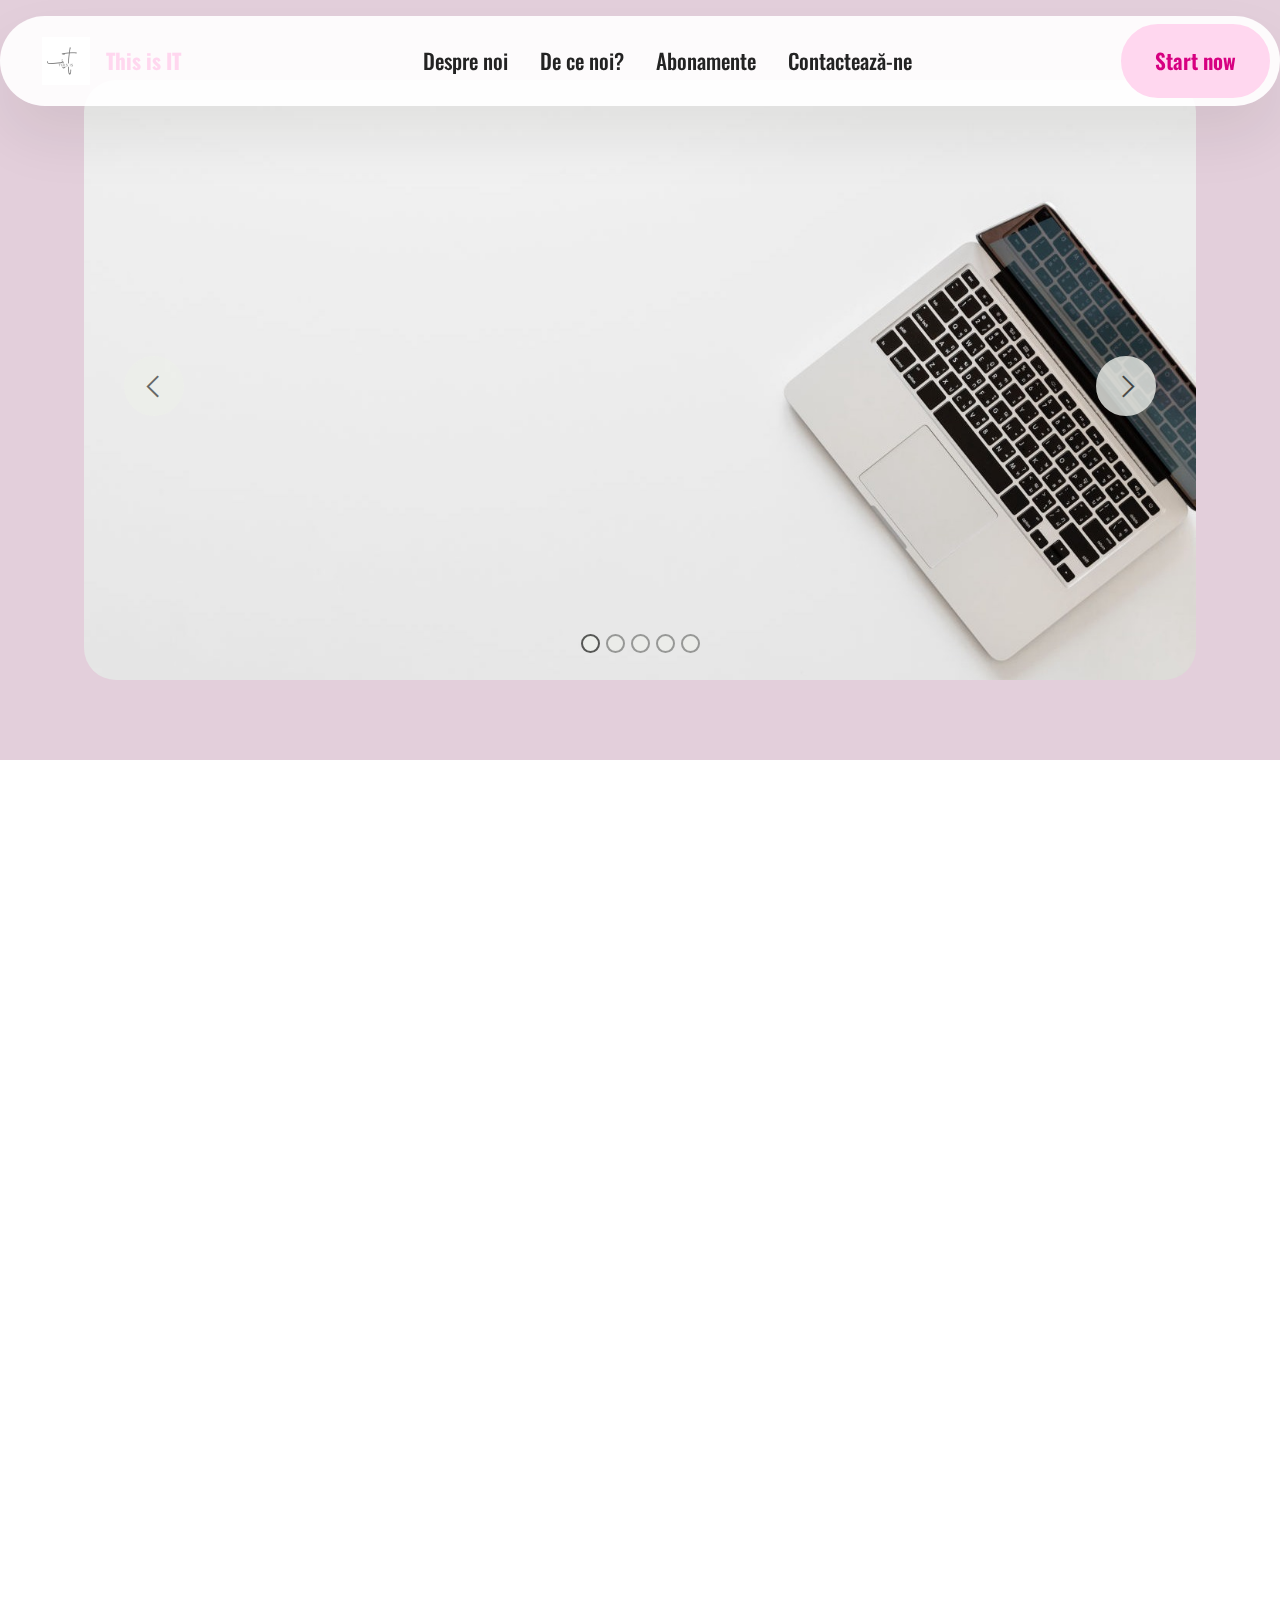
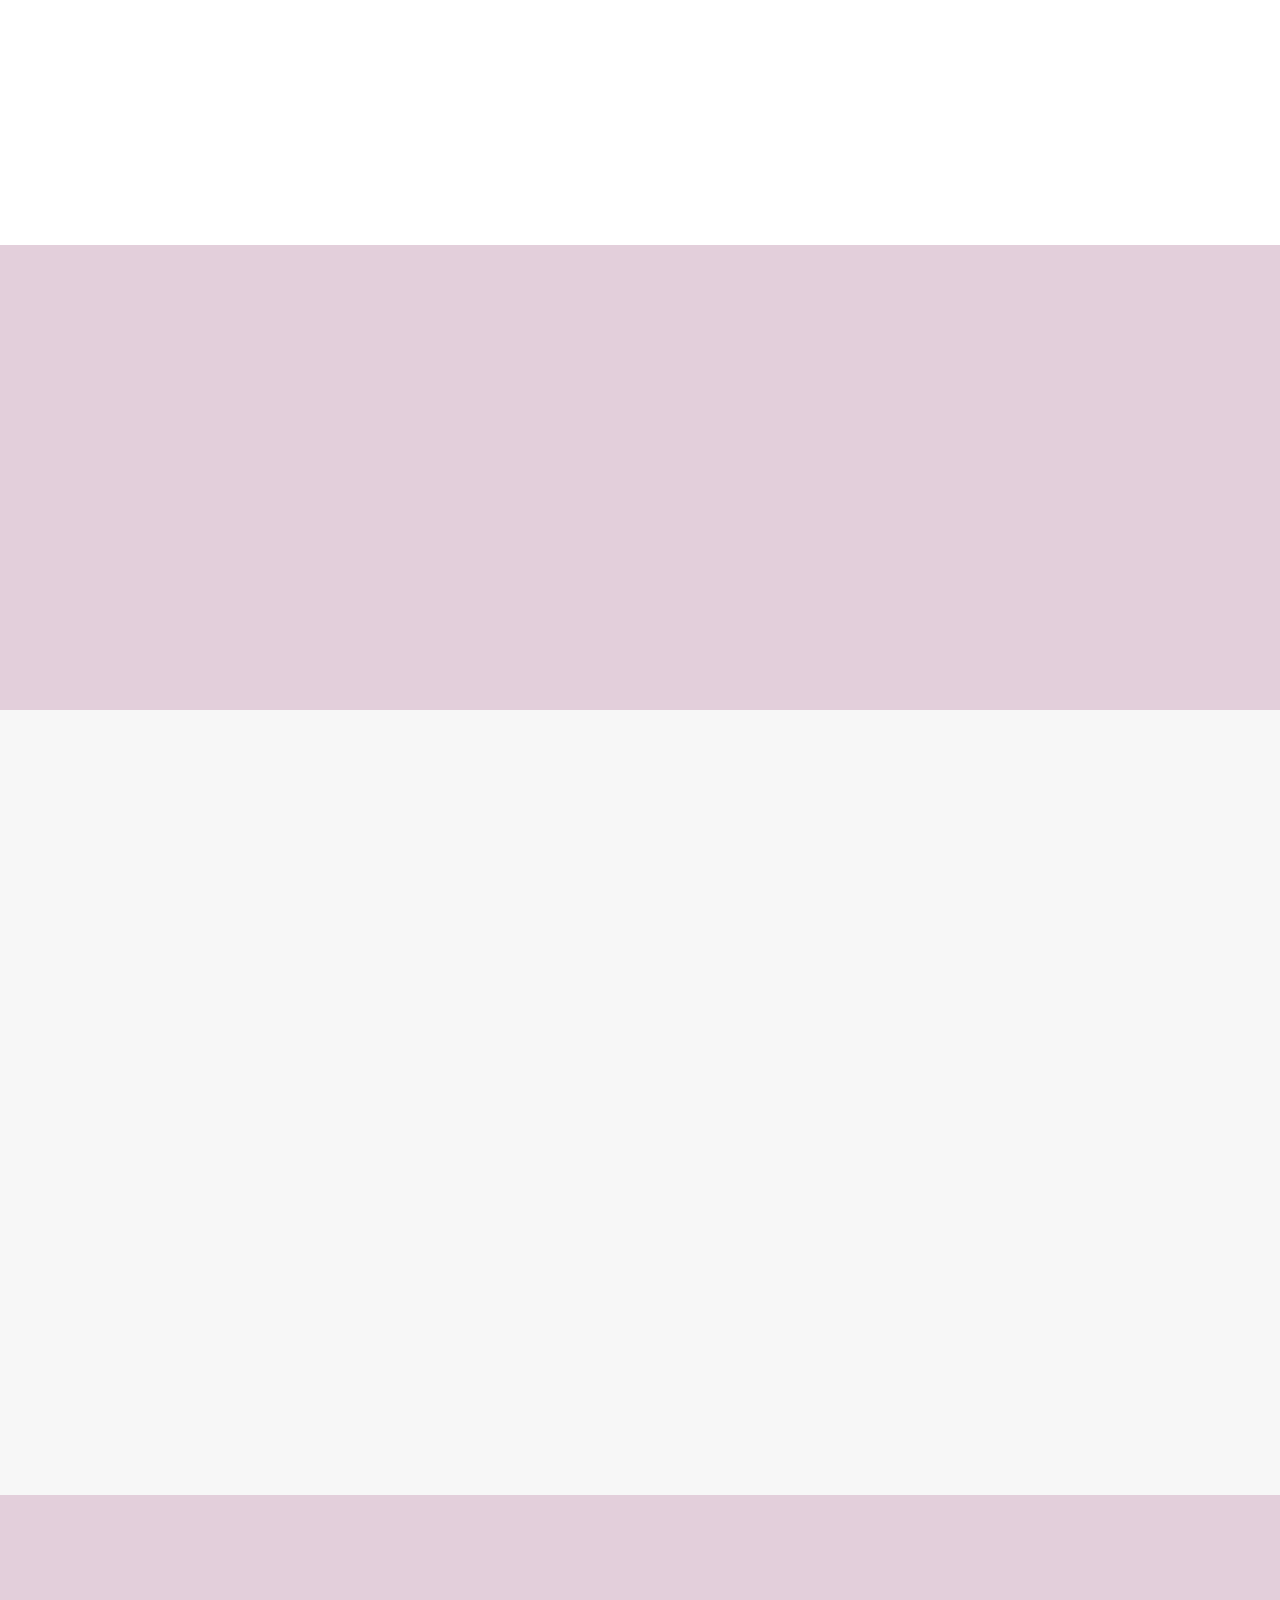
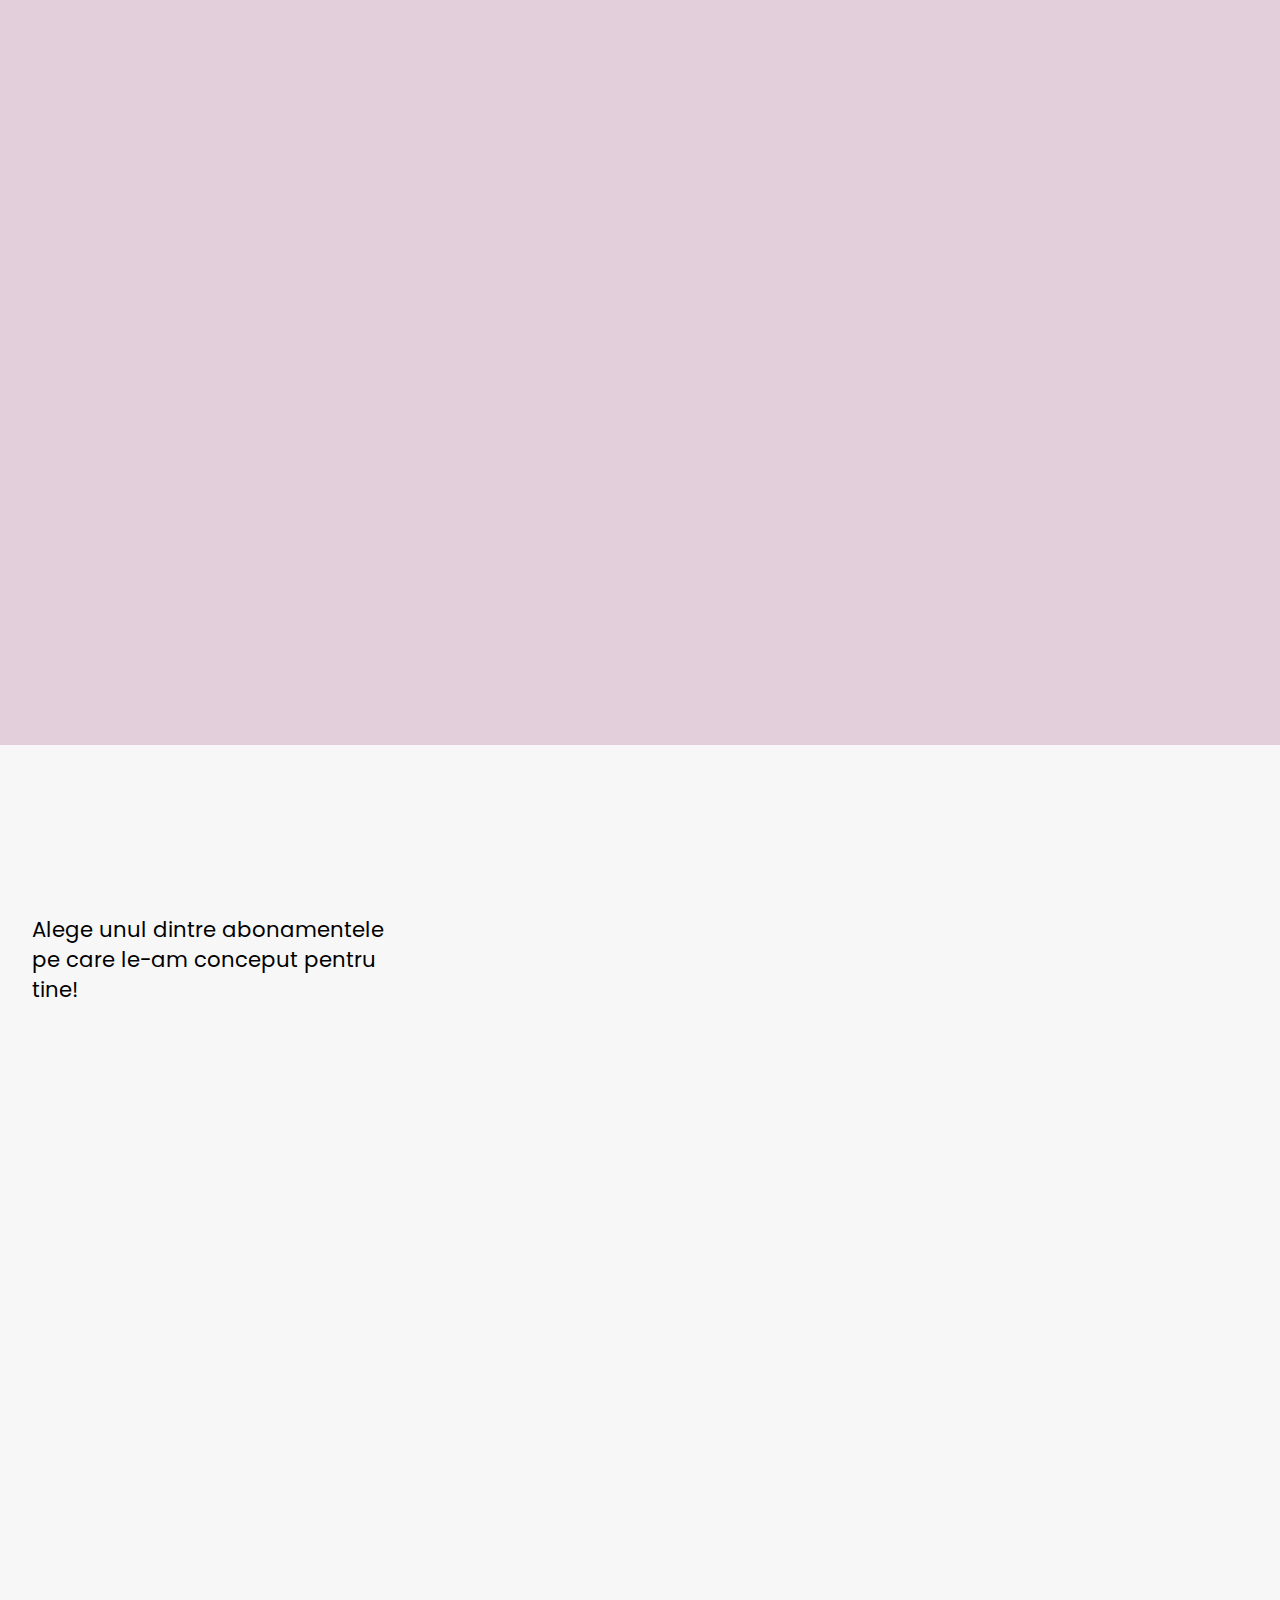
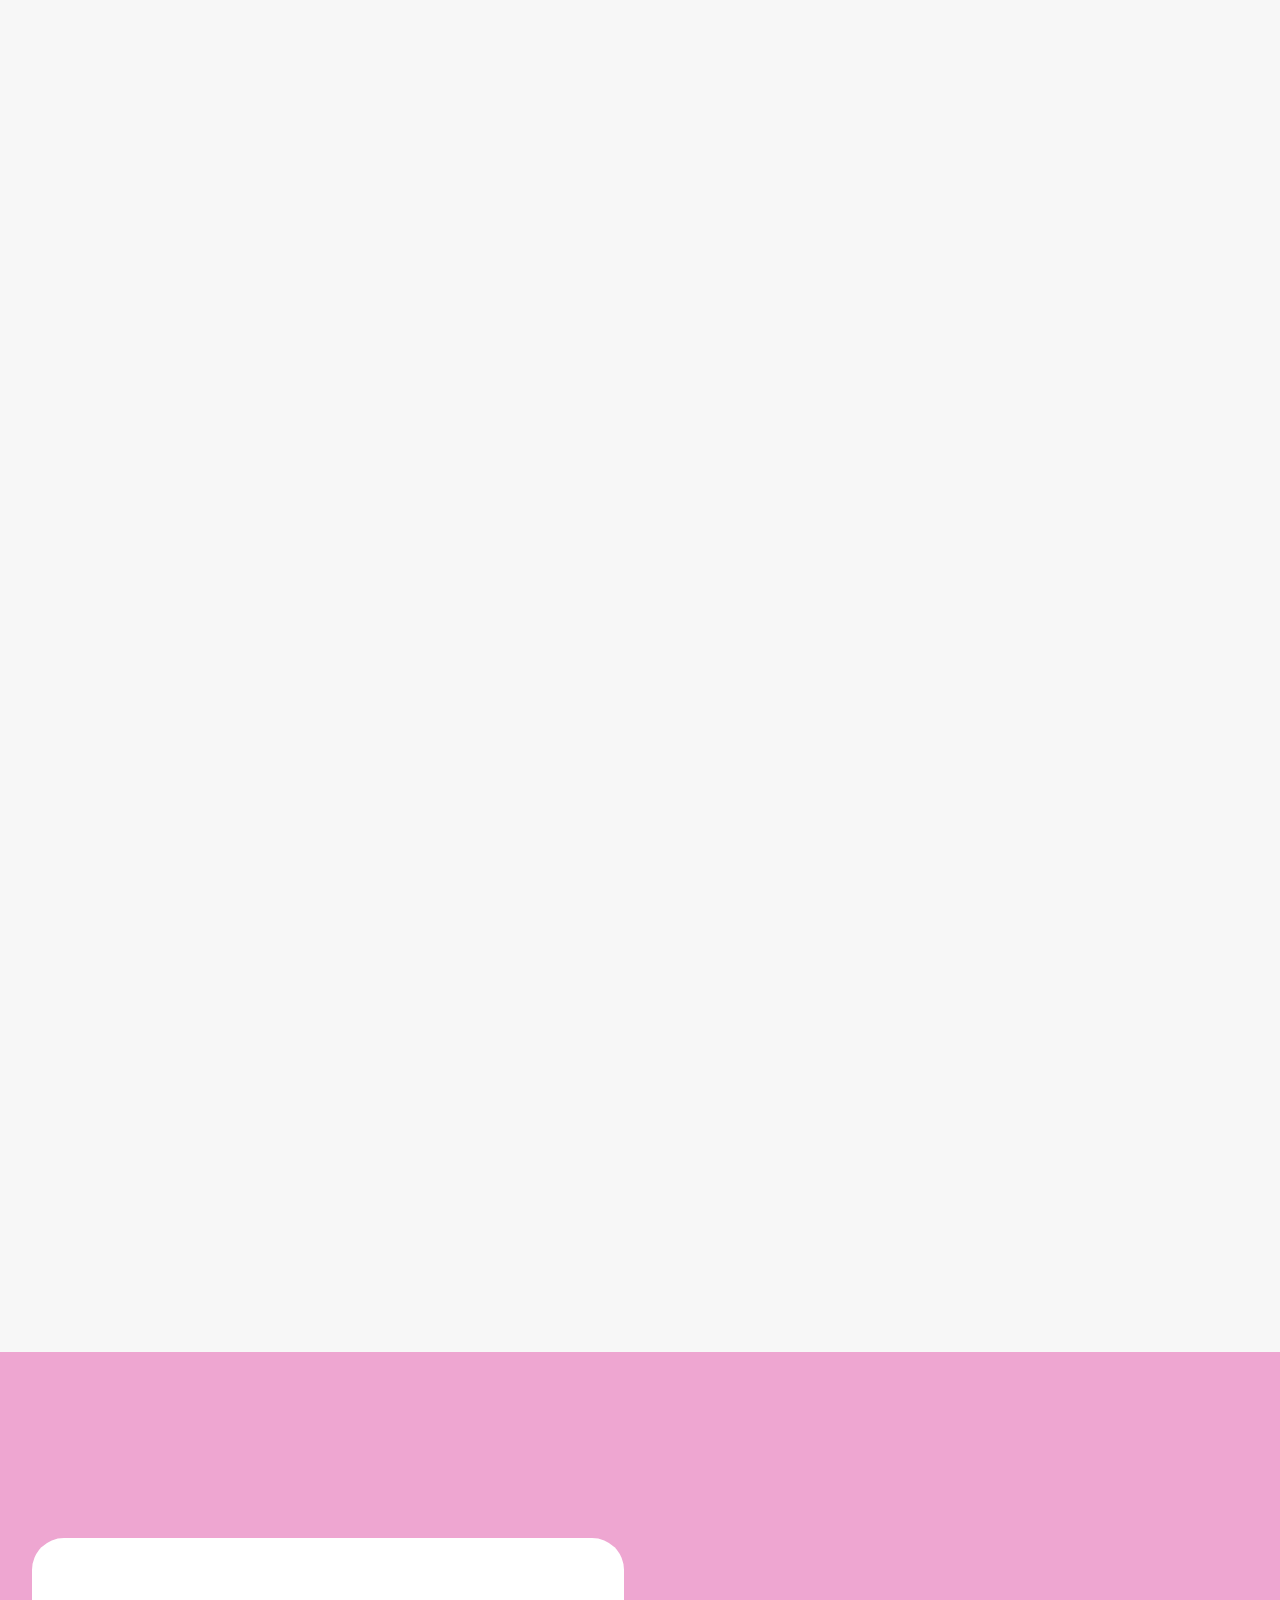
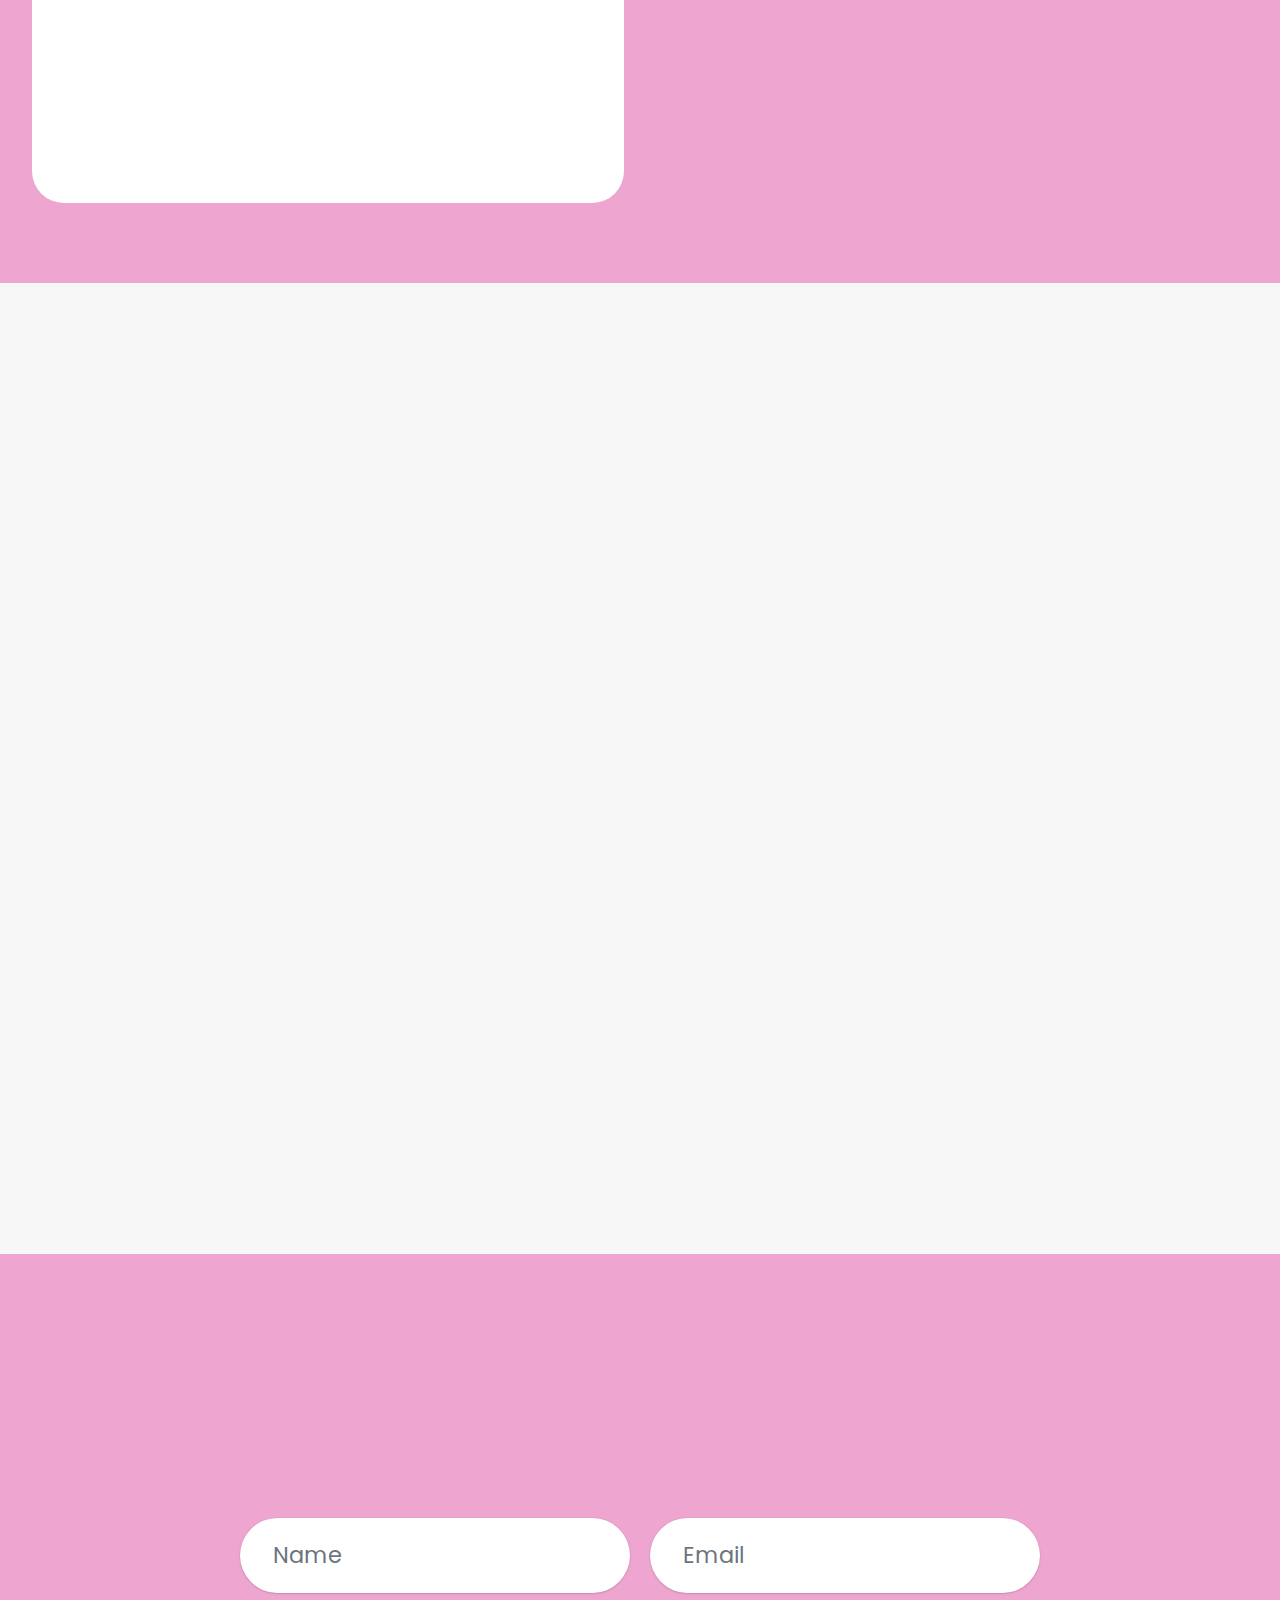
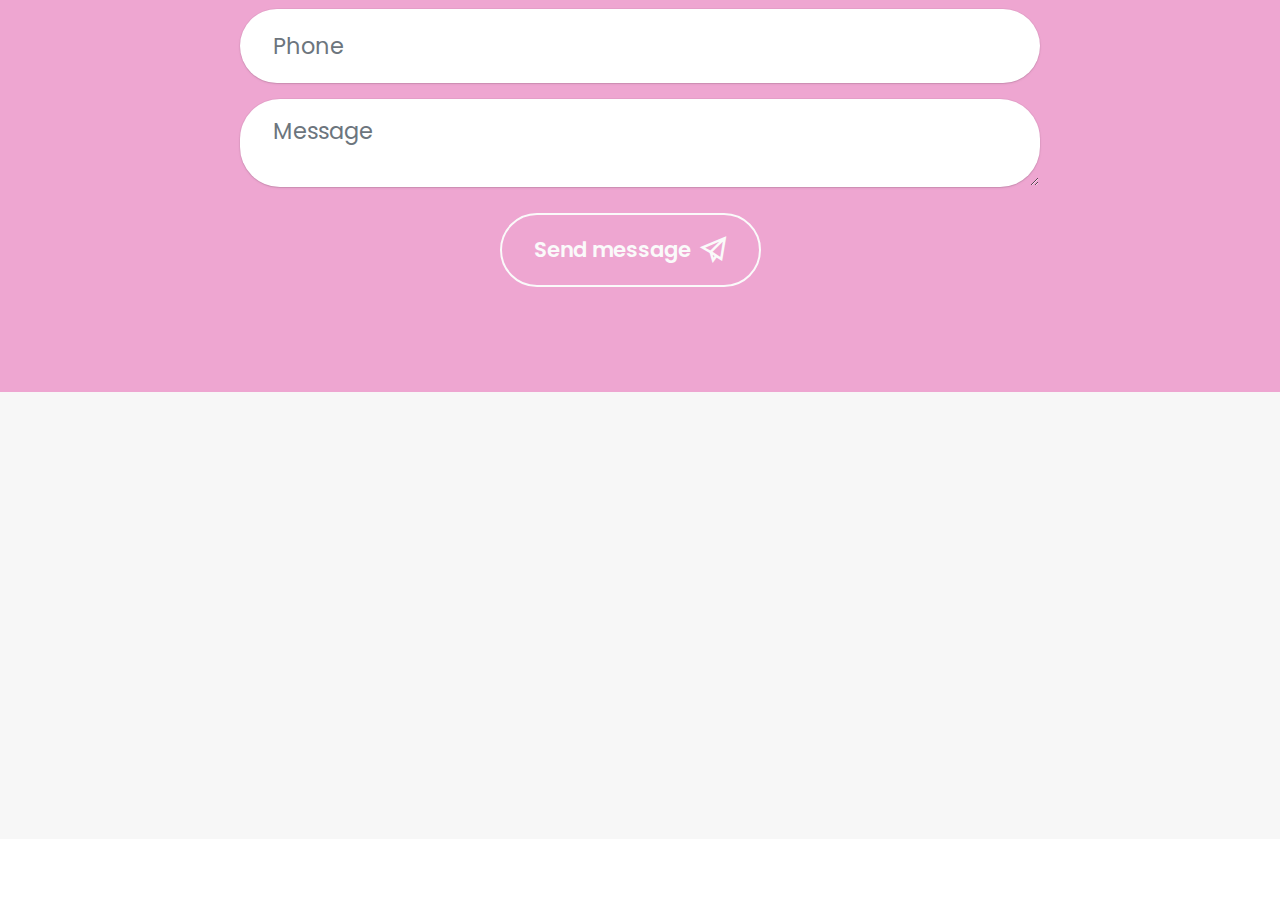
<file: tema4elw/index.html>
<!DOCTYPE html>
<html  >
<head>
  <!-- Site made with Mobirise Website Builder v5.9.18, https://mobirise.com -->
  <meta charset="UTF-8">
  <meta http-equiv="X-UA-Compatible" content="IE=edge">
  <meta name="generator" content="Mobirise v5.9.18, mobirise.com">
  <meta name="viewport" content="width=device-width, initial-scale=1, minimum-scale=1">
  <link rel="shortcut icon" href="assets/images/this-is-2-96x96.png" type="image/x-icon">
  <meta name="description" content="">
  
  
  <title>Home</title>
  <link rel="stylesheet" href="assets/web/assets/mobirise-icons2/mobirise2.css">
  <link rel="stylesheet" href="assets/bootstrap/css/bootstrap.min.css">
  <link rel="stylesheet" href="assets/bootstrap/css/bootstrap-grid.min.css">
  <link rel="stylesheet" href="assets/bootstrap/css/bootstrap-reboot.min.css">
  <link rel="stylesheet" href="assets/animatecss/animate.css">
  <link rel="stylesheet" href="assets/dropdown/css/style.css">
  <link rel="stylesheet" href="assets/socicon/css/styles.css">
  <link rel="stylesheet" href="assets/theme/css/style.css">
  <link rel="preload" href="https://fonts.googleapis.com/css?family=Potta+One:400&display=swap" as="style" onload="this.onload=null;this.rel='stylesheet'">
  <noscript><link rel="stylesheet" href="https://fonts.googleapis.com/css?family=Potta+One:400&display=swap"></noscript>
  <link rel="preload" href="https://fonts.googleapis.com/css?family=Oswald:200,300,400,500,600,700&display=swap" as="style" onload="this.onload=null;this.rel='stylesheet'">
  <noscript><link rel="stylesheet" href="https://fonts.googleapis.com/css?family=Oswald:200,300,400,500,600,700&display=swap"></noscript>
  <link rel="preload" href="https://fonts.googleapis.com/css?family=Poppins:100,100i,200,200i,300,300i,400,400i,500,500i,600,600i,700,700i,800,800i,900,900i&display=swap" as="style" onload="this.onload=null;this.rel='stylesheet'">
  <noscript><link rel="stylesheet" href="https://fonts.googleapis.com/css?family=Poppins:100,100i,200,200i,300,300i,400,400i,500,500i,600,600i,700,700i,800,800i,900,900i&display=swap"></noscript>
  <link rel="preload" as="style" href="assets/mobirise/css/mbr-additional.css?v=6KhEOn"><link rel="stylesheet" href="assets/mobirise/css/mbr-additional.css?v=6KhEOn" type="text/css">

  
  
  
</head>
<body>
  
  <section data-bs-version="5.1" class="menu menu2 cid-tJS6tZXiPa" once="menu" id="menu02-0">
	

	<nav class="navbar navbar-dropdown navbar-fixed-top navbar-expand-lg">
		<div class="container">
			<div class="navbar-brand">
				<span class="navbar-logo">
					
						<img src="assets/images/this-is-2-96x96.png" alt="logu-ul this is it" style="height: 3rem;">
					
				</span>
				<span class="navbar-caption-wrap"><a class="navbar-caption text-secondary display-4" href="index.html#header05-1">This is IT</a></span>
			</div>
			<button class="navbar-toggler" type="button" data-toggle="collapse" data-bs-toggle="collapse" data-target="#navbarSupportedContent" data-bs-target="#navbarSupportedContent" aria-controls="navbarNavAltMarkup" aria-expanded="false" aria-label="Toggle navigation">
				<div class="hamburger">
					<span></span>
					<span></span>
					<span></span>
					<span></span>
				</div>
			</button>
			<div class="collapse navbar-collapse" id="navbarSupportedContent">
				<ul class="navbar-nav nav-dropdown" data-app-modern-menu="true"><li class="nav-item">
						<a class="nav-link link text-black text-primary display-4" href="index.html#header05-1">Despre noi</a>
					</li><li class="nav-item"><a class="nav-link link text-black text-primary display-4" href="index.html#features015-m">De ce noi?</a></li>
					<li class="nav-item">
						<a class="nav-link link text-black text-primary display-4" href="index.html#pricing04-1j" aria-expanded="false">Abonamente</a>
					</li>
					<li class="nav-item">
						<a class="nav-link link text-black text-primary display-4" href="index.html#form02-6">Contactează-ne</a>
					</li></ul>
				
				<div class="navbar-buttons mbr-section-btn"><a class="btn btn-secondary display-4" href="index.html#form02-6"> Start now</a></div>
			</div>
		</div>
	</nav>
</section>

<section data-bs-version="5.1" class="slider05 cid-uAdQ1VpxII" id="slider05-1i">
    

    <div class="container">
        <div class="row justify-content-center">
            <div class="col-12 col-md-11">
                <div class="carousel slide" id="uAkxiN1O3q" data-interval="5000" data-bs-interval="5000">
                    <ol class="carousel-indicators">
                        <li data-slide-to="0" data-bs-slide-to="0" class="active" data-target="#uAkxiN1O3q" data-bs-target="#uAkxiN1O3q"></li><li data-slide-to="1" data-bs-slide-to="1" class="" data-target="#uAkxiN1O3q" data-bs-target="#uAkxiN1O3q"></li><li data-slide-to="2" data-bs-slide-to="2" class="" data-target="#uAkxiN1O3q" data-bs-target="#uAkxiN1O3q"></li><li data-slide-to="3" data-bs-slide-to="3" class="" data-target="#uAkxiN1O3q" data-bs-target="#uAkxiN1O3q"></li><li data-slide-to="4" data-bs-slide-to="4" class="" data-target="#uAkxiN1O3q" data-bs-target="#uAkxiN1O3q"></li>
                        
                        
                    </ol>
                    <div class="carousel-inner">
                        
                        <div class="carousel-item slider-image item active">
                            <div class="item-wrapper">
                                
                                <img class="d-block w-100" src="assets/images/computer-device-electronics-1800x1102.jpeg" alt="Mobirise Website Builder" data-slide-to="0" data-bs-slide-to="0">
                            </div>
                        </div><div class="carousel-item slider-image item">
                            <div class="item-wrapper">
                                
                                <img class="d-block w-100" src="assets/images/bg19-880x1320.jpg" alt="Mobirise Website Builder" data-slide-to="1" data-bs-slide-to="1">
                            </div>
                        </div><div class="carousel-item slider-image item">
                            <div class="item-wrapper">
                                
                                <img class="d-block w-100" src="assets/images/keyboard-1800x1205.jpg" alt="Mobirise Website Builder" data-slide-to="2" data-bs-slide-to="2">
                            </div>
                        </div><div class="carousel-item slider-image item">
                            <div class="item-wrapper">
                                
                                <img class="d-block w-100" src="assets/images/bg11-1800x1253.jpg" alt="Mobirise Website Builder" data-slide-to="3" data-bs-slide-to="3">
                            </div>
                        </div><div class="carousel-item slider-image item">
                            <div class="item-wrapper">
                                
                                <img class="d-block w-100" src="assets/images/bg20-1253x835.jpg" alt="Mobirise Website Builder" data-slide-to="4" data-bs-slide-to="4">
                            </div>
                        </div>
                        
                    </div>
                    <a class="carousel-control carousel-control-prev" role="button" data-slide="prev" data-bs-slide="prev" href="#uAkxiN1O3q">
                        <span class="mobi-mbri mobi-mbri-arrow-prev" aria-hidden="true"></span>
                        <span class="sr-only visually-hidden">Previous</span>
                    </a>
                    <a class="carousel-control carousel-control-next" role="button" data-slide="next" data-bs-slide="next" href="#uAkxiN1O3q">
                        <span class="mobi-mbri mobi-mbri-arrow-next" aria-hidden="true"></span>
                        <span class="sr-only visually-hidden">Next</span>
                    </a>
                </div>
            </div>
        </div>
    </div>
</section>

<section data-bs-version="5.1" class="header5 cid-tJS6uM4N87" id="header05-1">
	

	
	
	<div class="topbg"></div>
	<div class="align-center container">
		<div class="row justify-content-center">
			<div class="col-md-12 col-lg-9">
				<h1 class="mbr-section-title mbr-fonts-style mb-4 display-1"><strong>This is IT: Soluții Inteligente pentru probleme Digitale</strong></h1>
				<p class="mbr-text mbr-fonts-style mb-4 display-7">La This is IT, știm că tehnologia poate fi complicată – dar tocmai de asta suntem aici! Indiferent dacă te confrunți cu un bug rebel sau visezi la o platformă care să schimbe lumea, transformăm ideile complexe în soluții simple și eficiente. Noi credem că "imposibil" e doar un cuvânt până îl traduci în cod. Cu o echipă de experți care iubesc provocările, ne ocupăm de IT ca să nu fie nevoie să o faci tu. Așadar, relaxează-te – This is IT!</p>
				
			</div>
		</div>
		<div class="row mt-5 justify-content-center">
			<div class="col-12 col-lg-12">
				<img src="assets/images/team-work3-1748x1165.jpg" alt="Mobirise Website Builder" title="">
			</div>
		</div>
	</div>
</section>

<section data-bs-version="5.1" class="features15 cid-tLek7gQhG7" id="features015-m">
	

	
	
	<div class="container">
		<div class="mbr-section-head mb-5">
			<h4 class="mbr-section-title mbr-fonts-style align-center mb-0 display-2"><strong>De ce noi?</strong></h4>
			
		  </div>
		<div class="row justify-content-center">
			<div class="item features-without-image col-12 col-lg-4">
				<div class="item-wrapper">
					<div class="img-wrapper">
						<img src="assets/images/guard-153x153.png" alt="Mobirise Website Builder">
					</div>
					<div class="card-box">
						<h4 class="card-title mbr-fonts-style mb-3 display-5"><strong>Externalizare Servicii IT</strong></h4>
						<h5 class="card-text mbr-fonts-style display-7">Vrei să ai un avantaj competitiv, nu-i așa? Sau poate doar să reduci riscurile IT, ceea doar accesul la expertiza unui specialist IT poate să-ți asigure. Cu siguranță nu strică nici să reduci costurile… Externalizarea serviciilor IT îți asigură asta și nu numai!</h5>
					</div>
				</div>
			</div>
			<div class="item features-without-image col-12 col-lg-4">
				<div class="item-wrapper">
					<div class="img-wrapper">
						<img src="assets/images/band-aid-1-153x153.png" alt="Mobirise Website Builder">
					</div>
					<div class="card-box">
						<h4 class="card-title mbr-fonts-style mb-3 display-5"><strong>Asistență IT Personalizată</strong></h4>
						<h5 class="card-text mbr-fonts-style display-7">This is IT există pentru a oferi cele mai bune servicii IT și o experiență de business profitabilă, bazată pe întelegerea nevoilor, proactivitate si acțiuni eficiente. Nu suntem (încă) cei mai mari, dar livrăm valoare la cele mai exigente standarde. Hai să ne cunoaștem!</h5>
					</div>
				</div>
			</div>
			<div class="item features-without-image col-12 col-lg-4">
				<div class="item-wrapper">
					<div class="img-wrapper">
						<img src="assets/images/gold-medal-153x153.png" alt="Mobirise Website Builder">
					</div>
					<div class="card-box">
						<h4 class="card-title mbr-fonts-style mb-3 display-5"><strong>Expertiză Avansată</strong></h4>
						<h5 class="card-text mbr-fonts-style display-7">Experiență de 12 ani, prezența in top 3 companii de suport IT din Cluj și mult mai mult decât atât. Dispunem de o echipa de peste 20 de tehnicieni foarte bine pregătiți, capabili să susțină cei peste 200 de clienți și 8000 de echipamente pe care le administrăm deja cu succes.</h5>
					</div>
				</div>
			</div>
		</div>
	</div>
</section>

<section data-bs-version="5.1" class="gallery07 cid-uAebQhqzl9" id="gallery07-1n">
  
  
  <div class="container-fluid gallery-wrapper">
    <div class="row justify-content-center">
      <div class="col-12 content-head">
        <div class="mbr-section-head mb-5">
          <h4 class="mbr-section-title mbr-fonts-style align-center mb-0 display-2">
            <strong>Echipa noastră</strong></h4>
          <h5 class="mbr-section-subtitle mbr-fonts-style align-center mb-0 mt-4 display-7">Lucrăm împreună pentru a oferi soluții inovatoare și a crea experiențe de excepție pentru clienții noștri.</h5>
        </div>
      </div>
    </div>
    <div class="grid-container">
      <div class="grid-container-3 moving-left" style="transform: translate3d(-200px, 0px, 0px);">
        <div class="grid-item">
          <img src="assets/images/doggo-16-612x852.jpeg" alt="Mobirise Website Builder">
        </div>
        <div class="grid-item">
          <img src="assets/images/w-17-612x409.jpeg" alt="Mobirise Website Builder">
        </div>
        <div class="grid-item">
          <img src="assets/images/doggo-14-612x918.jpeg" alt="Mobirise Website Builder">
        </div>
        <div class="grid-item">
          <img src="assets/images/w-5-612x409.jpeg" alt="Mobirise Website Builder">
        </div>
      </div>
    </div>
  </div>
</section>

<section data-bs-version="5.1" class="pricing04 startm5 cid-uAdXAclU37" id="pricing04-1j">
  
  
  
  <div class="container">
    <div class="row justify-content-center">
      <div class="col-lg-4">
        <div class="col-12 col-md-12">
          <h5 class="mbr-section-title mbr-fonts-style mt-0 mb-4 display-2"><strong>ABONAMENTE</strong></h5>
          <h6 class="mbr-section-subtitle mbr-fonts-style mt-0 mb-4 display-7">Alege unul dintre abonamentele pe care le-am conceput pentru tine!</h6>
         <div class="mbr-section-btn mt-3 main-button"><a href="" class="btn btn-secondary display-7">Contact us</a></div>
        </div>
      </div>

      <div class="col-lg-8 side-features">
        <div class="item features-without-image col-12 col-md-6 col-lg-6 item-mb active">
          <div class="item-wrapper">
            <div class="item-head">
              <h5 class="item-title mbr-fonts-style mb-0 display-5"><strong>ABONAMENT BUSINESS HOURS</strong></h5>
              <h6 class="item-subtitle mbr-fonts-style mb-0 display-7"><strong>de la 100 EUR</strong></h6>
            </div>
            <div class="item-content">
              <p class="mbr-text mbr-fonts-style display-7">
                The perfect plan for small businesses and startups.
              </p>
              <div class="mb-4">
              </div>
              <div class="counter-container mbr-text mbr-fonts-style display-7">
                <ul>
                  <li>Plătiți doar cât consumați</li>
                  <li>Intervenții nelimitate</li>
                  <li>SLA 4h</li><li>Audit IT + Optimizare</li><li>Program 9 - 18</li>
                </ul>
              </div>
            </div>
            <div class="mbr-section-btn item-footer"><a href="page1.html#list05-1u" class="btn item-btn btn-secondary-outline display-7">Vezi beneficii</a></div>
          </div>
        </div><div class="item features-without-image col-12 col-md-6 col-lg-6 item-mb">
          <div class="item-wrapper">
            <div class="item-head">
              <h5 class="item-title mbr-fonts-style mb-0 display-5"><strong>ABONAMENT BUSINESS FLEXI</strong></h5>
              <h6 class="item-subtitle mbr-fonts-style mb-0 display-7"><strong>de la 150 EUR</strong></h6>
            </div>
            <div class="item-content">
              <p class="mbr-text mbr-fonts-style display-7">
                The perfect plan for small businesses and startups.
              </p>
              <div class="mb-4">
              </div>
              <div class="counter-container mbr-text mbr-fonts-style display-7">
                <ul>
                  <li>Intervenții de mentenanță</li>
                  <li>Intervenții nelimitate</li>
                  <li>SLA 3h</li><li>Găzduire e-mail + site 2 GB</li><li>Audit IT + Optimizare</li><li>Program 9 - 20</li>
                </ul>
              </div>
            </div>
            <div class="mbr-section-btn item-footer"><a href="page1.html#list05-1w" class="btn item-btn btn-secondary-outline display-7">Vezi beneficii</a></div>
          </div>
        </div><div class="item features-without-image col-12 col-md-6 col-lg-6 item-mb">
          <div class="item-wrapper">
            <div class="item-head">
              <h5 class="item-title mbr-fonts-style mb-0 display-5"><strong>ABONAMENT BUSINESS UNLIMITED</strong></h5>
              <h6 class="item-subtitle mbr-fonts-style mb-0 display-7"><strong>de la 250 EUR</strong></h6>
            </div>
            <div class="item-content">
              <p class="mbr-text mbr-fonts-style display-7">
                The perfect plan for small businesses and startups.
              </p>
              <div class="mb-4">
              </div>
              <div class="counter-container mbr-text mbr-fonts-style display-7">
                <ul>
                  <li>&nbsp;Intervenții de mentenanță</li><li>Intervenții nelimitate</li>
                  <li>&nbsp;SLA 2h</li><li>Găzduire e-mail + site 5 GB</li><li>Audit IT + Optimizare</li><li>Realizare Web Site Gratuit</li><li>Suport website - 3h/luna</li><li>Program 9 - 20</li>
                </ul>
              </div>
            </div>
            <div class="mbr-section-btn item-footer"><a href="page1.html#list05-1x" class="btn item-btn btn-secondary-outline display-7">Vezi beneficii</a></div>
          </div>
        </div>
        <div class="item features-without-image col-12 col-md-6 col-lg-6 item-mb">
          <div class="item-wrapper">
            <div class="item-head">
              <h5 class="item-title mbr-fonts-style mb-0 display-5"><strong>ABONAMENT BUSINESS STAR</strong></h5>
              <h6 class="item-subtitle mbr-fonts-style mb-0 display-7"><strong>Vezi oferta</strong><br><br></h6>
            </div>
            <div class="item-content">
              <p class="mbr-text mbr-fonts-style display-7">
                The most powerful plan for enterprise businesses.
              </p>
              <div class="mb-4">
                </div>
              <div class="counter-container mbr-text mbr-fonts-style display-7">
                <ul>
                  <li>Tehnician la sediul clientului</li>
                  <li>&nbsp;Intervenții incluse/nelimitate</li><li>SLA 2h</li>
                  <li>Găzduire e-mail + site 10 GB</li><li>Audit IT + Optimizare</li><li>Realizare Web Site Gratuit</li><li>Suport website - 5h/luna</li><li>Imprimantă + consumabile gratuite</li><li>Program 24/7</li>
                </ul><div><br></div><div><br></div>
              </div>
            </div>
            <div class="mbr-section-btn item-footer"><a href="page1.html#list05-1v" class="btn item-btn btn-secondary-outline display-7">Vezi beneficii</a></div>
          </div>
        </div>
      </div>
    </div>
  </div>
</section>

<section data-bs-version="5.1" class="contacts02 map1 cid-uAe6mFajlv" id="contacts02-1k">

    

    
    <div class="container">
        <div class="row justify-content-center">
            <div class="col-12 content-head">
                <div class="mbr-section-head mb-5">
                    <h3 class="mbr-section-title mbr-fonts-style align-center mb-0 display-2">
                        <strong>Unde ne găsești?</strong></h3>
                    
                </div>
            </div>
        </div>
        <div class="row justify-content-center">
            <div class="card col-12 col-md-12 col-lg-6">
                <div class="card-wrapper">
                    <div class="text-wrapper">
                        <h5 class="cardTitle mbr-fonts-style mb-2 display-5">
                            <strong>Contactează-ne</strong></h5>
                        <ul class="list mbr-fonts-style display-7">
                            <li class="mbr-text item-wrap">Phone: <a href="tel:+4071 234 567" class="text-secondary text-primary">0 (800) 123 45
                                    67</a></li>
                            <li class="mbr-text item-wrap">WhatsApp: <a href="tel:+12345678910" class="text-secondary">0 (800) 123
                                    45 67</a></li>
                            <li class="mbr-text item-wrap">Email: <a href="mailto:info@site.com" class="text-secondary">info@site.com</a></li>
                            <li class="mbr-text item-wrap">Address: Srada meteor, nr.5, Cluj-Napoca</li>
                        </ul>
                    </div>
                </div>
            </div>
            <div class="map-wrapper col-md-12 col-lg-6">
                <div class="google-map"><iframe frameborder="0" style="border:0" src="https://www.google.com/maps/embed/v1/place?key=AIzaSyBQ55g-IgRRgXrd803PTWDTb7kd6aAitNQ&amp;q=https://www.google.com/maps/embed?pb=!1m18!1m12!1m3!1d2750.259564447026!2d23.624968015674705!3d46.766484279124595!2m3!1f0!2f0!3f0!3m2!1i1024!2i768!4f13.1!3m3!1m2!1s0x474d41547363172f%3A0x1d9db3e7a3eebd7f!2sStrada%20Meteor%2C%20Cluj-Napoca!5e0!3m2!1sen!2sro!4v1694428341115!5m2!1sen!2sro" allowfullscreen=""></iframe></div>
            </div>
        </div>
    </div>
</section>

<section data-bs-version="5.1" class="people02 cid-uAe9EhSuzN" id="people02-1m">
	

	
	
	<div class="container">
		<div class="row mb-5 justify-content-center">
			<div class="col-12 content-head">
				<h3 class="mbr-section-title mbr-fonts-style align-center mb-4 display-2">
					<strong>Testimoniale</strong></h3>
				<h5 class="mbr-section-subtitle mbr-fonts-style align-center mb-4 display-7">Ce spun clienții noștri despre colaborarea cu noi?</h5>
			</div>
		</div>
		<div class="row">
				<div class="item features-without-image col-12 col-md-6 col-lg-6 mb-5">
					<div class="item-wrapper">
						<div class="card-box align-center">
							<div class="iconfont-wrapper mb-3">
								<span class="mbr-iconfont mobi-mbri-hearth mobi-mbri"></span>
								<span class="mbr-iconfont mobi-mbri-hearth mobi-mbri"></span>
								<span class="mbr-iconfont mobi-mbri-hearth mobi-mbri"></span>
								<span class="mbr-iconfont mobi-mbri-hearth mobi-mbri"></span>
								<span class="mbr-iconfont mobi-mbri-hearth mobi-mbri"></span>
							</div>
							<h5 class="card-title mbr-fonts-style mb-3 display-7">"Colaborarea cu această companie a fost una dintre cele mai bune decizii. Echipa lor a dezvoltat o aplicație perfect adaptată nevoilor noastre, iar suportul tehnic este mereu rapid și eficient!"</h5>
							<p class="card-text mbr-fonts-style mb-0 display-7">-Ana Popescu
							</p>
						</div>
					</div>
				</div><div class="item features-without-image col-12 col-md-6 col-lg-6 mb-5">
					<div class="item-wrapper">
						<div class="card-box align-center">
							<div class="iconfont-wrapper mb-3">
								<span class="mbr-iconfont mobi-mbri-hearth mobi-mbri"></span>
								<span class="mbr-iconfont mobi-mbri-hearth mobi-mbri"></span>
								<span class="mbr-iconfont mobi-mbri-hearth mobi-mbri"></span>
								<span class="mbr-iconfont mobi-mbri-hearth mobi-mbri"></span>
								<span class="mbr-iconfont mobi-mbri-hearth mobi-mbri"></span>
							</div>
							<h5 class="card-title mbr-fonts-style mb-3 display-7">"Profesioniști desăvârșiți! Am avut nevoie de optimizarea site-ului nostru, iar rezultatele au fost peste așteptări. Traficul online a crescut semnificativ, iar designul este impecabil."</h5>
							<p class="card-text mbr-fonts-style mb-0 display-7">-Mihai Ionescu
							</p>
						</div>
					</div>
				</div>
				<div class="item features-without-image col-12 col-md-6 col-lg-6 mb-5">
					<div class="item-wrapper">
						<div class="card-box align-center">
							<div class="iconfont-wrapper mb-3">
								<span class="mbr-iconfont mobi-mbri-hearth mobi-mbri"></span>
								<span class="mbr-iconfont mobi-mbri-hearth mobi-mbri"></span>
								<span class="mbr-iconfont mobi-mbri-hearth mobi-mbri"></span>
								<span class="mbr-iconfont mobi-mbri-hearth mobi-mbri"></span>
								<span class="mbr-iconfont mobi-mbri-hearth mobi-mbri"></span>
							</div>
							<h5 class="card-title mbr-fonts-style mb-3 display-7">"Serviciile lor IT sunt de top! M-au ajutat să implementez soluții cloud sigure și rapide, care mi-au ușurat activitatea zilnică. Recomand cu încredere!"</h5>
							<p class="card-text mbr-fonts-style mb-0 display-7">
								-Elena Radu
							</p>
						</div>
					</div>
				</div>
				<div class="item features-without-image col-12 col-md-6 col-lg-6 mb-5">
					<div class="item-wrapper">
						<div class="card-box align-center">
							<div class="iconfont-wrapper mb-3">
								<span class="mbr-iconfont mobi-mbri-hearth mobi-mbri"></span>
								<span class="mbr-iconfont mobi-mbri-hearth mobi-mbri"></span>
								<span class="mbr-iconfont mobi-mbri-hearth mobi-mbri"></span>
								<span class="mbr-iconfont mobi-mbri-hearth mobi-mbri"></span>
								<span class="mbr-iconfont mobi-mbri-hearth mobi-mbri"></span>
							</div>
							<h5 class="card-title mbr-fonts-style mb-3 display-7">"Am fost impresionat de creativitatea și profesionalismul echipei. Au reușit să construiască o platformă care a transformat complet experiența clienților noștri. Multumesc echipei pentru dedicare!"</h5>
							<p class="card-text mbr-fonts-style mb-0 display-7">
								-Andrei Dumitru
							</p>
						</div>
					</div>
				</div>
			</div>
		<div class="row mt-0 mt-md-5">
			
		</div>
	</div>
</section>

<section data-bs-version="5.1" class="form5 cid-tJS9pBcTSa" id="form02-6">
    
    
    <div class="container">
        <div class="mbr-section-head mb-5">
            <h3 class="mbr-section-title mbr-fonts-style align-center mb-0 display-2">
                <strong>Contactează-ne</strong></h3>
            <h4 class="mbr-section-subtitle mbr-fonts-style align-center mb-0 mt-4 display-7">Ai întrebări sau vrei să colaborăm? Completează formularul sau contactează-ne direct!</h4>
        </div>
        <div class="row justify-content-center mt-4">
            <div class="col-lg-8 mx-auto mbr-form" data-form-type="formoid">
                <form action="https://mobirise.eu/" method="POST" class="mbr-form form-with-styler" data-form-title="Form Name"><input type="hidden" name="email" data-form-email="true" value="UIuD0n2XXMtHzINOytobBn1ObJw3hewK2ppq5rRA98widgrLPX+p+DiIPyCtGBKZ5z3DYqfXM5iUU3d/7DBtbK/YFeshJOjEcxWrk+lpF2r+X9pE3baq5Jj92Y1ePMfR">
                    <div class="row">
                        <div hidden="hidden" data-form-alert="" class="alert alert-success col-12">Thanks for filling out the form!</div>
                        <div hidden="hidden" data-form-alert-danger="" class="alert alert-danger col-12">
                            Oops...! some problem!
                        </div>
                    </div>
                    <div class="dragArea row">
                        <div class="col-md col-sm-12 form-group mb-3" data-for="name">
                            <input type="text" name="name" placeholder="Name" data-form-field="name" class="form-control" value="" id="name-form02-6">
                        </div>
                        <div class="col-md col-sm-12 form-group mb-3" data-for="email">
                            <input type="email" name="email" placeholder="Email" data-form-field="email" class="form-control" value="" id="email-form02-6">
                        </div>
                        <div class="col-12 form-group mb-3" data-for="phone">
                            <input type="tel" name="phone" placeholder="Phone" data-form-field="phone" class="form-control" value="" id="phone-form02-6">
                        </div>
                        <div class="col-12 form-group mb-3" data-for="textarea">
                            <textarea name="textarea" placeholder="Message" data-form-field="textarea" class="form-control" id="textarea-form02-6"></textarea>
                        </div>
                        <div class="col-lg-12 col-md-12 col-sm-12 align-center mbr-section-btn"><button type="submit" class="btn btn-white-outline display-7"><span class="mobi-mbri mobi-mbri-paper-plane mbr-iconfont mbr-iconfont-btn"></span>Send message</button></div>
                    </div>
                </form>
            </div>
        </div>
    </div>
</section>

<section data-bs-version="5.1" class="footer1 programm5 cid-tJS9NNcTLZ" once="footers" id="footer03-8">

        

    

    <div class="container">
        <div class="row">

            <div class="row-links mb-4">
                <ul class="header-menu">
                  
                  
                  
                  
                <li class="header-menu-item mbr-fonts-style display-5"><a href="index.html#features015-m" class="text-black"><strong></strong></a><strong><a href="index.html#header05-1" class="text-primary"><b>Despre</b> <b>noi</b></a></strong></li><li class="header-menu-item mbr-fonts-style display-5"><em><strong><a href="index.html#features015-m" class="text-primary"><b>De</b></a><a href="index.html#features015-m" class="text-primary"> </a><a href="index.html#features015-m" class="text-black text-primary"><b>ce</b> <b>noi?</b></a></strong></em></li><li class="header-menu-item mbr-fonts-style display-5"><a href="index.html#pricing04-1j" class="text-primary"><strong>Abonamente</strong></a></li><li class="header-menu-item mbr-fonts-style display-5"><strong><a href="index.html#contacts02-1k" class="text-primary"><b></b></a><b><a href="index.html#form02-6" class="text-primary"><b>Contactează-ne</b></a></b></strong></li></ul>
              </div>

            <div class="col-12">
                <div class="social-row">
                    <div class="soc-item">
                        <a href="https://www.facebook.com/nicolaanca.chisa/about/" target="_blank">
                            <span class="mbr-iconfont display-7 socicon-facebook socicon"></span>
                        </a>
                    </div>
                    <div class="soc-item">
                        <a href="https://x.com/rihanna?mx=2" target="_blank">
                            <span class="mbr-iconfont socicon-twitter socicon"></span>
                        </a>
                    </div>
                    <div class="soc-item">
                        <a href="https://www.instagram.com/nicola.chisa/" target="_blank">
                            <span class="mbr-iconfont socicon-instagram socicon"></span>
                        </a>
                    </div>
                    <div class="soc-item">
                        <a href="https://www.tiktok.com/@fspac_ubb" target="_blank">
                            <span class="mbr-iconfont socicon-tiktok socicon"></span>
                        </a>
                    </div>
                    <div class="soc-item">
                        <a href="https://youtu.be/ORokQSR_q-Q?si=hJrZMqqzc22DHjrD" target="_blank">
                            <span class="mbr-iconfont socicon-youtube socicon"></span>
                        </a>
                    </div>
                </div>
            </div>
            <div class="col-12 mt-5">
                <p class="mbr-fonts-style copyright display-7">
                    © 2024 This is IT - Toate drepturile rezervate.
                </p>
            </div>
        </div>
    </div>
</section><section class="display-7" style="padding: 0;align-items: center;justify-content: center;flex-wrap: wrap;    align-content: center;display: flex;position: relative;height: 4rem;"><a href="https://mobiri.se/3709054" style="flex: 1 1;height: 4rem;position: absolute;width: 100%;z-index: 1;"><img alt="" style="height: 4rem;" src="[data-uri]"></a><p style="margin: 0;text-align: center;" class="display-7">&#8204;</p><a style="z-index:1" href="https://mobirise.com/builder/ai-website-creator.html">Free AI Website Creator</a></section><script src="assets/bootstrap/js/bootstrap.bundle.min.js"></script>  <script src="assets/smoothscroll/smooth-scroll.js"></script>  <script src="assets/ytplayer/index.js"></script>  <script src="assets/dropdown/js/navbar-dropdown.js"></script>  <script src="assets/scrollgallery/scroll-gallery.js"></script>  <script src="assets/theme/js/script.js"></script>  <script src="assets/formoid/formoid.min.js"></script>  
  
  
  <input name="animation" type="hidden">
  </body>
</html>
</file>
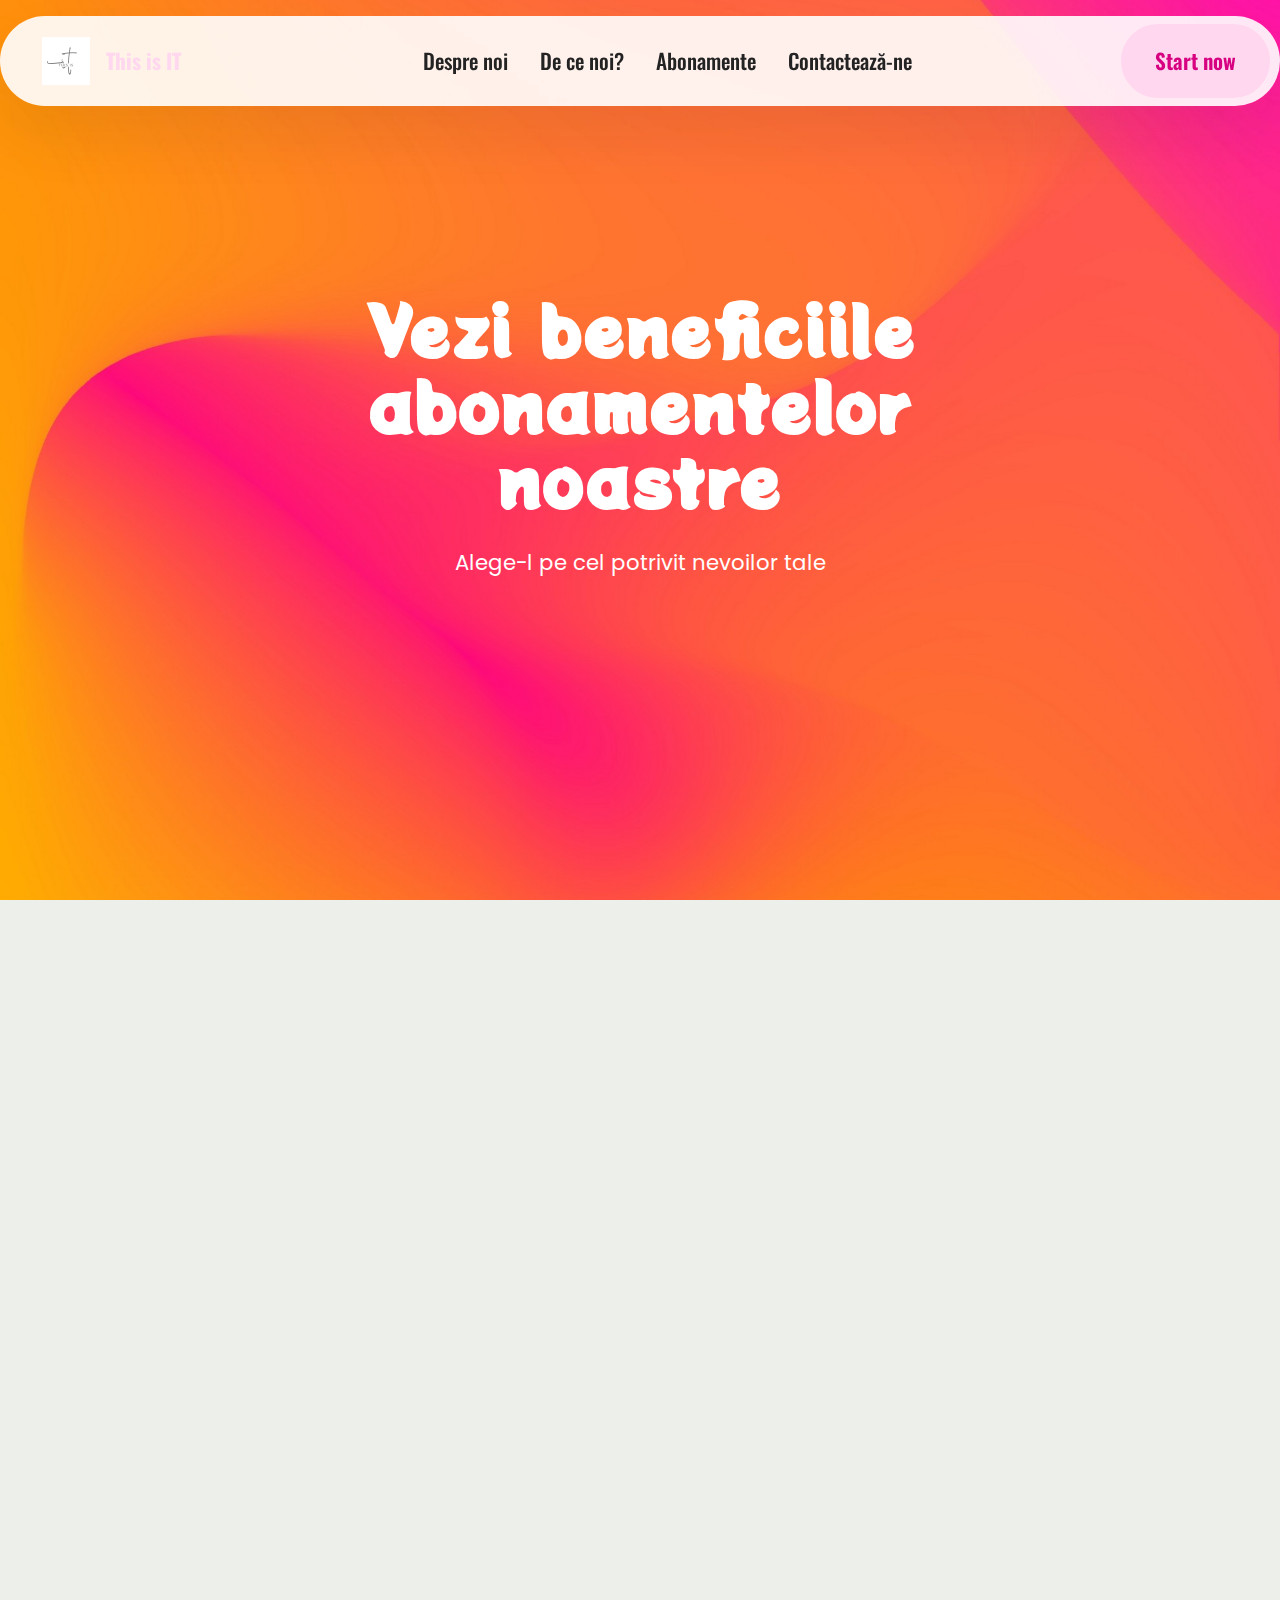
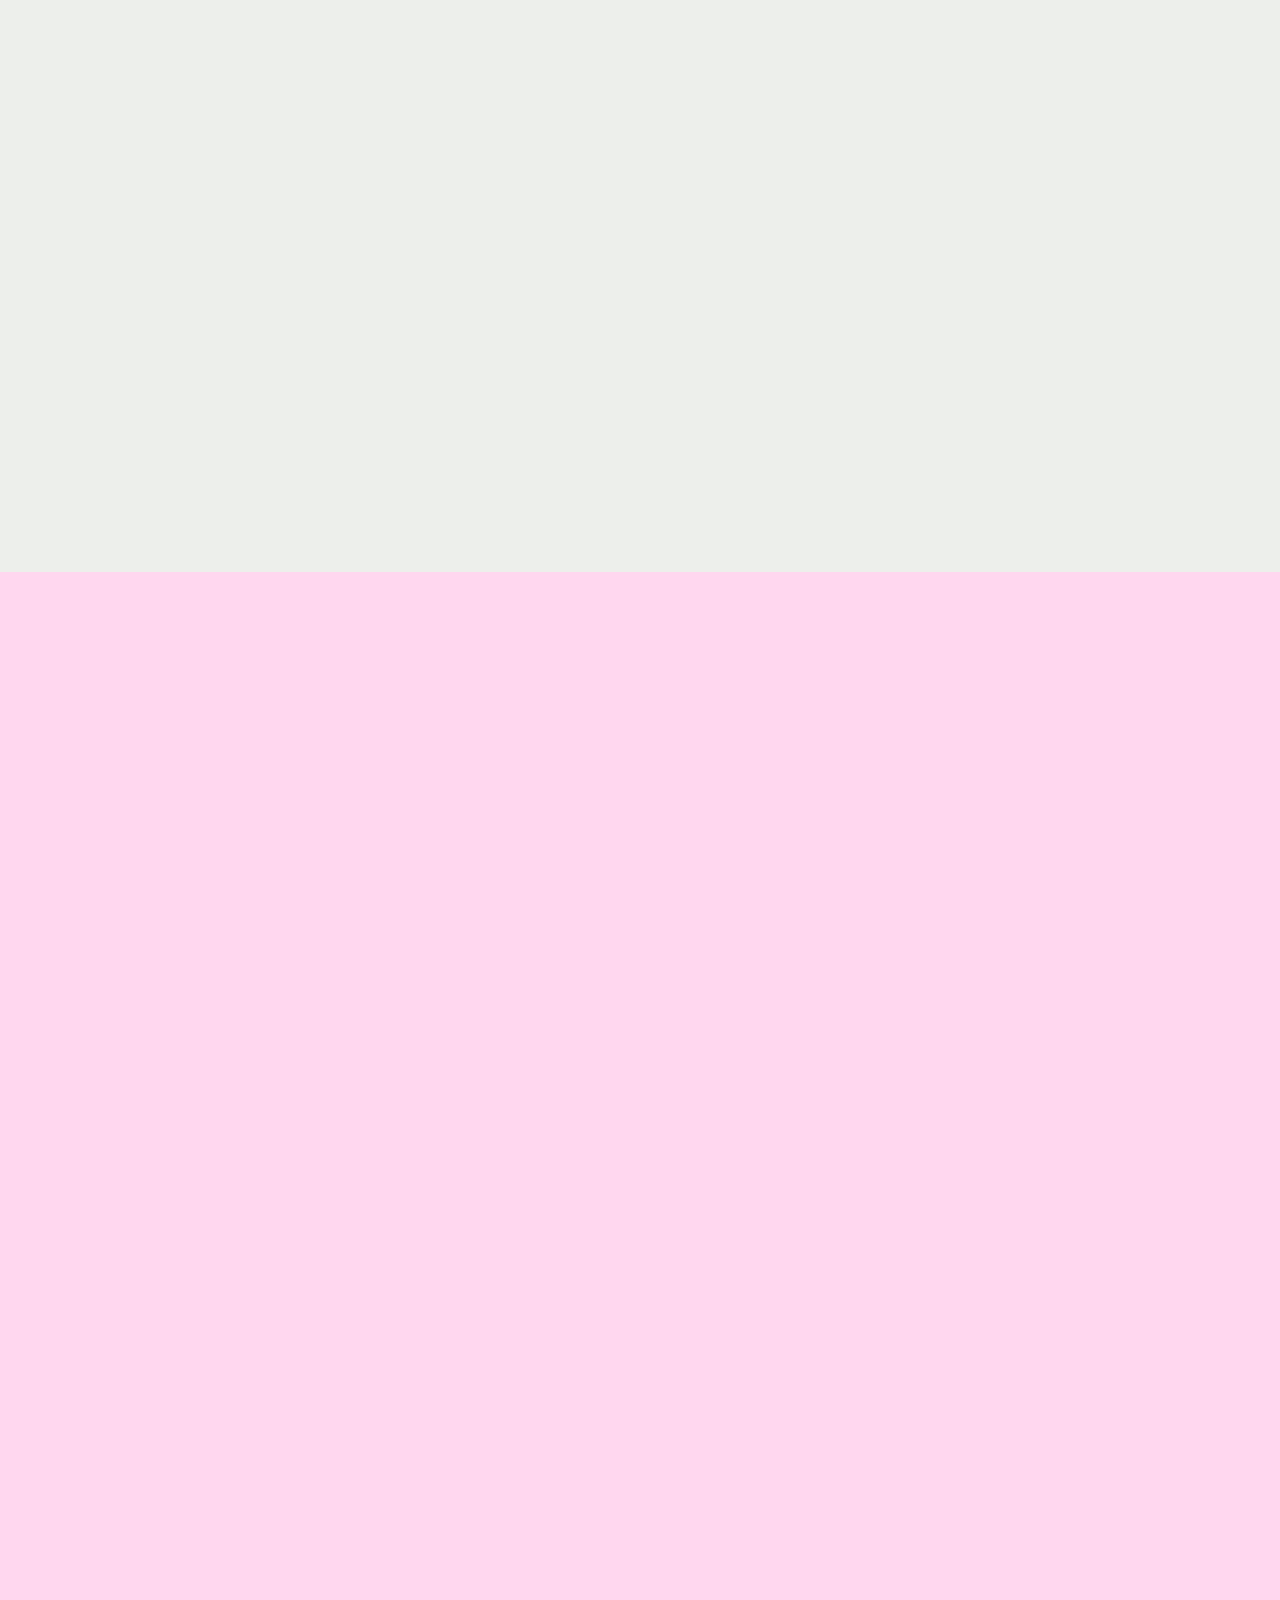
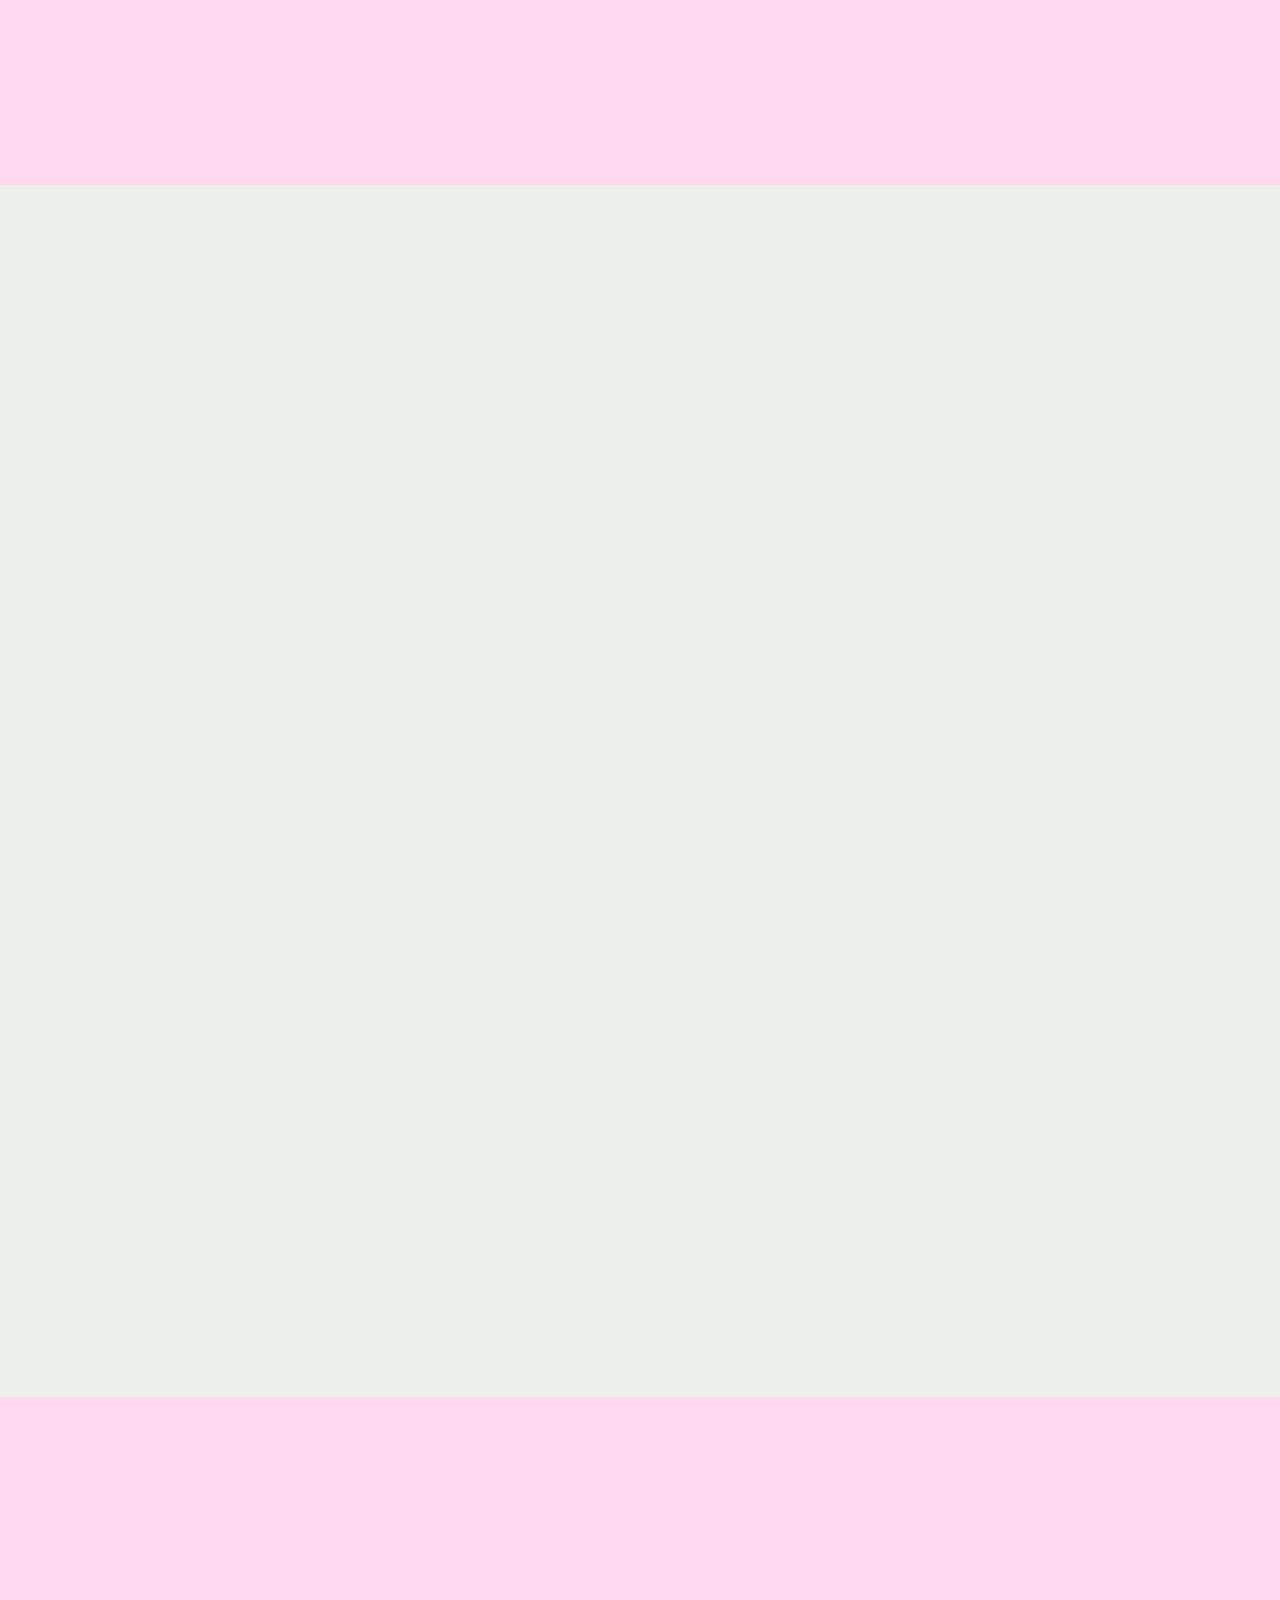
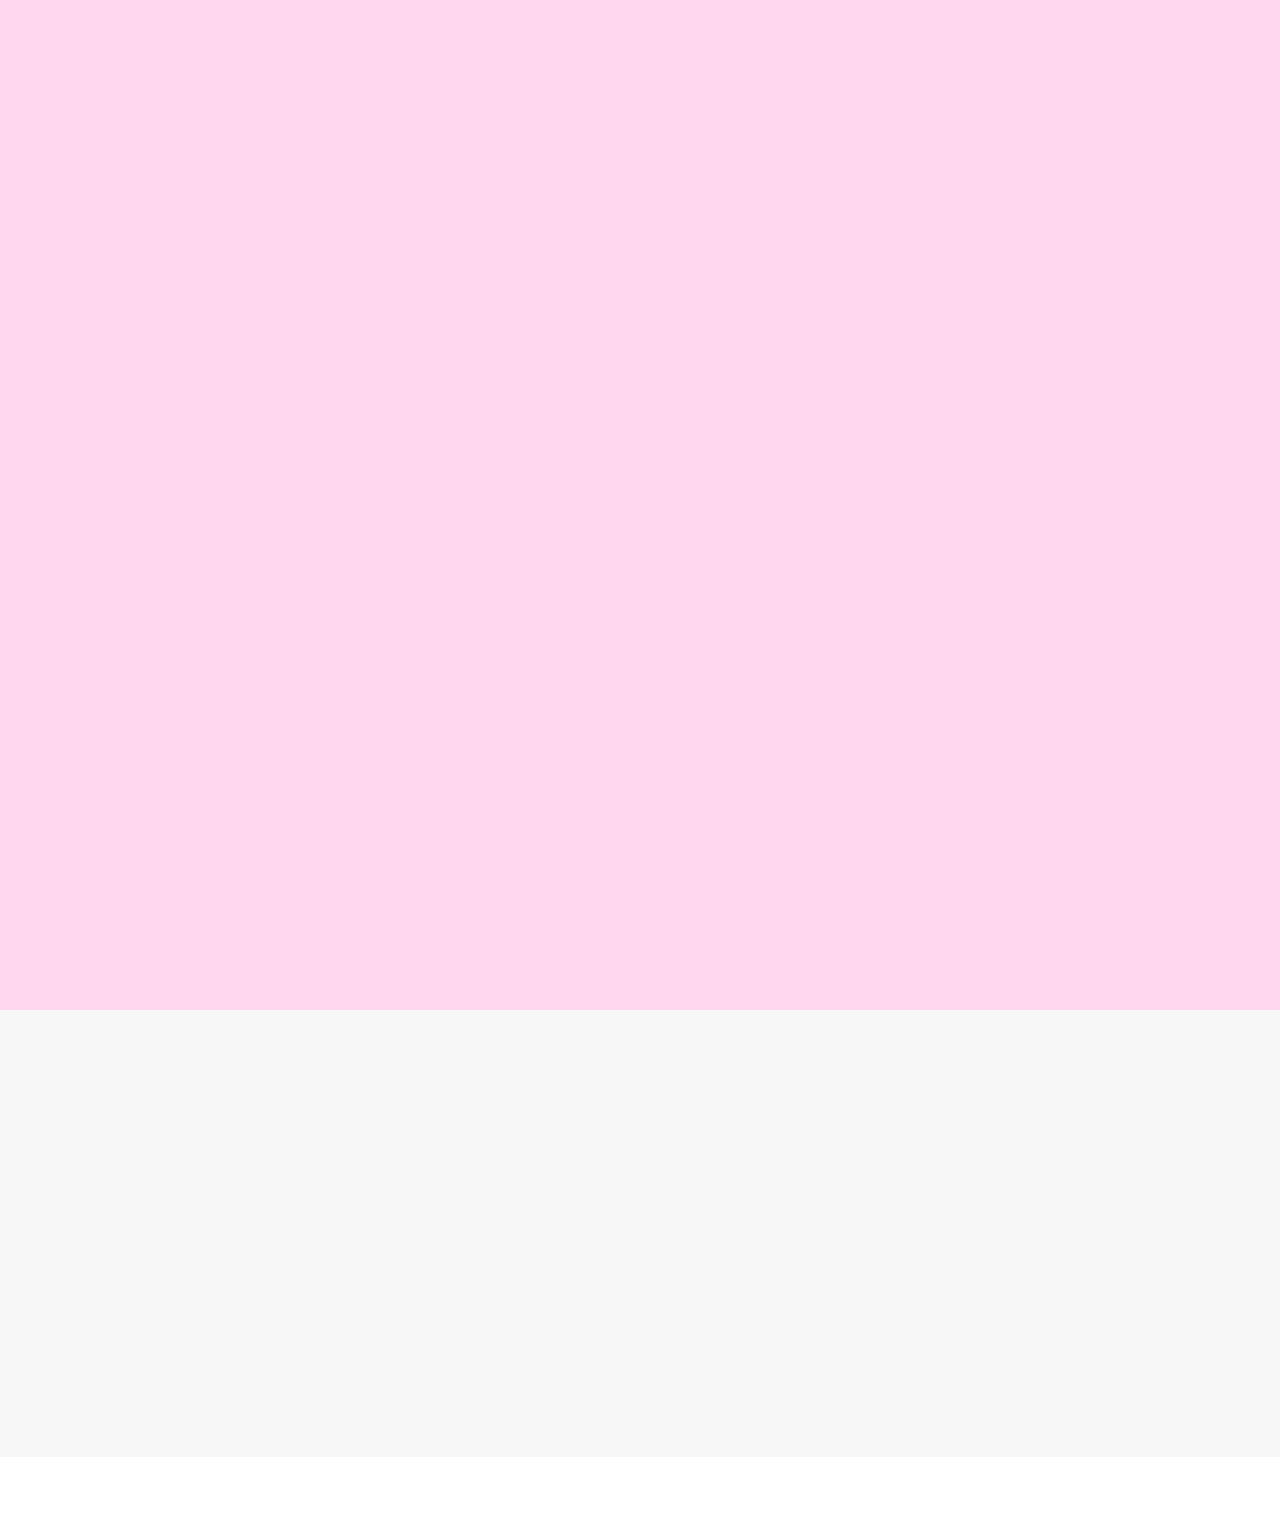
<file: tema4elw/page1.html>
<!DOCTYPE html>
<html  >
<head>
  <!-- Site made with Mobirise Website Builder v5.9.18, https://mobirise.com -->
  <meta charset="UTF-8">
  <meta http-equiv="X-UA-Compatible" content="IE=edge">
  <meta name="generator" content="Mobirise v5.9.18, mobirise.com">
  <meta name="viewport" content="width=device-width, initial-scale=1, minimum-scale=1">
  <link rel="shortcut icon" href="assets/images/this-is-2-96x96.png" type="image/x-icon">
  <meta name="description" content="">
  
  
  <title>Page 1</title>
  <link rel="stylesheet" href="assets/web/assets/mobirise-icons2/mobirise2.css">
  <link rel="stylesheet" href="assets/bootstrap/css/bootstrap.min.css">
  <link rel="stylesheet" href="assets/bootstrap/css/bootstrap-grid.min.css">
  <link rel="stylesheet" href="assets/bootstrap/css/bootstrap-reboot.min.css">
  <link rel="stylesheet" href="assets/animatecss/animate.css">
  <link rel="stylesheet" href="assets/dropdown/css/style.css">
  <link rel="stylesheet" href="assets/socicon/css/styles.css">
  <link rel="stylesheet" href="assets/theme/css/style.css">
  <link rel="preload" href="https://fonts.googleapis.com/css?family=Potta+One:400&display=swap" as="style" onload="this.onload=null;this.rel='stylesheet'">
  <noscript><link rel="stylesheet" href="https://fonts.googleapis.com/css?family=Potta+One:400&display=swap"></noscript>
  <link rel="preload" href="https://fonts.googleapis.com/css?family=Oswald:200,300,400,500,600,700&display=swap" as="style" onload="this.onload=null;this.rel='stylesheet'">
  <noscript><link rel="stylesheet" href="https://fonts.googleapis.com/css?family=Oswald:200,300,400,500,600,700&display=swap"></noscript>
  <link rel="preload" href="https://fonts.googleapis.com/css?family=Poppins:100,100i,200,200i,300,300i,400,400i,500,500i,600,600i,700,700i,800,800i,900,900i&display=swap" as="style" onload="this.onload=null;this.rel='stylesheet'">
  <noscript><link rel="stylesheet" href="https://fonts.googleapis.com/css?family=Poppins:100,100i,200,200i,300,300i,400,400i,500,500i,600,600i,700,700i,800,800i,900,900i&display=swap"></noscript>
  <link rel="preload" as="style" href="assets/mobirise/css/mbr-additional.css?v=BD3W0i"><link rel="stylesheet" href="assets/mobirise/css/mbr-additional.css?v=BD3W0i" type="text/css">

  
  
  
</head>
<body>
  
  <section data-bs-version="5.1" class="menu menu2 cid-tJS6tZXiPa" once="menu" id="menu02-1o">
	

	<nav class="navbar navbar-dropdown navbar-fixed-top navbar-expand-lg">
		<div class="container">
			<div class="navbar-brand">
				<span class="navbar-logo">
					
						<img src="assets/images/this-is-2-96x96.png" alt="logu-ul this is it" style="height: 3rem;">
					
				</span>
				<span class="navbar-caption-wrap"><a class="navbar-caption text-secondary display-4" href="index.html#header05-1">This is IT</a></span>
			</div>
			<button class="navbar-toggler" type="button" data-toggle="collapse" data-bs-toggle="collapse" data-target="#navbarSupportedContent" data-bs-target="#navbarSupportedContent" aria-controls="navbarNavAltMarkup" aria-expanded="false" aria-label="Toggle navigation">
				<div class="hamburger">
					<span></span>
					<span></span>
					<span></span>
					<span></span>
				</div>
			</button>
			<div class="collapse navbar-collapse" id="navbarSupportedContent">
				<ul class="navbar-nav nav-dropdown" data-app-modern-menu="true"><li class="nav-item">
						<a class="nav-link link text-black text-primary display-4" href="index.html#header05-1">Despre noi</a>
					</li><li class="nav-item"><a class="nav-link link text-black text-primary display-4" href="index.html#features015-m">De ce noi?</a></li>
					<li class="nav-item">
						<a class="nav-link link text-black text-primary display-4" href="index.html#pricing04-1j" aria-expanded="false">Abonamente</a>
					</li>
					<li class="nav-item">
						<a class="nav-link link text-black text-primary display-4" href="index.html#form02-6">Contactează-ne</a>
					</li></ul>
				
				<div class="navbar-buttons mbr-section-btn"><a class="btn btn-secondary display-4" href="index.html#form02-6"> Start now</a></div>
			</div>
		</div>
	</nav>
</section>

<section data-bs-version="5.1" class="header09 startm5 cid-uAgF0cOUC9 mbr-fullscreen" id="header09-1r">	
    
	
	
	<div class="container-fluid">
		<div class="row">
			<div class="content-wrap col-12 col-md-8">
				<h1 class="mbr-section-title mbr-fonts-style mbr-white mb-4 display-1">
					<strong>Vezi beneficiile abonamentelor noastre</strong></h1>
				
				<p class="mbr-fonts-style mbr-text mbr-white mb-4 display-7">
					Alege-l pe cel potrivit nevoilor tale</p>
				
			</div>
		</div>
	</div>
</section>

<section data-bs-version="5.1" class="list05 cid-uAgIcCq1BP" id="list05-1u">
    
    <div class="container">
        <div class="col-12 mb-5 content-head">
            <h3 class="mbr-section-title mbr-fonts-style align-center mb-0 display-2"><strong>BUSINESS HOURS</strong></h3>
            
        </div>
        <div class="row justify-content-center ">
            <div class="col-12 col-lg-8">
                
                <div class="item features-without-image col-12 active">
                    <div class="item-wrapper">
                        <h5 class="mbr-card-title mbr-fonts-style mt-0 mb-3 display-5"><strong>DE</strong> <strong>CE</strong> <strong>SĂ</strong> <strong>ALEGI</strong> <strong>ACEST</strong> <strong>ABONAMENT?</strong></h5>
                        <p class="mbr-text mbr-fonts-style mt-0 mb-3 display-7">
                            Abonamentul Business Hours se adresează companiilor mici, care au nevoie de consultanță IT, asistență sau suport IT doar ocazional.
                        </p>
                    </div>
                </div><div class="item features-without-image col-12">
                    <div class="item-wrapper">
                        <h5 class="mbr-card-title mbr-fonts-style mt-0 mb-3 display-5"><strong>PREȚ</strong>&nbsp;<strong>ÎNCEPÂND</strong> <strong>CU</strong> <strong>100</strong> <strong>EUR/LUNĂ</strong></h5>
                        <p class="mbr-text mbr-fonts-style mt-0 mb-3 display-7">Abonamentul Business Hours se adresează companiilor mici, care au nevoie de consultanță IT, asistență sau suport IT doar ocazional. Este un abonament profitabil pentru clienții noștri, deoarece asigură suportul IT necesar funcționării optime a rețelei și echipamentelor utilizăndu-se orele de suport incluse nefiind limitări la numărul de deplasări sau intervenții.<br></p>
                    </div>
                </div>
                <div class="item features-without-image col-12">
                    <div class="item-wrapper">
                        <h5 class="mbr-card-title mbr-fonts-style mt-0 mb-3 display-5"><strong>SERVICII IT INCLUSE IN ABONAMENT:</strong></h5>
                        <p class="mbr-text mbr-fonts-style mt-0 mb-3 display-7">1. numar de ore de suport incluse in abonament<br>2. administrare echipamente si retea interna<br>3. administrare echipamente periferice<br>4. consultanta achizitie echipamente si licente<br>5. acces online la aplicatia de management al parcului IT<br>6. timp de raspuns garantat contractual de 4 ore pentru interventiile la sediul clientului</p>
                    </div>
                </div>
            </div>
        </div>
    </div>
</section>

<section data-bs-version="5.1" class="list05 cid-uAgIenTRyK" id="list05-1w">
    
    <div class="container">
        <div class="col-12 mb-5 content-head">
            <h3 class="mbr-section-title mbr-fonts-style align-center mb-0 display-2"><strong>BUSINESS FLEXI</strong></h3>
            
        </div>
        <div class="row justify-content-center ">
            <div class="col-12 col-lg-8">
                <div class="item features-without-image col-12 active">
                    <div class="item-wrapper">
                        <h5 class="mbr-card-title mbr-fonts-style mt-0 mb-3 display-5"><strong>DE CE SĂ ALEGI ACEST ABONAMENT?</strong></h5>
                        <p class="mbr-text mbr-fonts-style mt-0 mb-3 display-7">
                            Abonamentul IT Business Flexi este destinat companiilor aflate în plină dezvoltare, pentru care activitațile IT le sprijină pe cele operaționale.
                        </p>
                    </div>
                </div>
                <div class="item features-without-image col-12">
                    <div class="item-wrapper">
                        <h5 class="mbr-card-title mbr-fonts-style mt-0 mb-3 display-5"><strong>PREȚ ÎNCEPÂND CU 150 EUR/LUNĂ</strong></h5>
                        <p class="mbr-text mbr-fonts-style mt-0 mb-3 display-7">Abonamentul IT Business Flexi este destinat companiilor aflate în plină dezvoltare, pentru care activitațile IT le sprijină pe cele operaționale.<br></p>
                    </div>
                </div>
                <div class="item features-without-image col-12">
                    <div class="item-wrapper">
                        <h5 class="mbr-card-title mbr-fonts-style mt-0 mb-3 display-5"><strong>SERVICII IT INCLUSE IN ABONAMENT:</strong></h5>
                        <p class="mbr-text mbr-fonts-style mt-0 mb-3 display-7">1. audit IT: evidența echipamentelor, schema rețelei și propuneri de optimizare<br>2. administrare echipamente si rețea interna<br>3. administrare echipamente periferice<br>4. administrare servere<br>5. securizare rețea<br>6. consultanță achizitie echipamente IT si licențe<br>7. găzduire e-mail + site 2 GB</p>
                    </div>
                </div>
            </div>
        </div>
    </div>
</section>

<section data-bs-version="5.1" class="list05 cid-uAgIeYN74W" id="list05-1x">
    
    <div class="container">
        <div class="col-12 mb-5 content-head">
            <h3 class="mbr-section-title mbr-fonts-style align-center mb-0 display-2"><strong>BUSINESS UNLIMITED</strong></h3>
            
        </div>
        <div class="row justify-content-center ">
            <div class="col-12 col-lg-8">
                <div class="item features-without-image col-12 active">
                    <div class="item-wrapper">
                        <h5 class="mbr-card-title mbr-fonts-style mt-0 mb-3 display-5"><strong>DE CE SĂ ALEGI ACEST ABONAMENT?</strong></h5>
                        <p class="mbr-text mbr-fonts-style mt-0 mb-3 display-7">
                            Abonament destinat companiilor care își doresc o reducere pe termen lung a costurilor asociate departamentului de IT, fără a compromite aspectele tehnice ale afacerii.
                        </p>
                    </div>
                </div>
                <div class="item features-without-image col-12">
                    <div class="item-wrapper">
                        <h5 class="mbr-card-title mbr-fonts-style mt-0 mb-3 display-5"><strong>PREȚ ÎNCEPÂND CU 250 EUR/LUNĂ</strong></h5>
                        <p class="mbr-text mbr-fonts-style mt-0 mb-3 display-7">Abonamentul IT Business Unlimited este destinat companiilor care își doresc o reducere pe termen lung a costurilor asociate departamentului de IT, fără a compromite aspectele tehnice ale afacerii.<br></p>
                    </div>
                </div>
                <div class="item features-without-image col-12">
                    <div class="item-wrapper">
                        <h5 class="mbr-card-title mbr-fonts-style mt-0 mb-3 display-5"><strong>SERVICII IT INCLUSE ÎN ABONAMENT:</strong></h5>
                        <p class="mbr-text mbr-fonts-style mt-0 mb-3 display-7">1. asistență IT prin email, telefon sau video call <br>2.&nbsp;asistență IT Remote Connection<br>3. asistență IT On-Site<br>4. 5Gb Secure Web Hosting &amp; Email<br>5. Licențe MSP360 – Cloud Backup – gratuit 3 luni <br>6. 100GB Secure Private Cloud (pentru backup sau documente) – gratuit 3 luni<br></p>
                    </div>
                </div>
            </div>
        </div>
    </div>
</section>

<section data-bs-version="5.1" class="list05 cid-uAgIdMfd5b" id="list05-1v">
    
    <div class="container">
        <div class="col-12 mb-5 content-head">
            <h3 class="mbr-section-title mbr-fonts-style align-center mb-0 display-2"><strong>BUSINESS STAR</strong></h3>
            
        </div>
        <div class="row justify-content-center ">
            <div class="col-12 col-lg-8">
                <div class="item features-without-image col-12 active">
                    <div class="item-wrapper">
                        <h5 class="mbr-card-title mbr-fonts-style mt-0 mb-3 display-5"><strong>DE CE SĂ ALEGI ACEST ABONAMENT?</strong></h5>
                        <p class="mbr-text mbr-fonts-style mt-0 mb-3 display-7">
                            Acest abonament reprezintă soluția This is IT la orice problemă tehnică cu care s-ar putea confrunta afacerea dumneavoastră și multe altele, la care nici nu v-ați gândit încă.
                        </p>
                    </div>
                </div>
                <div class="item features-without-image col-12">
                    <div class="item-wrapper">
                        <h5 class="mbr-card-title mbr-fonts-style mt-0 mb-3 display-5"><strong>PREȚ ÎNCEPÂND CU 999 EUR/LUNĂ</strong></h5>
                        <p class="mbr-text mbr-fonts-style mt-0 mb-3 display-7">
                            Acesta poate substitui cu succes intregul departament IT angajat, prin relocarea unui tehnician This is IT la sediul clientului, dar și intregul suport al echipei tehnice de la sediul nostru.
                        </p>
                    </div>
                </div>
                <div class="item features-without-image col-12">
                    <div class="item-wrapper">
                        <h5 class="mbr-card-title mbr-fonts-style mt-0 mb-3 display-5"><strong>SERVICII IT INCLUSE ÎN ABONAMENT:</strong></h5>
                        <p class="mbr-text mbr-fonts-style mt-0 mb-3 display-7">1. acces online la aplicația de management al parcului IT<br>2. raportare activitate, top probleme, propuneri proactive<br>3. optimizarea activității angajaților prin implementarea de sisteme informatice<br>4. administrare echipamente<br>5. administrare echipamente periferice<br>6. securizare rețea<br>7. administrare și mentenanță rețea internă<br></p>
                    </div>
                </div>
            </div>
        </div>
    </div>
</section>

<section data-bs-version="5.1" class="footer1 programm5 cid-tJS9NNcTLZ" once="footers" id="footer03-1p">

        

    

    <div class="container">
        <div class="row">

            <div class="row-links mb-4">
                <ul class="header-menu">
                  
                  
                  
                  
                <li class="header-menu-item mbr-fonts-style display-5"><a href="index.html#features015-m" class="text-black"><strong></strong></a><strong><a href="index.html#header05-1" class="text-primary"><b>Despre</b> <b>noi</b></a></strong></li><li class="header-menu-item mbr-fonts-style display-5"><em><strong><a href="index.html#features015-m" class="text-primary"><b>De</b></a><a href="index.html#features015-m" class="text-primary"> </a><a href="index.html#features015-m" class="text-black text-primary"><b>ce</b> <b>noi?</b></a></strong></em></li><li class="header-menu-item mbr-fonts-style display-5"><a href="index.html#pricing04-1j" class="text-primary"><strong>Abonamente</strong></a></li><li class="header-menu-item mbr-fonts-style display-5"><strong><a href="index.html#contacts02-1k" class="text-primary"><b></b></a><b><a href="index.html#form02-6" class="text-primary"><b>Contactează-ne</b></a></b></strong></li></ul>
              </div>

            <div class="col-12">
                <div class="social-row">
                    <div class="soc-item">
                        <a href="https://www.facebook.com/nicolaanca.chisa/about/" target="_blank">
                            <span class="mbr-iconfont display-7 socicon-facebook socicon"></span>
                        </a>
                    </div>
                    <div class="soc-item">
                        <a href="https://x.com/rihanna?mx=2" target="_blank">
                            <span class="mbr-iconfont socicon-twitter socicon"></span>
                        </a>
                    </div>
                    <div class="soc-item">
                        <a href="https://www.instagram.com/nicola.chisa/" target="_blank">
                            <span class="mbr-iconfont socicon-instagram socicon"></span>
                        </a>
                    </div>
                    <div class="soc-item">
                        <a href="https://www.tiktok.com/@fspac_ubb" target="_blank">
                            <span class="mbr-iconfont socicon-tiktok socicon"></span>
                        </a>
                    </div>
                    <div class="soc-item">
                        <a href="https://youtu.be/ORokQSR_q-Q?si=hJrZMqqzc22DHjrD" target="_blank">
                            <span class="mbr-iconfont socicon-youtube socicon"></span>
                        </a>
                    </div>
                </div>
            </div>
            <div class="col-12 mt-5">
                <p class="mbr-fonts-style copyright display-7">
                    © 2024 This is IT - Toate drepturile rezervate.
                </p>
            </div>
        </div>
    </div>
</section><section class="display-7" style="padding: 0;align-items: center;justify-content: center;flex-wrap: wrap;    align-content: center;display: flex;position: relative;height: 4rem;"><a href="https://mobiri.se/3709054" style="flex: 1 1;height: 4rem;position: absolute;width: 100%;z-index: 1;"><img alt="" style="height: 4rem;" src="[data-uri]"></a><p style="margin: 0;text-align: center;" class="display-7">&#8204;</p><a style="z-index:1" href="https://mobirise.com/builder/ai-website-builder.html">Free AI Website Software</a></section><script src="assets/bootstrap/js/bootstrap.bundle.min.js"></script>  <script src="assets/smoothscroll/smooth-scroll.js"></script>  <script src="assets/ytplayer/index.js"></script>  <script src="assets/dropdown/js/navbar-dropdown.js"></script>  <script src="assets/theme/js/script.js"></script>  
  
  
  <input name="animation" type="hidden">
  </body>
</html>
</file>
<file: tema4elw/assets/web/assets/mobirise-icons2/mobirise2.css>
@font-face {
  font-family: 'Moririse2';
  font-display: swap;
  src:  url('mobirise2.eot?f2bix4');
  src:  url('mobirise2.eot?f2bix4#iefix') format('embedded-opentype'),
    url('mobirise2.ttf?f2bix4') format('truetype'),
    url('mobirise2.woff?f2bix4') format('woff'),
    url('mobirise2.svg?f2bix4#mobirise2') format('svg');
  font-weight: normal;
  font-style: normal;
}

[class^="mobi-"], [class*=" mobi-"] {
  /* use !important to prevent issues with browser extensions that change fonts */
  font-family: 'Moririse2' !important;
  speak: none;
  font-style: normal;
  font-weight: normal;
  font-variant: normal;
  text-transform: none;
  line-height: 1;

  /* Better Font Rendering =========== */
  -webkit-font-smoothing: antialiased;
  -moz-osx-font-smoothing: grayscale;
}

.mobi-mbri-add-submenu:before {
  content: "\e900";
}
.mobi-mbri-alert:before {
  content: "\e901";
}
.mobi-mbri-align-center:before {
  content: "\e902";
}
.mobi-mbri-align-justify:before {
  content: "\e903";
}
.mobi-mbri-align-left:before {
  content: "\e904";
}
.mobi-mbri-align-right:before {
  content: "\e905";
}
.mobi-mbri-android:before {
  content: "\e906";
}
.mobi-mbri-apple:before {
  content: "\e907";
}
.mobi-mbri-arrow-down:before {
  content: "\e908";
}
.mobi-mbri-arrow-next:before {
  content: "\e909";
}
.mobi-mbri-arrow-prev:before {
  content: "\e90a";
}
.mobi-mbri-arrow-up:before {
  content: "\e90b";
}
.mobi-mbri-bold:before {
  content: "\e90c";
}
.mobi-mbri-bookmark:before {
  content: "\e90d";
}
.mobi-mbri-bootstrap:before {
  content: "\e90e";
}
.mobi-mbri-briefcase:before {
  content: "\e90f";
}
.mobi-mbri-browse:before {
  content: "\e910";
}
.mobi-mbri-bulleted-list:before {
  content: "\e911";
}
.mobi-mbri-calendar:before {
  content: "\e912";
}
.mobi-mbri-camera:before {
  content: "\e913";
}
.mobi-mbri-cart-add:before {
  content: "\e914";
}
.mobi-mbri-cart-full:before {
  content: "\e915";
}
.mobi-mbri-cash:before {
  content: "\e916";
}
.mobi-mbri-change-style:before {
  content: "\e917";
}
.mobi-mbri-chat:before {
  content: "\e918";
}
.mobi-mbri-clock:before {
  content: "\e919";
}
.mobi-mbri-close:before {
  content: "\e91a";
}
.mobi-mbri-cloud:before {
  content: "\e91b";
}
.mobi-mbri-code:before {
  content: "\e91c";
}
.mobi-mbri-contact-form:before {
  content: "\e91d";
}
.mobi-mbri-credit-card:before {
  content: "\e91e";
}
.mobi-mbri-cursor-click:before {
  content: "\e91f";
}
.mobi-mbri-cust-feedback:before {
  content: "\e920";
}
.mobi-mbri-database:before {
  content: "\e921";
}
.mobi-mbri-delivery:before {
  content: "\e922";
}
.mobi-mbri-desktop:before {
  content: "\e923";
}
.mobi-mbri-devices:before {
  content: "\e924";
}
.mobi-mbri-down:before {
  content: "\e925";
}
.mobi-mbri-download-2:before {
  content: "\e926";
}
.mobi-mbri-download:before {
  content: "\e927";
}
.mobi-mbri-drag-n-drop-2:before {
  content: "\e928";
}
.mobi-mbri-drag-n-drop:before {
  content: "\e929";
}
.mobi-mbri-edit-2:before {
  content: "\e92a";
}
.mobi-mbri-edit:before {
  content: "\e92b";
}
.mobi-mbri-error:before {
  content: "\e92c";
}
.mobi-mbri-extension:before {
  content: "\e92d";
}
.mobi-mbri-features:before {
  content: "\e92e";
}
.mobi-mbri-file:before {
  content: "\e92f";
}
.mobi-mbri-flag:before {
  content: "\e930";
}
.mobi-mbri-folder:before {
  content: "\e931";
}
.mobi-mbri-gift:before {
  content: "\e932";
}
.mobi-mbri-github:before {
  content: "\e933";
}
.mobi-mbri-globe-2:before {
  content: "\e934";
}
.mobi-mbri-globe:before {
  content: "\e935";
}
.mobi-mbri-growing-chart:before {
  content: "\e936";
}
.mobi-mbri-hearth:before {
  content: "\e937";
}
.mobi-mbri-help:before {
  content: "\e938";
}
.mobi-mbri-home:before {
  content: "\e939";
}
.mobi-mbri-hot-cup:before {
  content: "\e93a";
}
.mobi-mbri-idea:before {
  content: "\e93b";
}
.mobi-mbri-image-gallery:before {
  content: "\e93c";
}
.mobi-mbri-image-slider:before {
  content: "\e93d";
}
.mobi-mbri-info:before {
  content: "\e93e";
}
.mobi-mbri-italic:before {
  content: "\e93f";
}
.mobi-mbri-key:before {
  content: "\e940";
}
.mobi-mbri-laptop:before {
  content: "\e941";
}
.mobi-mbri-layers:before {
  content: "\e942";
}
.mobi-mbri-left-right:before {
  content: "\e943";
}
.mobi-mbri-left:before {
  content: "\e944";
}
.mobi-mbri-letter:before {
  content: "\e945";
}
.mobi-mbri-like:before {
  content: "\e946";
}
.mobi-mbri-link:before {
  content: "\e947";
}
.mobi-mbri-lock:before {
  content: "\e948";
}
.mobi-mbri-login:before {
  content: "\e949";
}
.mobi-mbri-logout:before {
  content: "\e94a";
}
.mobi-mbri-magic-stick:before {
  content: "\e94b";
}
.mobi-mbri-map-pin:before {
  content: "\e94c";
}
.mobi-mbri-menu:before {
  content: "\e94d";
}
.mobi-mbri-mobile-2:before {
  content: "\e94e";
}
.mobi-mbri-mobile-horizontal:before {
  content: "\e94f";
}
.mobi-mbri-mobile:before {
  content: "\e950";
}
.mobi-mbri-mobirise:before {
  content: "\e951";
}
.mobi-mbri-more-horizontal:before {
  content: "\e952";
}
.mobi-mbri-more-vertical:before {
  content: "\e953";
}
.mobi-mbri-music:before {
  content: "\e954";
}
.mobi-mbri-new-file:before {
  content: "\e955";
}
.mobi-mbri-numbered-list:before {
  content: "\e956";
}
.mobi-mbri-opened-folder:before {
  content: "\e957";
}
.mobi-mbri-pages:before {
  content: "\e958";
}
.mobi-mbri-paper-plane:before {
  content: "\e959";
}
.mobi-mbri-paperclip:before {
  content: "\e95a";
}
.mobi-mbri-phone:before {
  content: "\e95b";
}
.mobi-mbri-photo:before {
  content: "\e95c";
}
.mobi-mbri-photos:before {
  content: "\e95d";
}
.mobi-mbri-pin:before {
  content: "\e95e";
}
.mobi-mbri-play:before {
  content: "\e95f";
}
.mobi-mbri-plus:before {
  content: "\e960";
}
.mobi-mbri-preview:before {
  content: "\e961";
}
.mobi-mbri-print:before {
  content: "\e962";
}
.mobi-mbri-protect:before {
  content: "\e963";
}
.mobi-mbri-question:before {
  content: "\e964";
}
.mobi-mbri-quote-left:before {
  content: "\e965";
}
.mobi-mbri-quote-right:before {
  content: "\e966";
}
.mobi-mbri-redo:before {
  content: "\e967";
}
.mobi-mbri-refresh:before {
  content: "\e968";
}
.mobi-mbri-responsive-2:before {
  content: "\e969";
}
.mobi-mbri-responsive:before {
  content: "\e96a";
}
.mobi-mbri-right:before {
  content: "\e96b";
}
.mobi-mbri-rocket:before {
  content: "\e96c";
}
.mobi-mbri-sad-face:before {
  content: "\e96d";
}
.mobi-mbri-sale:before {
  content: "\e96e";
}
.mobi-mbri-save:before {
  content: "\e96f";
}
.mobi-mbri-search:before {
  content: "\e970";
}
.mobi-mbri-setting-2:before {
  content: "\e971";
}
.mobi-mbri-setting-3:before {
  content: "\e972";
}
.mobi-mbri-setting:before {
  content: "\e973";
}
.mobi-mbri-share:before {
  content: "\e974";
}
.mobi-mbri-shopping-bag:before {
  content: "\e975";
}
.mobi-mbri-shopping-basket:before {
  content: "\e976";
}
.mobi-mbri-shopping-cart:before {
  content: "\e977";
}
.mobi-mbri-sites:before {
  content: "\e978";
}
.mobi-mbri-smile-face:before {
  content: "\e979";
}
.mobi-mbri-speed:before {
  content: "\e97a";
}
.mobi-mbri-star:before {
  content: "\e97b";
}
.mobi-mbri-success:before {
  content: "\e97c";
}
.mobi-mbri-sun:before {
  content: "\e97d";
}
.mobi-mbri-sun2:before {
  content: "\e97e";
}
.mobi-mbri-tablet-vertical:before {
  content: "\e97f";
}
.mobi-mbri-tablet:before {
  content: "\e980";
}
.mobi-mbri-target:before {
  content: "\e981";
}
.mobi-mbri-timer:before {
  content: "\e982";
}
.mobi-mbri-to-ftp:before {
  content: "\e983";
}
.mobi-mbri-to-local-drive:before {
  content: "\e984";
}
.mobi-mbri-touch-swipe:before {
  content: "\e985";
}
.mobi-mbri-touch:before {
  content: "\e986";
}
.mobi-mbri-trash:before {
  content: "\e987";
}
.mobi-mbri-underline:before {
  content: "\e988";
}
.mobi-mbri-undo:before {
  content: "\e989";
}
.mobi-mbri-unlink:before {
  content: "\e98a";
}
.mobi-mbri-unlock:before {
  content: "\e98b";
}
.mobi-mbri-up-down:before {
  content: "\e98c";
}
.mobi-mbri-up:before {
  content: "\e98d";
}
.mobi-mbri-update:before {
  content: "\e98e";
}
.mobi-mbri-upload-2:before {
  content: "\e98f";
}
.mobi-mbri-upload:before {
  content: "\e990";
}
.mobi-mbri-user-2:before {
  content: "\e991";
}
.mobi-mbri-user:before {
  content: "\e992";
}
.mobi-mbri-users:before {
  content: "\e993";
}
.mobi-mbri-video-play:before {
  content: "\e994";
}
.mobi-mbri-video:before {
  content: "\e995";
}
.mobi-mbri-watch:before {
  content: "\e996";
}
.mobi-mbri-website-theme-2:before {
  content: "\e997";
}
.mobi-mbri-website-theme:before {
  content: "\e998";
}
.mobi-mbri-wifi:before {
  content: "\e999";
}
.mobi-mbri-windows:before {
  content: "\e99a";
}
.mobi-mbri-zoom-in:before {
  content: "\e99b";
}
.mobi-mbri-zoom-out:before {
  content: "\e99c";
}
</file>
<file: tema4elw/assets/dropdown/css/style.css>
.navbar-dropdown {
  left: 0;
  padding: 0;
  position: absolute;
  right: 0;
  top: 0;
  transition: all 0.45s ease;
  z-index: 1030;
  background: #282828; }
  .navbar-dropdown .navbar-logo {
    margin-right: 0.8rem;
    transition: margin 0.3s ease-in-out;
    vertical-align: middle; }
    .navbar-dropdown .navbar-logo img {
      height: 3.125rem;
      transition: all 0.3s ease-in-out; }
    .navbar-dropdown .navbar-logo.mbr-iconfont {
      font-size: 3.125rem;
      line-height: 3.125rem; }
  .navbar-dropdown .navbar-caption {
    font-weight: 700;
    white-space: normal;
    vertical-align: -4px;
    line-height: 3.125rem !important; }
    .navbar-dropdown .navbar-caption, .navbar-dropdown .navbar-caption:hover {
      color: inherit;
      text-decoration: none; }
  .navbar-dropdown .mbr-iconfont + .navbar-caption {
    vertical-align: -1px; }
  .navbar-dropdown.navbar-fixed-top {
    position: fixed; }
  .navbar-dropdown .navbar-brand span {
    vertical-align: -4px; }
  .navbar-dropdown.bg-color.transparent {
    background: none; }
  .navbar-dropdown.navbar-short .navbar-brand {
    padding: 0.625rem 0; }
    .navbar-dropdown.navbar-short .navbar-brand span {
      vertical-align: -1px; }
  .navbar-dropdown.navbar-short .navbar-caption {
    line-height: 2.375rem !important;
    vertical-align: -2px; }
  .navbar-dropdown.navbar-short .navbar-logo {
    margin-right: 0.5rem; }
    .navbar-dropdown.navbar-short .navbar-logo img {
      height: 2.375rem; }
    .navbar-dropdown.navbar-short .navbar-logo.mbr-iconfont {
      font-size: 2.375rem;
      line-height: 2.375rem; }
  .navbar-dropdown.navbar-short .mbr-table-cell {
    height: 3.625rem; }
  .navbar-dropdown .navbar-close {
    left: 0.6875rem;
    position: fixed;
    top: 0.75rem;
    z-index: 1000; }
  .navbar-dropdown .hamburger-icon {
    content: "";
    display: inline-block;
    vertical-align: middle;
    width: 16px;
    -webkit-box-shadow: 0 -6px 0 1px #282828,0 0 0 1px #282828,0 6px 0 1px #282828;
    -moz-box-shadow: 0 -6px 0 1px #282828,0 0 0 1px #282828,0 6px 0 1px #282828;
    box-shadow: 0 -6px 0 1px #282828,0 0 0 1px #282828,0 6px 0 1px #282828; }

.dropdown-menu .dropdown-toggle[data-toggle="dropdown-submenu"]::after {
  border-bottom: 0.35em solid transparent;
  border-left: 0.35em solid;
  border-right: 0;
  border-top: 0.35em solid transparent;
  margin-left: 0.3rem; }

.dropdown-menu .dropdown-item:focus {
  outline: 0; }

.nav-dropdown {
  font-size: 0.75rem;
  font-weight: 500;
  height: auto !important; }
  .nav-dropdown .nav-btn {
    padding-left: 1rem; }
  .nav-dropdown .link {
    margin: .667em 1.667em;
    font-weight: 500;
    padding: 0;
    transition: color .2s ease-in-out; }
    .nav-dropdown .link.dropdown-toggle {
      margin-right: 2.583em; }
      .nav-dropdown .link.dropdown-toggle::after {
        margin-left: .25rem;
        border-top: 0.35em solid;
        border-right: 0.35em solid transparent;
        border-left: 0.35em solid transparent;
        border-bottom: 0; }
      .nav-dropdown .link.dropdown-toggle[aria-expanded="true"] {
        margin: 0;
        padding: 0.667em 3.263em  0.667em 1.667em; }
  .nav-dropdown .link::after,
  .nav-dropdown .dropdown-item::after {
    color: inherit; }
  .nav-dropdown .btn {
    font-size: 0.75rem;
    font-weight: 700;
    letter-spacing: 0;
    margin-bottom: 0;
    padding-left: 1.25rem;
    padding-right: 1.25rem; }
  .nav-dropdown .dropdown-menu {
    border-radius: 0;
    border: 0;
    left: 0;
    margin: 0;
    padding-bottom: 1.25rem;
    padding-top: 1.25rem;
    position: relative; }
  .nav-dropdown .dropdown-submenu {
    margin-left: 0.125rem;
    top: 0; }
  .nav-dropdown .dropdown-item {
    font-weight: 500;
    line-height: 2;
    padding: 0.3846em 4.615em 0.3846em 1.5385em;
    position: relative;
    transition: color .2s ease-in-out, background-color .2s ease-in-out; }
    .nav-dropdown .dropdown-item::after {
      margin-top: -0.3077em;
      position: absolute;
      right: 1.1538em;
      top: 50%; }
    .nav-dropdown .dropdown-item:focus, .nav-dropdown .dropdown-item:hover {
      background: none; }

@media (max-width: 767px) {
  .nav-dropdown.navbar-toggleable-sm {
    bottom: 0;
    display: none;
    left: 0;
    overflow-x: hidden;
    position: fixed;
    top: 0;
    transform: translateX(-100%);
    -ms-transform: translateX(-100%);
    -webkit-transform: translateX(-100%);
    width: 18.75rem;
    z-index: 999; } }
.nav-dropdown.navbar-toggleable-xl {
  bottom: 0;
  display: none;
  left: 0;
  overflow-x: hidden;
  position: fixed;
  top: 0;
  transform: translateX(-100%);
  -ms-transform: translateX(-100%);
  -webkit-transform: translateX(-100%);
  width: 18.75rem;
  z-index: 999; }

.nav-dropdown-sm {
  display: block !important;
  overflow-x: hidden;
  overflow: auto;
  padding-top: 3.875rem; }
  .nav-dropdown-sm::after {
    content: "";
    display: block;
    height: 3rem;
    width: 100%; }
  .nav-dropdown-sm.collapse.in ~ .navbar-close {
    display: block !important; }
  .nav-dropdown-sm.collapsing, .nav-dropdown-sm.collapse.in {
    transform: translateX(0);
    -ms-transform: translateX(0);
    -webkit-transform: translateX(0);
    transition: all 0.25s ease-out;
    -webkit-transition: all 0.25s ease-out;
    background: #282828; }
  .nav-dropdown-sm.collapsing[aria-expanded="false"] {
    transform: translateX(-100%);
    -ms-transform: translateX(-100%);
    -webkit-transform: translateX(-100%); }
  .nav-dropdown-sm .nav-item {
    display: block;
    margin-left: 0 !important;
    padding-left: 0; }
  .nav-dropdown-sm .link,
  .nav-dropdown-sm .dropdown-item {
    border-top: 1px dotted rgba(255, 255, 255, 0.1);
    font-size: 0.8125rem;
    line-height: 1.6;
    margin: 0 !important;
    padding: 0.875rem 2.4rem 0.875rem 1.5625rem !important;
    position: relative;
    white-space: normal; }
    .nav-dropdown-sm .link:focus, .nav-dropdown-sm .link:hover,
    .nav-dropdown-sm .dropdown-item:focus,
    .nav-dropdown-sm .dropdown-item:hover {
      background: rgba(0, 0, 0, 0.2) !important;
      color: #c0a375; }
  .nav-dropdown-sm .nav-btn {
    position: relative;
    padding: 1.5625rem 1.5625rem 0 1.5625rem; }
    .nav-dropdown-sm .nav-btn::before {
      border-top: 1px dotted rgba(255, 255, 255, 0.1);
      content: "";
      left: 0;
      position: absolute;
      top: 0;
      width: 100%; }
    .nav-dropdown-sm .nav-btn + .nav-btn {
      padding-top: 0.625rem; }
      .nav-dropdown-sm .nav-btn + .nav-btn::before {
        display: none; }
  .nav-dropdown-sm .btn {
    padding: 0.625rem 0; }
  .nav-dropdown-sm .dropdown-toggle[data-toggle="dropdown-submenu"]::after {
    margin-left: .25rem;
    border-top: 0.35em solid;
    border-right: 0.35em solid transparent;
    border-left: 0.35em solid transparent;
    border-bottom: 0; }
  .nav-dropdown-sm .dropdown-toggle[data-toggle="dropdown-submenu"][aria-expanded="true"]::after {
    border-top: 0;
    border-right: 0.35em solid transparent;
    border-left: 0.35em solid transparent;
    border-bottom: 0.35em solid; }
  .nav-dropdown-sm .dropdown-menu {
    margin: 0;
    padding: 0;
    position: relative;
    top: 0;
    left: 0;
    width: 100%;
    border: 0;
    float: none;
    border-radius: 0;
    background: none; }
  .nav-dropdown-sm .dropdown-submenu {
    left: 100%;
    margin-left: 0.125rem;
    margin-top: -1.25rem;
    top: 0; }

.navbar-toggleable-sm .nav-dropdown .dropdown-menu {
  position: absolute; }

.navbar-toggleable-sm .nav-dropdown .dropdown-submenu {
  left: 100%;
  margin-left: 0.125rem;
  margin-top: -1.25rem;
  top: 0; }

.navbar-toggleable-sm.opened .nav-dropdown .dropdown-menu {
  position: relative; }

.navbar-toggleable-sm.opened .nav-dropdown .dropdown-submenu {
  left: 0;
  margin-left: 00rem;
  margin-top: 0rem;
  top: 0; }

.is-builder .nav-dropdown.collapsing {
  transition: none !important; }
</file>
<file: tema4elw/assets/socicon/css/styles.css>
@charset "UTF-8";

@font-face {
  font-family: 'Socicon';
  src:  url('../fonts/socicon.eot');
  src:  url('../fonts/socicon.eot?#iefix') format('embedded-opentype'),
    url('../fonts/socicon.woff2') format('woff2'),
    url('../fonts/socicon.ttf') format('truetype'),
    url('../fonts/socicon.woff') format('woff'),
    url('../fonts/socicon.svg#socicon') format('svg');
  font-weight: normal;
  font-style: normal;
  font-display: swap;
}

[data-icon]:before {
  font-family: "socicon" !important;
  content: attr(data-icon);
  font-style: normal !important;
  font-weight: normal !important;
  font-variant: normal !important;
  text-transform: none !important;
  speak: none;
  line-height: 1;
  -webkit-font-smoothing: antialiased;
  -moz-osx-font-smoothing: grayscale;
}

[class^="socicon-"], [class*=" socicon-"] {
  /* use !important to prevent issues with browser extensions that change fonts */
  font-family: 'Socicon' !important;
  speak: none;
  font-style: normal;
  font-weight: normal;
  font-variant: normal;
  text-transform: none;
  line-height: 1;

  /* Better Font Rendering =========== */
  -webkit-font-smoothing: antialiased;
  -moz-osx-font-smoothing: grayscale;
}

.socicon-500px:before {
  content: "\e000";
}
.socicon-8tracks:before {
  content: "\e001";
}
.socicon-airbnb:before {
  content: "\e002";
}
.socicon-alliance:before {
  content: "\e003";
}
.socicon-amazon:before {
  content: "\e004";
}
.socicon-amplement:before {
  content: "\e005";
}
.socicon-android:before {
  content: "\e006";
}
.socicon-angellist:before {
  content: "\e007";
}
.socicon-apple:before {
  content: "\e008";
}
.socicon-appnet:before {
  content: "\e009";
}
.socicon-baidu:before {
  content: "\e00a";
}
.socicon-bandcamp:before {
  content: "\e00b";
}
.socicon-battlenet:before {
  content: "\e00c";
}
.socicon-mixer:before {
  content: "\e00d";
}
.socicon-bebee:before {
  content: "\e00e";
}
.socicon-bebo:before {
  content: "\e00f";
}
.socicon-behance:before {
  content: "\e010";
}
.socicon-blizzard:before {
  content: "\e011";
}
.socicon-blogger:before {
  content: "\e012";
}
.socicon-buffer:before {
  content: "\e013";
}
.socicon-chrome:before {
  content: "\e014";
}
.socicon-coderwall:before {
  content: "\e015";
}
.socicon-curse:before {
  content: "\e016";
}
.socicon-dailymotion:before {
  content: "\e017";
}
.socicon-deezer:before {
  content: "\e018";
}
.socicon-delicious:before {
  content: "\e019";
}
.socicon-deviantart:before {
  content: "\e01a";
}
.socicon-diablo:before {
  content: "\e01b";
}
.socicon-digg:before {
  content: "\e01c";
}
.socicon-discord:before {
  content: "\e01d";
}
.socicon-disqus:before {
  content: "\e01e";
}
.socicon-douban:before {
  content: "\e01f";
}
.socicon-draugiem:before {
  content: "\e020";
}
.socicon-dribbble:before {
  content: "\e021";
}
.socicon-drupal:before {
  content: "\e022";
}
.socicon-ebay:before {
  content: "\e023";
}
.socicon-ello:before {
  content: "\e024";
}
.socicon-endomodo:before {
  content: "\e025";
}
.socicon-envato:before {
  content: "\e026";
}
.socicon-etsy:before {
  content: "\e027";
}
.socicon-facebook:before {
  content: "\e028";
}
.socicon-feedburner:before {
  content: "\e029";
}
.socicon-filmweb:before {
  content: "\e02a";
}
.socicon-firefox:before {
  content: "\e02b";
}
.socicon-flattr:before {
  content: "\e02c";
}
.socicon-flickr:before {
  content: "\e02d";
}
.socicon-formulr:before {
  content: "\e02e";
}
.socicon-forrst:before {
  content: "\e02f";
}
.socicon-foursquare:before {
  content: "\e030";
}
.socicon-friendfeed:before {
  content: "\e031";
}
.socicon-github:before {
  content: "\e032";
}
.socicon-goodreads:before {
  content: "\e033";
}
.socicon-google:before {
  content: "\e034";
}
.socicon-googlescholar:before {
  content: "\e035";
}
.socicon-googlegroups:before {
  content: "\e036";
}
.socicon-googlephotos:before {
  content: "\e037";
}
.socicon-googleplus:before {
  content: "\e038";
}
.socicon-grooveshark:before {
  content: "\e039";
}
.socicon-hackerrank:before {
  content: "\e03a";
}
.socicon-hearthstone:before {
  content: "\e03b";
}
.socicon-hellocoton:before {
  content: "\e03c";
}
.socicon-heroes:before {
  content: "\e03d";
}
.socicon-smashcast:before {
  content: "\e03e";
}
.socicon-horde:before {
  content: "\e03f";
}
.socicon-houzz:before {
  content: "\e040";
}
.socicon-icq:before {
  content: "\e041";
}
.socicon-identica:before {
  content: "\e042";
}
.socicon-imdb:before {
  content: "\e043";
}
.socicon-instagram:before {
  content: "\e044";
}
.socicon-issuu:before {
  content: "\e045";
}
.socicon-istock:before {
  content: "\e046";
}
.socicon-itunes:before {
  content: "\e047";
}
.socicon-keybase:before {
  content: "\e048";
}
.socicon-lanyrd:before {
  content: "\e049";
}
.socicon-lastfm:before {
  content: "\e04a";
}
.socicon-line:before {
  content: "\e04b";
}
.socicon-linkedin:before {
  content: "\e04c";
}
.socicon-livejournal:before {
  content: "\e04d";
}
.socicon-lyft:before {
  content: "\e04e";
}
.socicon-macos:before {
  content: "\e04f";
}
.socicon-mail:before {
  content: "\e050";
}
.socicon-medium:before {
  content: "\e051";
}
.socicon-meetup:before {
  content: "\e052";
}
.socicon-mixcloud:before {
  content: "\e053";
}
.socicon-modelmayhem:before {
  content: "\e054";
}
.socicon-mumble:before {
  content: "\e055";
}
.socicon-myspace:before {
  content: "\e056";
}
.socicon-newsvine:before {
  content: "\e057";
}
.socicon-nintendo:before {
  content: "\e058";
}
.socicon-npm:before {
  content: "\e059";
}
.socicon-odnoklassniki:before {
  content: "\e05a";
}
.socicon-openid:before {
  content: "\e05b";
}
.socicon-opera:before {
  content: "\e05c";
}
.socicon-outlook:before {
  content: "\e05d";
}
.socicon-overwatch:before {
  content: "\e05e";
}
.socicon-patreon:before {
  content: "\e05f";
}
.socicon-paypal:before {
  content: "\e060";
}
.socicon-periscope:before {
  content: "\e061";
}
.socicon-persona:before {
  content: "\e062";
}
.socicon-pinterest:before {
  content: "\e063";
}
.socicon-play:before {
  content: "\e064";
}
.socicon-player:before {
  content: "\e065";
}
.socicon-playstation:before {
  content: "\e066";
}
.socicon-pocket:before {
  content: "\e067";
}
.socicon-qq:before {
  content: "\e068";
}
.socicon-quora:before {
  content: "\e069";
}
.socicon-raidcall:before {
  content: "\e06a";
}
.socicon-ravelry:before {
  content: "\e06b";
}
.socicon-reddit:before {
  content: "\e06c";
}
.socicon-renren:before {
  content: "\e06d";
}
.socicon-researchgate:before {
  content: "\e06e";
}
.socicon-residentadvisor:before {
  content: "\e06f";
}
.socicon-reverbnation:before {
  content: "\e070";
}
.socicon-rss:before {
  content: "\e071";
}
.socicon-sharethis:before {
  content: "\e072";
}
.socicon-skype:before {
  content: "\e073";
}
.socicon-slideshare:before {
  content: "\e074";
}
.socicon-smugmug:before {
  content: "\e075";
}
.socicon-snapchat:before {
  content: "\e076";
}
.socicon-songkick:before {
  content: "\e077";
}
.socicon-soundcloud:before {
  content: "\e078";
}
.socicon-spotify:before {
  content: "\e079";
}
.socicon-stackexchange:before {
  content: "\e07a";
}
.socicon-stackoverflow:before {
  content: "\e07b";
}
.socicon-starcraft:before {
  content: "\e07c";
}
.socicon-stayfriends:before {
  content: "\e07d";
}
.socicon-steam:before {
  content: "\e07e";
}
.socicon-storehouse:before {
  content: "\e07f";
}
.socicon-strava:before {
  content: "\e080";
}
.socicon-streamjar:before {
  content: "\e081";
}
.socicon-stumbleupon:before {
  content: "\e082";
}
.socicon-swarm:before {
  content: "\e083";
}
.socicon-teamspeak:before {
  content: "\e084";
}
.socicon-teamviewer:before {
  content: "\e085";
}
.socicon-technorati:before {
  content: "\e086";
}
.socicon-telegram:before {
  content: "\e087";
}
.socicon-tripadvisor:before {
  content: "\e088";
}
.socicon-tripit:before {
  content: "\e089";
}
.socicon-triplej:before {
  content: "\e08a";
}
.socicon-tumblr:before {
  content: "\e08b";
}
.socicon-twitch:before {
  content: "\e08c";
}
.socicon-twitter:before {
  content: "\e08d";
}
.socicon-uber:before {
  content: "\e08e";
}
.socicon-ventrilo:before {
  content: "\e08f";
}
.socicon-viadeo:before {
  content: "\e090";
}
.socicon-viber:before {
  content: "\e091";
}
.socicon-viewbug:before {
  content: "\e092";
}
.socicon-vimeo:before {
  content: "\e093";
}
.socicon-vine:before {
  content: "\e094";
}
.socicon-vkontakte:before {
  content: "\e095";
}
.socicon-warcraft:before {
  content: "\e096";
}
.socicon-wechat:before {
  content: "\e097";
}
.socicon-weibo:before {
  content: "\e098";
}
.socicon-whatsapp:before {
  content: "\e099";
}
.socicon-wikipedia:before {
  content: "\e09a";
}
.socicon-windows:before {
  content: "\e09b";
}
.socicon-wordpress:before {
  content: "\e09c";
}
.socicon-wykop:before {
  content: "\e09d";
}
.socicon-xbox:before {
  content: "\e09e";
}
.socicon-xing:before {
  content: "\e09f";
}
.socicon-yahoo:before {
  content: "\e0a0";
}
.socicon-yammer:before {
  content: "\e0a1";
}
.socicon-yandex:before {
  content: "\e0a2";
}
.socicon-yelp:before {
  content: "\e0a3";
}
.socicon-younow:before {
  content: "\e0a4";
}
.socicon-youtube:before {
  content: "\e0a5";
}
.socicon-zapier:before {
  content: "\e0a6";
}
.socicon-zerply:before {
  content: "\e0a7";
}
.socicon-zomato:before {
  content: "\e0a8";
}
.socicon-zynga:before {
  content: "\e0a9";
}
.socicon-spreadshirt:before {
  content: "\e901";
}
.socicon-gamejolt:before {
  content: "\e902";
}
.socicon-trello:before {
  content: "\e903";
}
.socicon-tunein:before {
  content: "\e904";
}
.socicon-bloglovin:before {
  content: "\e905";
}
.socicon-gamewisp:before {
  content: "\e906";
}
.socicon-messenger:before {
  content: "\e907";
}
.socicon-pandora:before {
  content: "\e908";
}
.socicon-augment:before {
  content: "\e909";
}
.socicon-bitbucket:before {
  content: "\e90a";
}
.socicon-fyuse:before {
  content: "\e90b";
}
.socicon-yt-gaming:before {
  content: "\e90c";
}
.socicon-sketchfab:before {
  content: "\e90d";
}
.socicon-mobcrush:before {
  content: "\e90e";
}
.socicon-microsoft:before {
  content: "\e90f";
}
.socicon-realtor:before {
  content: "\e910";
}
.socicon-tidal:before {
  content: "\e911";
}
.socicon-qobuz:before {
  content: "\e912";
}
.socicon-natgeo:before {
  content: "\e913";
}
.socicon-mastodon:before {
  content: "\e914";
}
.socicon-unsplash:before {
  content: "\e915";
}
.socicon-homeadvisor:before {
  content: "\e916";
}
.socicon-angieslist:before {
  content: "\e917";
}
.socicon-codepen:before {
  content: "\e918";
}
.socicon-slack:before {
  content: "\e919";
}
.socicon-openaigym:before {
  content: "\e91a";
}
.socicon-logmein:before {
  content: "\e91b";
}
.socicon-fiverr:before {
  content: "\e91c";
}
.socicon-gotomeeting:before {
  content: "\e91d";
}
.socicon-aliexpress:before {
  content: "\e91e";
}
.socicon-guru:before {
  content: "\e91f";
}
.socicon-appstore:before {
  content: "\e920";
}
.socicon-homes:before {
  content: "\e921";
}
.socicon-zoom:before {
  content: "\e922";
}
.socicon-alibaba:before {
  content: "\e923";
}
.socicon-craigslist:before {
  content: "\e924";
}
.socicon-wix:before {
  content: "\e925";
}
.socicon-redfin:before {
  content: "\e926";
}
.socicon-googlecalendar:before {
  content: "\e927";
}
.socicon-shopify:before {
  content: "\e928";
}
.socicon-freelancer:before {
  content: "\e929";
}
.socicon-seedrs:before {
  content: "\e92a";
}
.socicon-bing:before {
  content: "\e92b";
}
.socicon-doodle:before {
  content: "\e92c";
}
.socicon-bonanza:before {
  content: "\e92d";
}
.socicon-squarespace:before {
  content: "\e92e";
}
.socicon-toptal:before {
  content: "\e92f";
}
.socicon-gust:before {
  content: "\e930";
}
.socicon-ask:before {
  content: "\e931";
}
.socicon-trulia:before {
  content: "\e932";
}
.socicon-loomly:before {
  content: "\e933";
}
.socicon-ghost:before {
  content: "\e934";
}
.socicon-upwork:before {
  content: "\e935";
}
.socicon-fundable:before {
  content: "\e936";
}
.socicon-booking:before {
  content: "\e937";
}
.socicon-googlemaps:before {
  content: "\e938";
}
.socicon-zillow:before {
  content: "\e939";
}
.socicon-niconico:before {
  content: "\e93a";
}
.socicon-toneden:before {
  content: "\e93b";
}
.socicon-crunchbase:before {
  content: "\e93c";
}
.socicon-homefy:before {
  content: "\e93d";
}
.socicon-calendly:before {
  content: "\e93e";
}
.socicon-livemaster:before {
  content: "\e93f";
}
.socicon-udemy:before {
  content: "\e940";
}
.socicon-codered:before {
  content: "\e941";
}
.socicon-origin:before {
  content: "\e942";
}
.socicon-nextdoor:before {
  content: "\e943";
}
.socicon-portfolio:before {
  content: "\e944";
}
.socicon-instructables:before {
  content: "\e945";
}
.socicon-gitlab:before {
  content: "\e946";
}
.socicon-hackernews:before {
  content: "\e947";
}
.socicon-smashwords:before {
  content: "\e948";
}
.socicon-kobo:before {
  content: "\e949";
}
.socicon-bookbub:before {
  content: "\e94a";
}
.socicon-mailru:before {
  content: "\e94b";
}
.socicon-moddb:before {
  content: "\e94c";
}
.socicon-indiedb:before {
  content: "\e94d";
}
.socicon-traxsource:before {
  content: "\e94e";
}
.socicon-gamefor:before {
  content: "\e94f";
}
.socicon-pixiv:before {
  content: "\e950";
}
.socicon-myanimelist:before {
  content: "\e951";
}
.socicon-blackberry:before {
  content: "\e952";
}
.socicon-wickr:before {
  content: "\e953";
}
.socicon-spip:before {
  content: "\e954";
}
.socicon-napster:before {
  content: "\e955";
}
.socicon-beatport:before {
  content: "\e956";
}
.socicon-hackerone:before {
  content: "\e957";
}
.socicon-internet:before {
  content: "\e958";
}
.socicon-ubuntu:before {
  content: "\e959";
}
.socicon-artstation:before {
  content: "\e95a";
}
.socicon-invision:before {
  content: "\e95b";
}
.socicon-torial:before {
  content: "\e95c";
}
.socicon-collectorz:before {
  content: "\e95d";
}
.socicon-seenthis:before {
  content: "\e95e";
}
.socicon-googleplaymusic:before {
  content: "\e95f";
}
.socicon-debian:before {
  content: "\e960";
}
.socicon-filmfreeway:before {
  content: "\e961";
}
.socicon-gnome:before {
  content: "\e962";
}
.socicon-itchio:before {
  content: "\e963";
}
.socicon-jamendo:before {
  content: "\e964";
}
.socicon-mix:before {
  content: "\e965";
}
.socicon-sharepoint:before {
  content: "\e966";
}
.socicon-tinder:before {
  content: "\e967";
}
.socicon-windguru:before {
  content: "\e968";
}
.socicon-cdbaby:before {
  content: "\e969";
}
.socicon-elementaryos:before {
  content: "\e96a";
}
.socicon-stage32:before {
  content: "\e96b";
}
.socicon-tiktok:before {
  content: "\e96c";
}
.socicon-gitter:before {
  content: "\e96d";
}
.socicon-letterboxd:before {
  content: "\e96e";
}
.socicon-threema:before {
  content: "\e96f";
}
.socicon-splice:before {
  content: "\e970";
}
.socicon-metapop:before {
  content: "\e971";
}
.socicon-naver:before {
  content: "\e972";
}
.socicon-remote:before {
  content: "\e973";
}
.socicon-flipboard:before {
  content: "\e974";
}
.socicon-googlehangouts:before {
  content: "\e975";
}
.socicon-dlive:before {
  content: "\e976";
}
.socicon-vsco:before {
  content: "\e977";
}
.socicon-stitcher:before {
  content: "\e978";
}
.socicon-avvo:before {
  content: "\e979";
}
.socicon-redbubble:before {
  content: "\e97a";
}
.socicon-society6:before {
  content: "\e97b";
}
.socicon-zazzle:before {
  content: "\e97c";
}
.socicon-eitaa:before {
  content: "\e97d";
}
.socicon-soroush:before {
  content: "\e97e";
}
.socicon-bale:before {
  content: "\e97f";
}
</file>
<file: tema4elw/assets/theme/css/style.css>
@charset "UTF-8";
section {
  background-color: #ffffff;
}

body {
  font-style: normal;
  line-height: 1.5;
  font-weight: 400;
  color: #232323;
  position: relative;
}

button {
  background-color: transparent;
  border-color: transparent;
}

.embla__button,
.carousel-control {
  background-color: #edefea !important;
  opacity: 0.8 !important;
  color: #464845 !important;
  border-color: #edefea !important;
}

.carousel .close,
.modalWindow .close {
  background-color: #edefea !important;
  color: #464845 !important;
  border-color: #edefea !important;
  opacity: 0.8 !important;
}

.carousel .close:hover,
.modalWindow .close:hover {
  opacity: 1 !important;
}

.carousel-indicators li {
  background-color: #edefea !important;
  border: 2px solid #464845 !important;
}

.carousel-indicators li:hover,
.carousel-indicators li:active {
  opacity: 0.8 !important;
}

.embla__button:hover,
.carousel-control:hover {
  background-color: #edefea !important;
  opacity: 1 !important;
}

.modalWindow-video-container {
  height: 80%;
}

section,
.container,
.container-fluid {
  position: relative;
  word-wrap: break-word;
}

a.mbr-iconfont:hover {
  text-decoration: none;
}

.article .lead p,
.article .lead ul,
.article .lead ol,
.article .lead pre,
.article .lead blockquote {
  margin-bottom: 0;
}

a {
  font-style: normal;
  font-weight: 400;
  cursor: pointer;
}
a, a:hover {
  text-decoration: none;
}

.mbr-section-title {
  font-style: normal;
  line-height: 1.3;
}

.mbr-section-subtitle {
  line-height: 1.3;
}

.mbr-text {
  font-style: normal;
  line-height: 1.7;
}

h1,
h2,
h3,
h4,
h5,
h6,
.display-1,
.display-2,
.display-4,
.display-5,
.display-7,
span,
p,
a {
  line-height: 1;
  word-break: break-word;
  word-wrap: break-word;
  font-weight: 400;
}

b,
strong {
  font-weight: bold;
}

input:-webkit-autofill, input:-webkit-autofill:hover, input:-webkit-autofill:focus, input:-webkit-autofill:active {
  transition-delay: 9999s;
  -webkit-transition-property: background-color, color;
  transition-property: background-color, color;
}

textarea[type=hidden] {
  display: none;
}

section {
  background-position: 50% 50%;
  background-repeat: no-repeat;
  background-size: cover;
}
section .mbr-background-video,
section .mbr-background-video-preview {
  position: absolute;
  bottom: 0;
  left: 0;
  right: 0;
  top: 0;
}

.hidden {
  visibility: hidden;
}

.mbr-z-index20 {
  z-index: 20;
}

/*! Base colors */
.mbr-white {
  color: #ffffff;
}

.mbr-black {
  color: #111111;
}

.mbr-bg-white {
  background-color: #ffffff;
}

.mbr-bg-black {
  background-color: #000000;
}

/*! Text-aligns */
.align-left {
  text-align: left;
}

.align-center {
  text-align: center;
}

.align-right {
  text-align: right;
}

/*! Font-weight  */
.mbr-light {
  font-weight: 300;
}

.mbr-regular {
  font-weight: 400;
}

.mbr-semibold {
  font-weight: 500;
}

.mbr-bold {
  font-weight: 700;
}

/*! Media  */
.media-content {
  flex-basis: 100%;
}

.media-container-row {
  display: flex;
  flex-direction: row;
  flex-wrap: wrap;
  justify-content: center;
  align-content: center;
  align-items: start;
}
.media-container-row .media-size-item {
  width: 400px;
}

.media-container-column {
  display: flex;
  flex-direction: column;
  flex-wrap: wrap;
  justify-content: center;
  align-content: center;
  align-items: stretch;
}
.media-container-column > * {
  width: 100%;
}

@media (min-width: 992px) {
  .media-container-row {
    flex-wrap: nowrap;
  }
}
figure {
  margin-bottom: 0;
  overflow: hidden;
}

figure[mbr-media-size] {
  transition: width 0.1s;
}

img,
iframe {
  display: block;
  width: 100%;
}

.card {
  background-color: transparent;
  border: none;
}

.card-box {
  width: 100%;
}

.card-img {
  text-align: center;
  flex-shrink: 0;
  -webkit-flex-shrink: 0;
}

.media {
  max-width: 100%;
  margin: 0 auto;
}

.mbr-figure {
  align-self: center;
}

.media-container > div {
  max-width: 100%;
}

.mbr-figure img,
.card-img img {
  width: 100%;
}

@media (max-width: 991px) {
  .media-size-item {
    width: auto !important;
  }
  .media {
    width: auto;
  }
  .mbr-figure {
    width: 100% !important;
  }
}
/*! Buttons */
.mbr-section-btn {
  margin-left: -0.6rem;
  margin-right: -0.6rem;
  font-size: 0;
}

.btn {
  font-weight: 600;
  border-width: 1px;
  font-style: normal;
  margin: 0.6rem 0.6rem;
  white-space: normal;
  transition: all 0.2s ease-in-out;
  display: inline-flex;
  align-items: center;
  justify-content: center;
  word-break: break-word;
}

.btn-sm {
  font-weight: 600;
  letter-spacing: 0px;
  transition: all 0.3s ease-in-out;
}

.btn-md {
  font-weight: 600;
  letter-spacing: 0px;
  transition: all 0.3s ease-in-out;
}

.btn-lg {
  font-weight: 600;
  letter-spacing: 0px;
  transition: all 0.3s ease-in-out;
}

.btn-form {
  margin: 0;
}
.btn-form:hover {
  cursor: pointer;
}

nav .mbr-section-btn {
  margin-left: 0rem;
  margin-right: 0rem;
}

/*! Btn icon margin */
.btn .mbr-iconfont,
.btn.btn-sm .mbr-iconfont {
  order: 1;
  cursor: pointer;
  margin-left: 0.5rem;
  vertical-align: sub;
}

.btn.btn-md .mbr-iconfont,
.btn.btn-md .mbr-iconfont {
  margin-left: 0.8rem;
}

.mbr-regular {
  font-weight: 400;
}

.mbr-semibold {
  font-weight: 500;
}

.mbr-bold {
  font-weight: 700;
}

[type=submit] {
  -webkit-appearance: none;
}

/*! Full-screen */
.mbr-fullscreen .mbr-overlay {
  min-height: 100vh;
}

.mbr-fullscreen {
  display: flex;
  display: -moz-flex;
  display: -ms-flex;
  display: -o-flex;
  align-items: center;
  min-height: 100vh;
  padding-top: 3rem;
  padding-bottom: 3rem;
}

/*! Map */
.map {
  height: 25rem;
  position: relative;
}
.map iframe {
  width: 100%;
  height: 100%;
}

/*! Scroll to top arrow */
.mbr-arrow-up {
  bottom: 25px;
  right: 90px;
  position: fixed;
  text-align: right;
  z-index: 5000;
  color: #ffffff;
  font-size: 22px;
}

.mbr-arrow-up a {
  background: rgba(0, 0, 0, 0.2);
  border-radius: 50%;
  color: #fff;
  display: inline-block;
  height: 60px;
  width: 60px;
  border: 2px solid #fff;
  outline-style: none !important;
  position: relative;
  text-decoration: none;
  transition: all 0.3s ease-in-out;
  cursor: pointer;
  text-align: center;
}
.mbr-arrow-up a:hover {
  background-color: rgba(0, 0, 0, 0.4);
}
.mbr-arrow-up a i {
  line-height: 60px;
}

.mbr-arrow-up-icon {
  display: block;
  color: #fff;
}

.mbr-arrow-up-icon::before {
  content: "›";
  display: inline-block;
  font-family: serif;
  font-size: 22px;
  line-height: 1;
  font-style: normal;
  position: relative;
  top: 6px;
  left: -4px;
  transform: rotate(-90deg);
}

/*! Arrow Down */
.mbr-arrow {
  position: absolute;
  bottom: 45px;
  left: 50%;
  width: 60px;
  height: 60px;
  cursor: pointer;
  background-color: rgba(80, 80, 80, 0.5);
  border-radius: 50%;
  transform: translateX(-50%);
}
@media (max-width: 767px) {
  .mbr-arrow {
    display: none;
  }
}
.mbr-arrow > a {
  display: inline-block;
  text-decoration: none;
  outline-style: none;
  animation: arrowdown 1.7s ease-in-out infinite;
  color: #ffffff;
}
.mbr-arrow > a > i {
  position: absolute;
  top: -2px;
  left: 15px;
  font-size: 2rem;
}

#scrollToTop a i::before {
  content: "";
  position: absolute;
  display: block;
  border-bottom: 2.5px solid #fff;
  border-left: 2.5px solid #fff;
  width: 27.8%;
  height: 27.8%;
  left: 50%;
  top: 51%;
  transform: translateY(-30%) translateX(-50%) rotate(135deg);
}

@keyframes arrowdown {
  0% {
    transform: translateY(0px);
  }
  50% {
    transform: translateY(-5px);
  }
  100% {
    transform: translateY(0px);
  }
}
@media (max-width: 500px) {
  .mbr-arrow-up {
    left: 0;
    right: 0;
    text-align: center;
  }
}
/*Gradients animation*/
@keyframes gradient-animation {
  from {
    background-position: 0% 100%;
    animation-timing-function: ease-in-out;
  }
  to {
    background-position: 100% 0%;
    animation-timing-function: ease-in-out;
  }
}
.bg-gradient {
  background-size: 200% 200%;
  animation: gradient-animation 5s infinite alternate;
  -webkit-animation: gradient-animation 5s infinite alternate;
}

.menu .navbar-brand {
  display: -webkit-flex;
}
.menu .navbar-brand span {
  display: flex;
  display: -webkit-flex;
}
.menu .navbar-brand .navbar-caption-wrap {
  display: -webkit-flex;
}
.menu .navbar-brand .navbar-logo img {
  display: -webkit-flex;
  width: auto;
}
@media (min-width: 768px) and (max-width: 991px) {
  .menu .navbar-toggleable-sm .navbar-nav {
    display: -ms-flexbox;
  }
}
@media (max-width: 991px) {
  .menu .navbar-collapse {
    max-height: 93.5vh;
  }
  .menu .navbar-collapse.show {
    overflow: auto;
  }
}
@media (min-width: 992px) {
  .menu .navbar-nav.nav-dropdown {
    display: -webkit-flex;
  }
  .menu .navbar-toggleable-sm .navbar-collapse {
    display: -webkit-flex !important;
  }
  .menu .collapsed .navbar-collapse {
    max-height: 93.5vh;
  }
  .menu .collapsed .navbar-collapse.show {
    overflow: auto;
  }
}
@media (max-width: 767px) {
  .menu .navbar-collapse {
    max-height: 80vh;
  }
}

.nav-link .mbr-iconfont {
  margin-right: 0.5rem;
}

.navbar {
  display: -webkit-flex;
  -webkit-flex-wrap: wrap;
  -webkit-align-items: center;
  -webkit-justify-content: space-between;
}

.navbar-collapse {
  -webkit-flex-basis: 100%;
  -webkit-flex-grow: 1;
  -webkit-align-items: center;
}

.nav-dropdown .link {
  padding: 0.667em 1.667em !important;
  margin: 0 !important;
}

.nav {
  display: -webkit-flex;
  -webkit-flex-wrap: wrap;
}

.row {
  display: -webkit-flex;
  -webkit-flex-wrap: wrap;
}

.justify-content-center {
  -webkit-justify-content: center;
}

.form-inline {
  display: -webkit-flex;
}

.card-wrapper {
  -webkit-flex: 1;
}

.carousel-control {
  z-index: 10;
  display: -webkit-flex;
}

.carousel-controls {
  display: -webkit-flex;
}

.media {
  display: -webkit-flex;
}

.form-group:focus {
  outline: none;
}

.jq-selectbox__select {
  padding: 7px 0;
  position: relative;
}

.jq-selectbox__dropdown {
  overflow: hidden;
  border-radius: 10px;
  position: absolute;
  top: 100%;
  left: 0 !important;
  width: 100% !important;
}

.jq-selectbox__trigger-arrow {
  right: 0;
  transform: translateY(-50%);
}

.jq-selectbox li {
  padding: 1.07em 0.5em;
}

input[type=range] {
  padding-left: 0 !important;
  padding-right: 0 !important;
}

.modal-dialog,
.modal-content {
  height: 100%;
}

.modal-dialog .carousel-inner {
  height: calc(100vh - 1.75rem);
}
@media (max-width: 575px) {
  .modal-dialog .carousel-inner {
    height: calc(100vh - 1rem);
  }
}

.carousel-item {
  text-align: center;
}

.carousel-item img {
  margin: auto;
}

.navbar-toggler {
  align-self: flex-start;
  padding: 0.25rem 0.75rem;
  font-size: 1.25rem;
  line-height: 1;
  background: transparent;
  border: 1px solid transparent;
  border-radius: 0.25rem;
}

.navbar-toggler:focus,
.navbar-toggler:hover {
  text-decoration: none;
  box-shadow: none;
}

.navbar-toggler-icon {
  display: inline-block;
  width: 1.5em;
  height: 1.5em;
  vertical-align: middle;
  content: "";
  background: no-repeat center center;
  background-size: 100% 100%;
}

.navbar-toggler-left {
  position: absolute;
  left: 1rem;
}

.navbar-toggler-right {
  position: absolute;
  right: 1rem;
}

.card-img {
  width: auto;
}

.menu .navbar.collapsed:not(.beta-menu) {
  flex-direction: column;
}

.carousel-item.active,
.carousel-item-next,
.carousel-item-prev {
  display: flex;
}

.note-air-layout .dropup .dropdown-menu,
.note-air-layout .navbar-fixed-bottom .dropdown .dropdown-menu {
  bottom: initial !important;
}

html,
body {
  height: auto;
  min-height: 100vh;
}

.dropup .dropdown-toggle::after {
  display: none;
}

.form-asterisk {
  font-family: initial;
  position: absolute;
  top: -2px;
  font-weight: normal;
}

.form-control-label {
  position: relative;
  cursor: pointer;
  margin-bottom: 0.357em;
  padding: 0;
}

.alert {
  color: #ffffff;
  border-radius: 0;
  border: 0;
  font-size: 1.1rem;
  line-height: 1.5;
  margin-bottom: 1.875rem;
  padding: 1.25rem;
  position: relative;
  text-align: center;
}
.alert.alert-form::after {
  background-color: inherit;
  bottom: -7px;
  content: "";
  display: block;
  height: 14px;
  left: 50%;
  margin-left: -7px;
  position: absolute;
  transform: rotate(45deg);
  width: 14px;
}

.form-control {
  background-color: #ffffff;
  background-clip: border-box;
  color: #232323;
  line-height: 1rem !important;
  height: auto;
  padding: 1.2rem 2rem;
  transition: border-color 0.25s ease 0s;
  border: 1px solid transparent !important;
  border-radius: 4px;
  box-shadow: rgba(0, 0, 0, 0.07) 0px 1px 1px 0px, rgba(0, 0, 0, 0.07) 0px 1px 3px 0px, rgba(0, 0, 0, 0.03) 0px 0px 0px 1px;
}
.form-active .form-control:invalid {
  border-color: red;
}

.row > * {
  padding-right: 1rem;
  padding-left: 1rem;
}

form .row {
  margin-left: -0.6rem;
  margin-right: -0.6rem;
}
form .row [class*=col] {
  padding-left: 0.6rem;
  padding-right: 0.6rem;
}

form .mbr-section-btn {
  padding-left: 0.6rem;
  padding-right: 0.6rem;
}

form .form-check-input {
  margin-top: 0.5;
}

textarea.form-control {
  line-height: 1.5rem !important;
}

.form-group {
  margin-bottom: 1.2rem;
}

.form-control,
form .btn {
  min-height: 48px;
}

.gdpr-block label span.textGDPR input[name=gdpr] {
  top: 7px;
}

.form-control:focus {
  box-shadow: none;
}

:focus {
  outline: none;
}

.mbr-overlay {
  background-color: #000;
  bottom: 0;
  left: 0;
  opacity: 0.5;
  position: absolute;
  right: 0;
  top: 0;
  z-index: 0;
  pointer-events: none;
}

blockquote {
  font-style: italic;
  padding: 3rem;
  font-size: 1.09rem;
  position: relative;
  border-left: 3px solid;
}

ul,
ol,
pre,
blockquote {
  margin-bottom: 2.3125rem;
}

.mt-4 {
  margin-top: 2rem !important;
}

.mb-4 {
  margin-bottom: 2rem !important;
}

.container,
.container-fluid {
  padding-left: 16px;
  padding-right: 16px;
}

.row {
  margin-left: -16px;
  margin-right: -16px;
}
.row > [class*=col] {
  padding-left: 16px;
  padding-right: 16px;
}

@media (min-width: 992px) {
  .container-fluid {
    padding-left: 32px;
    padding-right: 32px;
  }
}
@media (max-width: 991px) {
  .mbr-container {
    padding-left: 16px;
    padding-right: 16px;
  }
}
.app-video-wrapper > img {
  opacity: 1;
}

.app-video-wrapper {
  background: transparent;
}

.item {
  position: relative;
}

.dropdown-menu .dropdown-menu {
  left: 100%;
}

.dropdown-item + .dropdown-menu {
  display: none;
}

.dropdown-item:hover + .dropdown-menu,
.dropdown-menu:hover {
  display: block;
}

@media (min-aspect-ratio: 16/9) {
  .mbr-video-foreground {
    height: 300% !important;
    top: -100% !important;
  }
}
@media (max-aspect-ratio: 16/9) {
  .mbr-video-foreground {
    width: 300% !important;
    left: -100% !important;
  }
}.engine {
	position: absolute;
	text-indent: -2400px;
	text-align: center;
	padding: 0;
	top: 0;
	left: -2400px;
}
</file>
<file: tema4elw/assets/mobirise/css/mbr-additional.css>
.btn {
  border-width: 2px;
}
img,
.card-wrap,
.card-wrapper,
.video-wrapper,
.mbr-figure iframe,
.google-map iframe,
.slide-content,
.plan,
.card,
.item-wrapper {
  border-radius: 2rem !important;
}
.video-wrapper {
  overflow: hidden;
}
body {
  font-family: Inter Tight;
}
.display-1 {
  font-family: 'Potta One', display;
  font-size: 5rem;
  line-height: 1;
}
.display-1 > .mbr-iconfont {
  font-size: 6.25rem;
}
.display-2 {
  font-family: 'Potta One', display;
  font-size: 3.2rem;
  line-height: 1;
}
.display-2 > .mbr-iconfont {
  font-size: 4rem;
}
.display-4 {
  font-family: 'Oswald', sans-serif;
  font-size: 1.4rem;
  line-height: 1.5;
}
.display-4 > .mbr-iconfont {
  font-size: 1.75rem;
}
.display-5 {
  font-family: 'Oswald', sans-serif;
  font-size: 2rem;
  line-height: 1.5;
}
.display-5 > .mbr-iconfont {
  font-size: 2.5rem;
}
.display-7 {
  font-family: 'Poppins', sans-serif;
  font-size: 1.4rem;
  line-height: 1.3;
}
.display-7 > .mbr-iconfont {
  font-size: 1.75rem;
}
/* ---- Fluid typography for mobile devices ---- */
/* 1.4 - font scale ratio ( bootstrap == 1.42857 ) */
/* 100vw - current viewport width */
/* (48 - 20)  48 == 48rem == 768px, 20 == 20rem == 320px(minimal supported viewport) */
/* 0.65 - min scale variable, may vary */
@media (max-width: 992px) {
  .display-1 {
    font-size: 4rem;
  }
}
@media (max-width: 768px) {
  .display-1 {
    font-size: 3.5rem;
    font-size: calc( 2.4rem + (5 - 2.4) * ((100vw - 20rem) / (48 - 20)));
    line-height: calc( 1.1 * (2.4rem + (5 - 2.4) * ((100vw - 20rem) / (48 - 20))));
  }
  .display-2 {
    font-size: 2.56rem;
    font-size: calc( 1.77rem + (3.2 - 1.77) * ((100vw - 20rem) / (48 - 20)));
    line-height: calc( 1.3 * (1.77rem + (3.2 - 1.77) * ((100vw - 20rem) / (48 - 20))));
  }
  .display-4 {
    font-size: 1.12rem;
    font-size: calc( 1.14rem + (1.4 - 1.14) * ((100vw - 20rem) / (48 - 20)));
    line-height: calc( 1.4 * (1.14rem + (1.4 - 1.14) * ((100vw - 20rem) / (48 - 20))));
  }
  .display-5 {
    font-size: 1.6rem;
    font-size: calc( 1.35rem + (2 - 1.35) * ((100vw - 20rem) / (48 - 20)));
    line-height: calc( 1.4 * (1.35rem + (2 - 1.35) * ((100vw - 20rem) / (48 - 20))));
  }
  .display-7 {
    font-size: 1.12rem;
    font-size: calc( 1.14rem + (1.4 - 1.14) * ((100vw - 20rem) / (48 - 20)));
    line-height: calc( 1.4 * (1.14rem + (1.4 - 1.14) * ((100vw - 20rem) / (48 - 20))));
  }
}
@media (min-width: 992px) and (max-width: 1400px) {
  .display-1 {
    font-size: 3.5rem;
    font-size: calc( 2.4rem + (5 - 2.4) * ((100vw - 62rem) / (87 - 62)));
    line-height: calc( 1.1 * (2.4rem + (5 - 2.4) * ((100vw - 62rem) / (87 - 62))));
  }
  .display-2 {
    font-size: 2.56rem;
    font-size: calc( 1.77rem + (3.2 - 1.77) * ((100vw - 62rem) / (87 - 62)));
    line-height: calc( 1.3 * (1.77rem + (3.2 - 1.77) * ((100vw - 62rem) / (87 - 62))));
  }
  .display-4 {
    font-size: 1.12rem;
    font-size: calc( 1.14rem + (1.4 - 1.14) * ((100vw - 62rem) / (87 - 62)));
    line-height: calc( 1.4 * (1.14rem + (1.4 - 1.14) * ((100vw - 62rem) / (87 - 62))));
  }
  .display-5 {
    font-size: 1.6rem;
    font-size: calc( 1.35rem + (2 - 1.35) * ((100vw - 62rem) / (87 - 62)));
    line-height: calc( 1.4 * (1.35rem + (2 - 1.35) * ((100vw - 62rem) / (87 - 62))));
  }
  .display-7 {
    font-size: 1.12rem;
    font-size: calc( 1.14rem + (1.4 - 1.14) * ((100vw - 62rem) / (87 - 62)));
    line-height: calc( 1.4 * (1.14rem + (1.4 - 1.14) * ((100vw - 62rem) / (87 - 62))));
  }
}
/* Buttons */
.btn {
  padding: 1.25rem 2rem;
  border-radius: 4px;
}
@media (max-width: 767px) {
  .btn {
    padding: 0.75rem 1.5rem;
  }
}
.btn-sm {
  padding: 0.6rem 1.2rem;
  border-radius: 4px;
}
.btn-md {
  padding: 0.6rem 1.2rem;
  border-radius: 4px;
}
.btn-lg {
  padding: 1.25rem 2rem;
  border-radius: 4px;
}
.bg-primary {
  background-color: #000000 !important;
}
.bg-success {
  background-color: #000000 !important;
}
.bg-info {
  background-color: #f92c50 !important;
}
.bg-warning {
  background-color: #a0e2e1 !important;
}
.bg-danger {
  background-color: #ffffff !important;
}
.btn-primary,
.btn-primary:active {
  background-color: #000000 !important;
  border-color: #000000 !important;
  color: #ffffff !important;
  box-shadow: none;
}
.btn-primary:hover,
.btn-primary:focus,
.btn-primary.focus,
.btn-primary.active {
  color: inherit;
  background-color: #1a1a1a !important;
  border-color: #1a1a1a !important;
  box-shadow: none;
}
.btn-primary.disabled,
.btn-primary:disabled {
  color: #ffffff !important;
  background-color: #1a1a1a !important;
  border-color: #1a1a1a !important;
}
.btn-secondary,
.btn-secondary:active {
  background-color: #ffd7ef !important;
  border-color: #ffd7ef !important;
  color: #d70081 !important;
  box-shadow: none;
}
.btn-secondary:hover,
.btn-secondary:focus,
.btn-secondary.focus,
.btn-secondary.active {
  color: inherit;
  background-color: #ffffff !important;
  border-color: #ffffff !important;
  box-shadow: none;
}
.btn-secondary.disabled,
.btn-secondary:disabled {
  color: #d70081 !important;
  background-color: #ffffff !important;
  border-color: #ffffff !important;
}
.btn-info,
.btn-info:active {
  background-color: #f92c50 !important;
  border-color: #f92c50 !important;
  color: #ffffff !important;
  box-shadow: none;
}
.btn-info:hover,
.btn-info:focus,
.btn-info.focus,
.btn-info.active {
  color: inherit;
  background-color: #fa5e79 !important;
  border-color: #fa5e79 !important;
  box-shadow: none;
}
.btn-info.disabled,
.btn-info:disabled {
  color: #ffffff !important;
  background-color: #fa5e79 !important;
  border-color: #fa5e79 !important;
}
.btn-success,
.btn-success:active {
  background-color: #000000 !important;
  border-color: #000000 !important;
  color: #ffffff !important;
  box-shadow: none;
}
.btn-success:hover,
.btn-success:focus,
.btn-success.focus,
.btn-success.active {
  color: inherit;
  background-color: #1a1a1a !important;
  border-color: #1a1a1a !important;
  box-shadow: none;
}
.btn-success.disabled,
.btn-success:disabled {
  color: #ffffff !important;
  background-color: #1a1a1a !important;
  border-color: #1a1a1a !important;
}
.btn-warning,
.btn-warning:active {
  background-color: #a0e2e1 !important;
  border-color: #a0e2e1 !important;
  color: #1f6463 !important;
  box-shadow: none;
}
.btn-warning:hover,
.btn-warning:focus,
.btn-warning.focus,
.btn-warning.active {
  color: inherit;
  background-color: #c7eeed !important;
  border-color: #c7eeed !important;
  box-shadow: none;
}
.btn-warning.disabled,
.btn-warning:disabled {
  color: #1f6463 !important;
  background-color: #c7eeed !important;
  border-color: #c7eeed !important;
}
.btn-danger,
.btn-danger:active {
  background-color: #ffffff !important;
  border-color: #ffffff !important;
  color: #808080 !important;
  box-shadow: none;
}
.btn-danger:hover,
.btn-danger:focus,
.btn-danger.focus,
.btn-danger.active {
  color: inherit;
  background-color: #ffffff !important;
  border-color: #ffffff !important;
  box-shadow: none;
}
.btn-danger.disabled,
.btn-danger:disabled {
  color: #808080 !important;
  background-color: #ffffff !important;
  border-color: #ffffff !important;
}
.btn-white,
.btn-white:active {
  background-color: #eff0ec !important;
  border-color: #eff0ec !important;
  color: #757b62 !important;
  box-shadow: none;
}
.btn-white:hover,
.btn-white:focus,
.btn-white.focus,
.btn-white.active {
  color: inherit;
  background-color: #ffffff !important;
  border-color: #ffffff !important;
  box-shadow: none;
}
.btn-white.disabled,
.btn-white:disabled {
  color: #757b62 !important;
  background-color: #ffffff !important;
  border-color: #ffffff !important;
}
.btn-black,
.btn-black:active {
  background-color: #232323 !important;
  border-color: #232323 !important;
  color: #ffffff !important;
  box-shadow: none;
}
.btn-black:hover,
.btn-black:focus,
.btn-black.focus,
.btn-black.active {
  color: inherit;
  background-color: #3d3d3d !important;
  border-color: #3d3d3d !important;
  box-shadow: none;
}
.btn-black.disabled,
.btn-black:disabled {
  color: #ffffff !important;
  background-color: #3d3d3d !important;
  border-color: #3d3d3d !important;
}
.btn-primary-outline,
.btn-primary-outline:active {
  background-color: transparent !important;
  border-color: #000000;
  color: #000000;
}
.btn-primary-outline:hover,
.btn-primary-outline:focus,
.btn-primary-outline.focus,
.btn-primary-outline.active {
  color: #000000 !important;
  background-color: transparent !important;
  border-color: #000000 !important;
  box-shadow: none !important;
}
.btn-primary-outline.disabled,
.btn-primary-outline:disabled {
  color: #ffffff !important;
  background-color: #000000 !important;
  border-color: #000000 !important;
}
.btn-secondary-outline,
.btn-secondary-outline:active {
  background-color: transparent !important;
  border-color: #ffd7ef;
  color: #ffd7ef;
}
.btn-secondary-outline:hover,
.btn-secondary-outline:focus,
.btn-secondary-outline.focus,
.btn-secondary-outline.active {
  color: #ff80cc !important;
  background-color: transparent !important;
  border-color: #ff80cc !important;
  box-shadow: none !important;
}
.btn-secondary-outline.disabled,
.btn-secondary-outline:disabled {
  color: #d70081 !important;
  background-color: #ffd7ef !important;
  border-color: #ffd7ef !important;
}
.btn-info-outline,
.btn-info-outline:active {
  background-color: transparent !important;
  border-color: #f92c50;
  color: #f92c50;
}
.btn-info-outline:hover,
.btn-info-outline:focus,
.btn-info-outline.focus,
.btn-info-outline.active {
  color: #c90628 !important;
  background-color: transparent !important;
  border-color: #c90628 !important;
  box-shadow: none !important;
}
.btn-info-outline.disabled,
.btn-info-outline:disabled {
  color: #ffffff !important;
  background-color: #f92c50 !important;
  border-color: #f92c50 !important;
}
.btn-success-outline,
.btn-success-outline:active {
  background-color: transparent !important;
  border-color: #000000;
  color: #000000;
}
.btn-success-outline:hover,
.btn-success-outline:focus,
.btn-success-outline.focus,
.btn-success-outline.active {
  color: #000000 !important;
  background-color: transparent !important;
  border-color: #000000 !important;
  box-shadow: none !important;
}
.btn-success-outline.disabled,
.btn-success-outline:disabled {
  color: #ffffff !important;
  background-color: #000000 !important;
  border-color: #000000 !important;
}
.btn-warning-outline,
.btn-warning-outline:active {
  background-color: transparent !important;
  border-color: #a0e2e1;
  color: #a0e2e1;
}
.btn-warning-outline:hover,
.btn-warning-outline:focus,
.btn-warning-outline.focus,
.btn-warning-outline.active {
  color: #5ececc !important;
  background-color: transparent !important;
  border-color: #5ececc !important;
  box-shadow: none !important;
}
.btn-warning-outline.disabled,
.btn-warning-outline:disabled {
  color: #1f6463 !important;
  background-color: #a0e2e1 !important;
  border-color: #a0e2e1 !important;
}
.btn-danger-outline,
.btn-danger-outline:active {
  background-color: transparent !important;
  border-color: #ffffff;
  color: #ffffff;
}
.btn-danger-outline:hover,
.btn-danger-outline:focus,
.btn-danger-outline.focus,
.btn-danger-outline.active {
  color: #d4d4d4 !important;
  background-color: transparent !important;
  border-color: #d4d4d4 !important;
  box-shadow: none !important;
}
.btn-danger-outline.disabled,
.btn-danger-outline:disabled {
  color: #808080 !important;
  background-color: #ffffff !important;
  border-color: #ffffff !important;
}
.btn-black-outline,
.btn-black-outline:active {
  background-color: transparent !important;
  border-color: #232323;
  color: #232323;
}
.btn-black-outline:hover,
.btn-black-outline:focus,
.btn-black-outline.focus,
.btn-black-outline.active {
  color: #000000 !important;
  background-color: transparent !important;
  border-color: #000000 !important;
  box-shadow: none !important;
}
.btn-black-outline.disabled,
.btn-black-outline:disabled {
  color: #ffffff !important;
  background-color: #232323 !important;
  border-color: #232323 !important;
}
.btn-white-outline,
.btn-white-outline:active {
  background-color: transparent !important;
  border-color: #fafafa;
  color: #fafafa;
}
.btn-white-outline:hover,
.btn-white-outline:focus,
.btn-white-outline.focus,
.btn-white-outline.active {
  color: #cfcfcf !important;
  background-color: transparent !important;
  border-color: #cfcfcf !important;
  box-shadow: none !important;
}
.btn-white-outline.disabled,
.btn-white-outline:disabled {
  color: #7a7a7a !important;
  background-color: #fafafa !important;
  border-color: #fafafa !important;
}
.text-primary {
  color: #000000 !important;
}
.text-secondary {
  color: #ffd7ef !important;
}
.text-success {
  color: #000000 !important;
}
.text-info {
  color: #f92c50 !important;
}
.text-warning {
  color: #a0e2e1 !important;
}
.text-danger {
  color: #ffffff !important;
}
.text-white {
  color: #fafafa !important;
}
.text-black {
  color: #232323 !important;
}
a.text-primary:hover,
a.text-primary:focus,
a.text-primary.active {
  color: #000000 !important;
}
a.text-secondary:hover,
a.text-secondary:focus,
a.text-secondary.active {
  color: #ff71c6 !important;
}
a.text-success:hover,
a.text-success:focus,
a.text-success.active {
  color: #000000 !important;
}
a.text-info:hover,
a.text-info:focus,
a.text-info.active {
  color: #ba0525 !important;
}
a.text-warning:hover,
a.text-warning:focus,
a.text-warning.active {
  color: #52cac8 !important;
}
a.text-danger:hover,
a.text-danger:focus,
a.text-danger.active {
  color: #cccccc !important;
}
a.text-white:hover,
a.text-white:focus,
a.text-white.active {
  color: #c7c7c7 !important;
}
a.text-black:hover,
a.text-black:focus,
a.text-black.active {
  color: #000000 !important;
}
a[class*="text-"]:not(.nav-link):not(.dropdown-item):not([role]):not(.navbar-caption) {
  transition: 0.2s;
  position: relative;
  background-image: linear-gradient(currentColor 50%, currentColor 50%);
  background-size: 10000px 2px;
  background-repeat: no-repeat;
  background-position: 0 1.2em;
}
.nav-tabs .nav-link.active {
  color: #000000;
}
.nav-tabs .nav-link:not(.active) {
  color: #232323;
}
.alert-success {
  background-color: #70c770;
}
.alert-info {
  background-color: #f92c50;
}
.alert-warning {
  background-color: #a0e2e1;
}
.alert-danger {
  background-color: #ffffff;
}
.mbr-section-btn .btn:not(.btn-form) {
  border-radius: 100px;
}
.mbr-gallery-filter li a {
  border-radius: 100px !important;
}
.mbr-gallery-filter li.active .btn {
  background-color: #000000;
  border-color: #000000;
  color: #ffffff;
}
.mbr-gallery-filter li.active .btn:focus {
  box-shadow: none;
}
.nav-tabs .nav-link {
  border-radius: 100px !important;
}
a,
a:hover {
  color: #000000;
}
.mbr-plan-header.bg-primary .mbr-plan-subtitle,
.mbr-plan-header.bg-primary .mbr-plan-price-desc {
  color: #b3b3b3;
}
.mbr-plan-header.bg-success .mbr-plan-subtitle,
.mbr-plan-header.bg-success .mbr-plan-price-desc {
  color: #b3b3b3;
}
.mbr-plan-header.bg-info .mbr-plan-subtitle,
.mbr-plan-header.bg-info .mbr-plan-price-desc {
  color: #fff2f5;
}
.mbr-plan-header.bg-warning .mbr-plan-subtitle,
.mbr-plan-header.bg-warning .mbr-plan-price-desc {
  color: #ffffff;
}
.mbr-plan-header.bg-danger .mbr-plan-subtitle,
.mbr-plan-header.bg-danger .mbr-plan-price-desc {
  color: #ffffff;
}
/* Scroll to top button*/
.scrollToTop_wraper {
  display: none;
}
.form-control {
  font-family: 'Poppins', sans-serif;
  font-size: 1.4rem;
  line-height: 1.3;
  font-weight: 400;
  border-radius: 40px !important;
}
.form-control > .mbr-iconfont {
  font-size: 1.75rem;
}
.form-control:hover,
.form-control:focus {
  box-shadow: rgba(0, 0, 0, 0.07) 0px 1px 1px 0px, rgba(0, 0, 0, 0.07) 0px 1px 3px 0px, rgba(0, 0, 0, 0.03) 0px 0px 0px 1px;
  border-color: #000000 !important;
}
.form-control:-webkit-input-placeholder {
  font-family: 'Poppins', sans-serif;
  font-size: 1.4rem;
  line-height: 1.3;
  font-weight: 400;
}
.form-control:-webkit-input-placeholder > .mbr-iconfont {
  font-size: 1.75rem;
}
blockquote {
  border-color: #000000;
}
/* Forms */
.mbr-form .input-group-btn .btn {
  border-radius: 100px !important;
}
.mbr-form .input-group-btn .btn:hover {
  box-shadow: 0 10px 40px 0 rgba(0, 0, 0, 0.2);
}
.mbr-form .input-group-btn button[type="submit"] {
  border-radius: 100px !important;
  padding: 1rem 3rem;
}
.mbr-form .input-group-btn button[type="submit"]:hover {
  box-shadow: 0 10px 40px 0 rgba(0, 0, 0, 0.2);
}
.jq-selectbox li:hover,
.jq-selectbox li.selected {
  background-color: #000000;
  color: #ffffff;
}
.jq-number__spin {
  transition: 0.25s ease;
}
.jq-number__spin:hover {
  border-color: #000000;
}
.jq-selectbox .jq-selectbox__trigger-arrow,
.jq-number__spin.minus:after,
.jq-number__spin.plus:after {
  transition: 0.4s;
  border-top-color: #232323;
  border-bottom-color: #232323;
}
.jq-selectbox:hover .jq-selectbox__trigger-arrow,
.jq-number__spin.minus:hover:after,
.jq-number__spin.plus:hover:after {
  border-top-color: #000000;
  border-bottom-color: #000000;
}
.xdsoft_datetimepicker .xdsoft_calendar td.xdsoft_default,
.xdsoft_datetimepicker .xdsoft_calendar td.xdsoft_current,
.xdsoft_datetimepicker .xdsoft_timepicker .xdsoft_time_box > div > div.xdsoft_current {
  color: #ffffff !important;
  background-color: #000000 !important;
  box-shadow: none !important;
}
.xdsoft_datetimepicker .xdsoft_calendar td:hover,
.xdsoft_datetimepicker .xdsoft_timepicker .xdsoft_time_box > div > div:hover {
  color: #000000 !important;
  background: #ffd7ef !important;
  box-shadow: none !important;
}
.lazy-bg {
  background-image: none !important;
}
.lazy-placeholder:not(section),
.lazy-none {
  display: block;
  position: relative;
  padding-bottom: 56.25%;
  width: 100%;
  height: auto;
}
iframe.lazy-placeholder,
.lazy-placeholder:after {
  content: '';
  position: absolute;
  width: 200px;
  height: 200px;
  background: transparent no-repeat center;
  background-size: contain;
  top: 50%;
  left: 50%;
  transform: translateX(-50%) translateY(-50%);
  background-image: url("data:image/svg+xml;charset=UTF-8,%3csvg width='32' height='32' viewBox='0 0 64 64' xmlns='http://www.w3.org/2000/svg' stroke='%23000000' %3e%3cg fill='none' fill-rule='evenodd'%3e%3cg transform='translate(16 16)' stroke-width='2'%3e%3ccircle stroke-opacity='.5' cx='16' cy='16' r='16'/%3e%3cpath d='M32 16c0-9.94-8.06-16-16-16'%3e%3canimateTransform attributeName='transform' type='rotate' from='0 16 16' to='360 16 16' dur='1s' repeatCount='indefinite'/%3e%3c/path%3e%3c/g%3e%3c/g%3e%3c/svg%3e");
}
section.lazy-placeholder:after {
  opacity: 0.5;
}
body {
  overflow-x: hidden;
}
a {
  transition: color 0.6s;
}
@media (max-width: 1400px) {
  .container {
    max-width: 100%;
  }
}
@media (max-width: 1400px) and (min-width: 768px) {
  .container {
    padding-left: 32px;
    padding-right: 32px;
  }
}
@media (max-width: 1400px) and (min-width: 768px) {
  .container-fluid {
    padding-left: 32px;
    padding-right: 32px;
  }
}
@media (max-width: 767px) {
  .container-fluid {
    padding-left: 16px;
    padding-right: 16px;
  }
}
.cid-uAdQ1VpxII {
  padding-top: 5rem;
  padding-bottom: 5rem;
  background-color: #e3cfdb;
}
@media (min-width: 992px) {
  .cid-uAdQ1VpxII .carousel {
    max-height: 600px;
  }
  .cid-uAdQ1VpxII .carousel img {
    height: 600px;
    object-fit: cover;
  }
}
@media (max-width: 991px) and (min-width: 768px) {
  .cid-uAdQ1VpxII .carousel {
    min-height: 390px;
  }
  .cid-uAdQ1VpxII .carousel img {
    height: 390px;
    object-fit: cover;
  }
}
@media (max-width: 767px) {
  .cid-uAdQ1VpxII .carousel {
    min-height: 330px;
  }
  .cid-uAdQ1VpxII .carousel img {
    height: 330px;
    object-fit: cover;
  }
  .cid-uAdQ1VpxII .container .carousel-control {
    margin-bottom: 0;
  }
  .cid-uAdQ1VpxII .content-slider-wrap {
    width: 100% !important;
  }
}
.cid-uAdQ1VpxII .carousel,
.cid-uAdQ1VpxII .carousel-inner {
  display: flex;
  align-items: center;
}
.cid-uAdQ1VpxII .item-wrapper {
  width: 100%;
}
.cid-uAdQ1VpxII .item-menu-overlay {
  border-radius: 2rem;
}
.cid-uAdQ1VpxII .carousel-control:hover {
  background: #1b1b1b;
  color: #fff;
  opacity: 1;
}
.cid-uAdQ1VpxII .mobi-mbri-arrow-next {
  margin-left: 5px;
}
.cid-uAdQ1VpxII .mobi-mbri-arrow-prev {
  margin-right: 5px;
}
.cid-uAdQ1VpxII .container .carousel-indicators {
  margin-bottom: 3px;
}
.cid-uAdQ1VpxII .carousel-control {
  top: 50%;
  width: 60px;
  height: 60px;
  margin-top: -1.5rem;
  font-size: 22px;
  background-color: rgba(0, 0, 0, 0.5);
  border: 2px solid #fff;
  border-radius: 50%;
  transition: all 0.3s;
}
.cid-uAdQ1VpxII .carousel-control.carousel-control-prev {
  left: 0;
  margin-left: 2.5rem;
}
.cid-uAdQ1VpxII .carousel-control.carousel-control-next {
  right: 0;
  margin-right: 2.5rem;
}
@media (max-width: 767px) {
  .cid-uAdQ1VpxII .carousel-control {
    top: auto;
    bottom: 1rem;
  }
}
.cid-uAdQ1VpxII .carousel-indicators {
  position: absolute;
  bottom: 0;
  margin-bottom: 1.5rem !important;
}
.cid-uAdQ1VpxII .carousel-indicators li {
  max-width: 15px;
  height: 15px;
  width: 15px;
  max-height: 15px;
  margin: 3px;
  background-color: rgba(0, 0, 0, 0.5);
  border: 2px solid #fff;
  border-radius: 50%;
  opacity: 0.5;
  transition: all 0.3s;
}
.cid-uAdQ1VpxII .carousel-indicators li.active,
.cid-uAdQ1VpxII .carousel-indicators li:hover {
  opacity: 0.9;
}
.cid-uAdQ1VpxII .carousel-indicators li::after,
.cid-uAdQ1VpxII .carousel-indicators li::before {
  content: none;
}
.cid-uAdQ1VpxII .carousel-indicators.ie-fix {
  left: 50%;
  display: block;
  width: 60%;
  margin-left: -30%;
  text-align: center;
}
@media (max-width: 768px) {
  .cid-uAdQ1VpxII .carousel-indicators {
    display: none !important;
  }
}
.cid-tJS6tZXiPa {
  z-index: 1000;
  width: 100%;
  position: relative;
}
.cid-tJS6tZXiPa .dropdown-item:before {
  font-family: Moririse2 !important;
  content: "\e966";
  display: inline-block;
  width: 0;
  position: absolute;
  left: 1rem;
  top: 0.5rem;
  margin-right: 0.5rem;
  line-height: 1;
  font-size: inherit;
  vertical-align: middle;
  text-align: center;
  overflow: hidden;
  transform: scale(0, 1);
  transition: all 0.25s ease-in-out;
}
@media (max-width: 767px) {
  .cid-tJS6tZXiPa .navbar-toggler {
    transform: scale(0.8);
  }
}
.cid-tJS6tZXiPa .navbar-brand {
  flex-shrink: 0;
  align-items: center;
  margin-right: 0;
  padding: 10px 0;
  transition: all 0.3s;
  word-break: break-word;
  z-index: 1;
}
.cid-tJS6tZXiPa .navbar-brand img {
  max-width: 100%;
  max-height: 100%;
  border-radius: 0px !important;
}
.cid-tJS6tZXiPa .navbar-brand .navbar-caption {
  line-height: inherit !important;
}
.cid-tJS6tZXiPa .navbar-brand .navbar-logo a {
  outline: none;
}
.cid-tJS6tZXiPa .navbar-nav {
  margin: auto;
  margin-left: 0;
  margin-left: auto;
}
.cid-tJS6tZXiPa .navbar-nav .nav-item {
  padding: 0 !important;
  transition: .3s all !important;
}
.cid-tJS6tZXiPa .navbar-nav .nav-item .nav-link {
  padding: 16px !important;
  margin: 0 !important;
  border-radius: 1rem !important;
  transition: .3s all !important;
}
.cid-tJS6tZXiPa .navbar-nav .nav-item .nav-link:hover {
  background-color: rgba(27, 31, 10, 0.06);
}
.cid-tJS6tZXiPa .navbar-nav .open .nav-link::after {
  transform: rotate(180deg);
}
@media (min-width: 992px) {
  .cid-tJS6tZXiPa .navbar-nav .open .nav-link::before {
    content: "";
    width: 100%;
    height: 20px;
    top: 100%;
    background: transparent;
    position: absolute;
  }
}
.cid-tJS6tZXiPa .navbar-nav .dropdown-item {
  padding: 12px !important;
  border-radius: 0.5rem !important;
  margin: 0 8px !important;
  transition: .3s all !important;
}
.cid-tJS6tZXiPa .navbar-nav .dropdown-item:hover {
  background-color: rgba(27, 31, 10, 0.06);
}
@media (min-width: 992px) {
  .cid-tJS6tZXiPa .navbar-nav {
    padding-left: 1.5rem;
  }
}
.cid-tJS6tZXiPa .nav-link {
  width: fit-content;
  position: relative;
}
.cid-tJS6tZXiPa .navbar-logo {
  padding-left: 2rem;
  margin: 0 !important;
}
@media (max-width: 767px) {
  .cid-tJS6tZXiPa .navbar-logo {
    padding-left: 1rem;
  }
}
.cid-tJS6tZXiPa .navbar-caption {
  padding-left: 1rem;
  padding-right: .5rem;
}
@media (max-width: 767px) {
  .cid-tJS6tZXiPa .nav-dropdown {
    padding-bottom: 0.5rem;
  }
}
.cid-tJS6tZXiPa .nav-dropdown .link.dropdown-toggle::after {
  margin-left: 0.5rem;
  margin-top: 0.2rem;
  transition: .3s all;
}
.cid-tJS6tZXiPa .container {
  display: flex;
  height: 90px;
  padding: 0.5rem 0.6rem;
  flex-wrap: nowrap;
  background: rgba(255, 255, 255, 0.9) !important;
  left: 0;
  right: 0;
  -webkit-box-pack: justify;
  -ms-flex-pack: justify;
  justify-content: flex-end;
  -webkit-box-align: center;
  -webkit-align-items: center;
  -ms-flex-align: center;
  align-items: center;
  border-radius: 100vw;
  margin-top: 1rem;
  background-color: #ffffff;
  box-shadow: 0 30px 60px 0 rgba(27, 31, 10, 0.08);
}
@media (max-width: 992px) {
  .cid-tJS6tZXiPa .container {
    padding-right: 2rem;
  }
}
@media (max-width: 767px) {
  .cid-tJS6tZXiPa .container {
    width: 95%;
    height: 56px !important;
    padding-right: 1rem;
    margin-top: 0rem;
  }
}
.cid-tJS6tZXiPa .iconfont-wrapper {
  color: #000000 !important;
  font-size: 1.5rem;
  padding-right: 0.5rem;
}
.cid-tJS6tZXiPa .dropdown-menu {
  flex-wrap: wrap;
  flex-direction: column;
  max-width: 100%;
  padding: 12px 4px !important;
  border-radius: 1.5rem;
  transition: .3s all !important;
  min-width: auto;
  background: #ffffff;
  background: rgba(255, 255, 255, 0.9) !important;
}
.cid-tJS6tZXiPa .nav-item:focus,
.cid-tJS6tZXiPa .nav-link:focus {
  outline: none;
}
.cid-tJS6tZXiPa .dropdown .dropdown-menu .dropdown-item {
  width: auto;
  transition: all 0.25s ease-in-out;
}
.cid-tJS6tZXiPa .dropdown .dropdown-menu .dropdown-item::after {
  right: 0.5rem;
}
.cid-tJS6tZXiPa .dropdown .dropdown-menu .dropdown-item .mbr-iconfont {
  margin-right: 0.5rem;
  vertical-align: sub;
}
.cid-tJS6tZXiPa .dropdown .dropdown-menu .dropdown-item .mbr-iconfont:before {
  display: inline-block;
  transform: scale(1, 1);
  transition: all 0.25s ease-in-out;
}
.cid-tJS6tZXiPa .collapsed .dropdown-menu .dropdown-item:before {
  display: none;
}
.cid-tJS6tZXiPa .collapsed .dropdown .dropdown-menu .dropdown-item {
  padding: 0.235em 1.5em 0.235em 1.5em !important;
  transition: none;
  margin: 0 !important;
}
.cid-tJS6tZXiPa .navbar {
  min-height: 90px;
  transition: all 0.3s;
  border-bottom: 1px solid transparent;
  background: transparent !important;
  padding: 0 !important;
  border: none !important;
  box-shadow: none !important;
  border-radius: 0 !important;
}
.cid-tJS6tZXiPa .navbar.opened {
  transition: all 0.3s;
}
.cid-tJS6tZXiPa .navbar .dropdown-item {
  padding: 0.5rem 1.8rem;
}
.cid-tJS6tZXiPa .navbar .navbar-logo img {
  width: auto;
}
.cid-tJS6tZXiPa .navbar .navbar-collapse {
  z-index: 1;
  justify-content: flex-end;
}
.cid-tJS6tZXiPa .navbar.collapsed {
  justify-content: center;
}
.cid-tJS6tZXiPa .navbar.collapsed .nav-item .nav-link::before {
  display: none;
}
.cid-tJS6tZXiPa .navbar.collapsed.opened .dropdown-menu {
  top: 0;
}
@media (min-width: 992px) {
  .cid-tJS6tZXiPa .navbar.collapsed.opened:not(.navbar-short) .navbar-collapse {
    max-height: calc(98.5vh - 3rem);
  }
}
.cid-tJS6tZXiPa .navbar.collapsed .dropdown-menu .dropdown-submenu {
  left: 0 !important;
}
.cid-tJS6tZXiPa .navbar.collapsed .dropdown-menu .dropdown-item:after {
  right: auto;
}
.cid-tJS6tZXiPa .navbar.collapsed .dropdown-menu .dropdown-toggle[data-toggle="dropdown-submenu"]:after {
  margin-left: 0.5rem;
  margin-top: 0.2rem;
  border-top: 0.35em solid;
  border-right: 0.35em solid transparent;
  border-left: 0.35em solid transparent;
  border-bottom: 0;
  top: 41%;
}
.cid-tJS6tZXiPa .navbar.collapsed ul.navbar-nav li {
  margin: auto;
}
.cid-tJS6tZXiPa .navbar.collapsed .dropdown-menu .dropdown-item {
  padding: 0.25rem 1.5rem;
  text-align: center;
}
.cid-tJS6tZXiPa .navbar.collapsed .icons-menu {
  padding-left: 0;
  padding-right: 0;
  padding-top: 0.5rem;
  padding-bottom: 0.5rem;
}
@media (max-width: 767px) {
  .cid-tJS6tZXiPa .navbar {
    min-height: 72px;
  }
  .cid-tJS6tZXiPa .navbar .navbar-logo img {
    height: 2rem !important;
  }
}
@media (max-width: 991px) {
  .cid-tJS6tZXiPa .navbar .nav-item .nav-link::before {
    display: none;
  }
  .cid-tJS6tZXiPa .navbar.opened .dropdown-menu {
    top: 0;
  }
  .cid-tJS6tZXiPa .navbar .dropdown-menu .dropdown-submenu {
    left: 0 !important;
  }
  .cid-tJS6tZXiPa .navbar .dropdown-menu .dropdown-item:after {
    right: auto;
  }
  .cid-tJS6tZXiPa .navbar .dropdown-menu .dropdown-toggle[data-toggle="dropdown-submenu"]:after {
    margin-left: 0.5rem;
    margin-top: 0.2rem;
    border-top: 0.35em solid;
    border-right: 0.35em solid transparent;
    border-left: 0.35em solid transparent;
    border-bottom: 0;
    top: 40%;
  }
  .cid-tJS6tZXiPa .navbar .dropdown-menu .dropdown-item {
    padding: 0.25rem 1.5rem !important;
    text-align: center;
  }
  .cid-tJS6tZXiPa .navbar .navbar-brand {
    flex-shrink: initial;
    flex-basis: auto;
    word-break: break-word;
    padding-right: 10px;
  }
  .cid-tJS6tZXiPa .navbar .navbar-toggler {
    flex-basis: auto;
  }
  .cid-tJS6tZXiPa .navbar .icons-menu {
    padding-left: 0;
    padding-top: 0.5rem;
    padding-bottom: 0.5rem;
  }
}
.cid-tJS6tZXiPa .navbar.navbar-short .navbar-logo img {
  height: 2rem;
}
.cid-tJS6tZXiPa .dropdown-item.active,
.cid-tJS6tZXiPa .dropdown-item:active {
  background-color: transparent;
}
.cid-tJS6tZXiPa .navbar-expand-lg .navbar-nav .nav-link {
  padding: 0;
}
.cid-tJS6tZXiPa .nav-dropdown .link.dropdown-toggle {
  margin-right: 1.667em;
}
.cid-tJS6tZXiPa .nav-dropdown .link.dropdown-toggle[aria-expanded="true"] {
  margin-right: 0;
  padding: 0.667em 1.667em;
}
.cid-tJS6tZXiPa .navbar.navbar-expand-lg .dropdown .dropdown-menu {
  background: #ffffff;
}
.cid-tJS6tZXiPa .navbar.navbar-expand-lg .dropdown .dropdown-menu .dropdown-submenu {
  margin: 0;
  left: 105%;
  transform: none;
  top: -12px;
}
.cid-tJS6tZXiPa .navbar .dropdown.open > .dropdown-menu {
  display: flex;
}
.cid-tJS6tZXiPa ul.navbar-nav {
  flex-wrap: wrap;
}
.cid-tJS6tZXiPa .navbar-buttons {
  text-align: center;
  min-width: 140px;
}
@media (max-width: 992px) {
  .cid-tJS6tZXiPa .navbar-buttons {
    text-align: left;
  }
}
.cid-tJS6tZXiPa button.navbar-toggler {
  outline: none;
  width: 31px;
  height: 20px;
  cursor: pointer;
  transition: all 0.2s;
  position: relative;
  align-self: center;
}
.cid-tJS6tZXiPa button.navbar-toggler .hamburger span {
  position: absolute;
  right: 0;
  width: 30px;
  height: 2px;
  border-right: 5px;
  background-color: #000000;
}
.cid-tJS6tZXiPa button.navbar-toggler .hamburger span:nth-child(1) {
  top: 0;
  transition: all 0.2s;
}
.cid-tJS6tZXiPa button.navbar-toggler .hamburger span:nth-child(2) {
  top: 8px;
  transition: all 0.15s;
}
.cid-tJS6tZXiPa button.navbar-toggler .hamburger span:nth-child(3) {
  top: 8px;
  transition: all 0.15s;
}
.cid-tJS6tZXiPa button.navbar-toggler .hamburger span:nth-child(4) {
  top: 16px;
  transition: all 0.2s;
}
.cid-tJS6tZXiPa nav.opened .hamburger span:nth-child(1) {
  top: 8px;
  width: 0;
  opacity: 0;
  right: 50%;
  transition: all 0.2s;
}
.cid-tJS6tZXiPa nav.opened .hamburger span:nth-child(2) {
  transform: rotate(45deg);
  transition: all 0.25s;
}
.cid-tJS6tZXiPa nav.opened .hamburger span:nth-child(3) {
  transform: rotate(-45deg);
  transition: all 0.25s;
}
.cid-tJS6tZXiPa nav.opened .hamburger span:nth-child(4) {
  top: 8px;
  width: 0;
  opacity: 0;
  right: 50%;
  transition: all 0.2s;
}
.cid-tJS6tZXiPa .navbar-dropdown {
  padding: 0 1rem;
}
.cid-tJS6tZXiPa a.nav-link {
  display: flex;
  align-items: center;
  justify-content: center;
}
.cid-tJS6tZXiPa .icons-menu {
  flex-wrap: nowrap;
  display: flex;
  justify-content: center;
  padding-left: 1rem;
  padding-right: 1rem;
  padding-top: 0.3rem;
  text-align: center;
}
@media (max-width: 992px) {
  .cid-tJS6tZXiPa .icons-menu {
    justify-content: flex-start;
    margin-bottom: .5rem;
  }
}
@media screen and (-ms-high-contrast: active), (-ms-high-contrast: none) {
  .cid-tJS6tZXiPa .navbar {
    height: 70px;
  }
  .cid-tJS6tZXiPa .navbar.opened {
    height: auto;
  }
  .cid-tJS6tZXiPa .nav-item .nav-link:hover::before {
    width: 175%;
    max-width: calc(100% + 2rem);
    left: -1rem;
  }
}
.cid-tJS6tZXiPa .navbar .dropdown > .dropdown-menu {
  display: none;
  width: max-content;
  max-width: 500px !important;
  transform: translateX(-50%);
  top: calc(100% + 20px);
  left: 50%;
}
.cid-tJS6tZXiPa .navbar .dropdown > .dropdown-menu .dropdown-item {
  line-height: 1 !important;
}
.cid-tJS6tZXiPa .navbar .dropdown > .dropdown-menu .dropdown .dropdown-item {
  align-items: center;
  display: flex;
  height: max-content !important;
  min-height: max-content !important;
}
.cid-tJS6tZXiPa .navbar .dropdown > .dropdown-menu .dropdown .dropdown-item::after {
  display: inline-block;
  position: static;
  margin-left: 0.5rem;
  margin-top: 0;
  margin-right: 0;
  margin-bottom: 0;
  transition: .3s all;
  transform: rotate(-90deg);
}
.cid-tJS6tZXiPa .navbar .dropdown > .dropdown-menu .dropdown.open .dropdown-item::after {
  transform: rotate(0deg);
}
.cid-tJS6tZXiPa .mbr-section-btn {
  margin: -0.6rem -0.6rem;
}
.cid-tJS6tZXiPa .navbar-toggler {
  margin-left: 12px;
  margin-right: 8px;
  order: 1000;
}
@media (max-width: 991px) {
  .cid-tJS6tZXiPa .navbar-brand {
    margin-right: auto;
  }
  .cid-tJS6tZXiPa .navbar-collapse {
    z-index: -1 !important;
    position: absolute;
    top: 110%;
    left: 0;
    width: 100%;
    padding: 1rem;
    border-radius: 1.5rem;
    background: #ffffff;
    opacity: 1;
    border-color: rgba(255, 255, 255, 0.9) !important;
    background: rgba(255, 255, 255, 0.9) !important;
    backdrop-filter: blur(8px);
  }
  .cid-tJS6tZXiPa .navbar-nav .nav-item .nav-link::after {
    margin-left: 10px;
  }
  .cid-tJS6tZXiPa .navbar-nav .dropdown-item:hover {
    background-color: rgba(27, 31, 10, 0.06);
  }
  .cid-tJS6tZXiPa .navbar .dropdown > .dropdown-menu {
    max-width: 100% !important;
    transform: translateX(0);
    top: 10px;
    left: 0;
    padding: 8px !important;
    border-radius: 1rem;
    background-color: rgba(27, 31, 10, 0.04) !important;
  }
  .cid-tJS6tZXiPa .navbar .dropdown > .dropdown-menu .dropdown-item {
    padding: 8px !important;
    line-height: 1 !important;
    margin-bottom: 4px !important;
  }
  .cid-tJS6tZXiPa .navbar .dropdown > .dropdown-menu .dropdown .dropdown-item {
    align-items: center;
    display: flex;
    height: max-content !important;
    min-height: max-content !important;
  }
  .cid-tJS6tZXiPa .navbar .dropdown > .dropdown-menu .dropdown .dropdown-item::after {
    display: inline-block;
    position: static;
    margin-left: 0.5rem;
    margin-top: 0;
    margin-right: 0;
    margin-bottom: 0;
    transition: .3s all;
    transform: rotate(0deg);
  }
  .cid-tJS6tZXiPa .navbar .dropdown > .dropdown-menu .dropdown.open .dropdown-item::after {
    transform: rotate(180deg);
  }
  .cid-tJS6tZXiPa .navbar .dropdown > .dropdown-menu .dropdown-submenu {
    position: static;
    width: 100%;
    max-width: 100% !important;
    transform: translateX(0) !important;
    top: 0;
    left: 0;
    padding: 8px !important;
    border-radius: 1rem;
    background-color: rgba(27, 31, 10, 0.04) !important;
  }
  .cid-tJS6tZXiPa .navbar .dropdown.open > .dropdown-menu {
    display: flex !important;
    flex-direction: column;
    align-items: flex-start;
  }
}
@media (max-width: 575px) {
  .cid-tJS6tZXiPa .navbar-collapse {
    padding: 1rem;
  }
}
.cid-tJS6uM4N87 {
  padding-top: 12rem;
  padding-bottom: 2rem;
  background-color: #ffffff;
}
.cid-tJS6uM4N87 .mbr-fallback-image.disabled {
  display: none;
}
.cid-tJS6uM4N87 .mbr-fallback-image {
  display: block;
  background-size: cover;
  background-position: center center;
  width: 100%;
  height: 100%;
  position: absolute;
  bottom: 0;
}
.cid-tJS6uM4N87 .topbg {
  position: absolute;
  bottom: 0;
  left: 0;
  width: 100%;
  height: 30%;
  background: #e3cfdb;
}
.cid-tJS6uM4N87 .mbr-section-title {
  color: #000000;
}
.cid-tJS6uM4N87 .mbr-text,
.cid-tJS6uM4N87 .mbr-section-btn {
  color: #000000;
}
.cid-tLek7gQhG7 {
  padding-top: 6rem;
  padding-bottom: 6rem;
  background-color: #f7f7f7;
}
.cid-tLek7gQhG7 .mbr-fallback-image.disabled {
  display: none;
}
.cid-tLek7gQhG7 .mbr-fallback-image {
  display: block;
  background-size: cover;
  background-position: center center;
  width: 100%;
  height: 100%;
  position: absolute;
  top: 0;
}
.cid-tLek7gQhG7 .item-wrapper {
  display: flex;
  margin-bottom: 2rem;
}
@media (max-width: 767px) {
  .cid-tLek7gQhG7 .item-wrapper {
    margin-bottom: 1rem;
  }
}
.cid-tLek7gQhG7 .img-wrapper {
  width: 10rem;
  padding-right: 2rem;
}
.cid-tLek7gQhG7 .card-text {
  color: #232323;
}
.cid-tLek7gQhG7 .card-title {
  color: #d70081;
}
.cid-uAebQhqzl9 {
  padding-top: 6rem;
  padding-bottom: 6rem;
  background-color: #e3cfdb;
}
.cid-uAebQhqzl9 .item:focus,
.cid-uAebQhqzl9 span:focus {
  outline: none;
}
.cid-uAebQhqzl9 .item {
  cursor: pointer;
}
.cid-uAebQhqzl9 .grid-container {
  grid-row-gap: 2rem;
}
@media (max-width: 767px) {
  .cid-uAebQhqzl9 .grid-container {
    grid-row-gap: 1rem;
  }
}
.cid-uAebQhqzl9 .grid-container-1,
.cid-uAebQhqzl9 .grid-container-2,
.cid-uAebQhqzl9 .grid-container-3 {
  gap: 0 2rem;
}
@media (max-width: 767px) {
  .cid-uAebQhqzl9 .grid-container-1,
  .cid-uAebQhqzl9 .grid-container-2,
  .cid-uAebQhqzl9 .grid-container-3 {
    gap: 0 1rem;
  }
}
.cid-uAebQhqzl9 .mbr-section-title {
  color: #000000;
}
.cid-uAebQhqzl9 .mbr-text,
.cid-uAebQhqzl9 .mbr-section-btn {
  color: #000000;
}
.cid-uAebQhqzl9 .content-head {
  max-width: 800px;
}
.cid-uAebQhqzl9 .container,
.cid-uAebQhqzl9 .container-fluid {
  overflow: hidden;
}
.cid-uAebQhqzl9 .grid-container {
  display: grid;
  transform: translate3d(-3rem, 0, 0);
  width: 115vw;
  grid-column-gap: 1rem;
}
.cid-uAebQhqzl9 .grid-item {
  display: flex;
  justify-content: center;
  align-items: center;
}
.cid-uAebQhqzl9 .grid-item img {
  min-width: 30vw;
  max-width: 100%;
  max-height: 100%;
  object-fit: cover;
}
@media (max-width: 767px) {
  .cid-uAebQhqzl9 .grid-item img {
    min-width: 35vw;
  }
}
.cid-uAebQhqzl9 .grid-container-1,
.cid-uAebQhqzl9 .grid-container-2,
.cid-uAebQhqzl9 .grid-container-3 {
  display: grid;
  grid-template-columns: repeat(4, 1fr);
  grid-auto-columns: 1fr;
  grid-auto-flow: column;
}
.cid-uAebQhqzl9 .grid-container-1 {
  align-items: flex-end;
}
.cid-uAebQhqzl9 .grid-container-2 {
  align-items: flex-start;
}
.cid-uAdXAclU37 {
  padding-top: 5rem;
  padding-bottom: 5rem;
  background-color: #f7f7f7;
}
.cid-uAdXAclU37 .mbr-fallback-image.disabled {
  display: none;
}
.cid-uAdXAclU37 .mbr-fallback-image {
  display: block;
  background-size: cover;
  background-position: center center;
  width: 100%;
  height: 100%;
  position: absolute;
  top: 0;
}
.cid-uAdXAclU37 .mbr-text {
  color: #000000;
}
.cid-uAdXAclU37 .mbr-section-subtitle {
  color: #ffffff;
  text-align: left;
}
.cid-uAdXAclU37 .item-mb {
  margin-bottom: 2rem;
}
@media (max-width: 767px) {
  .cid-uAdXAclU37 .item-mb {
    margin-bottom: 1rem;
  }
}
.cid-uAdXAclU37 .mbr-number {
  color: #9fe870;
  text-align: left;
}
.cid-uAdXAclU37 .mbr-section-title {
  color: #d70081;
}
.cid-uAdXAclU37 .item-content {
  display: flex;
  flex-direction: column;
  height: 100%;
  padding: 2.25rem 2.25rem 0;
  background: #ffffff;
}
.cid-uAdXAclU37 .item-content .item-footer {
  margin-top: auto;
}
@media (min-width: 992px) and (max-width: 1200px) {
  .cid-uAdXAclU37 .item-content {
    padding: 0rem 1.5rem;
  }
}
@media (max-width: 767px) {
  .cid-uAdXAclU37 .item-content {
    padding: 0rem 1.5rem;
  }
}
.cid-uAdXAclU37 .side-features {
  display: -webkit-flex;
  -webkit-flex-wrap: wrap;
  padding-left: 0px;
  padding-right: 0px;
}
.cid-uAdXAclU37 .side-features .item {
  padding-left: 16px;
  padding-right: 16px;
}
.cid-uAdXAclU37 .item-head {
  background: #ffd7ef;
  padding: 2.25rem;
}
@media (min-width: 992px) and (max-width: 1200px) {
  .cid-uAdXAclU37 .item-head {
    padding: 2rem 1.5rem;
    margin-bottom: 2rem;
  }
}
@media (max-width: 767px) {
  .cid-uAdXAclU37 .item-head {
    padding: 2rem 1.5rem;
    margin-bottom: 2rem;
  }
}
.cid-uAdXAclU37 .item-wrapper {
  border-radius: 2rem;
  overflow: hidden;
  margin-bottom: 2rem;
  background: #ffffff;
  padding: 0rem;
  height: 100%;
  display: flex;
  flex-flow: column nowrap;
}
@media (max-width: 767px) {
  .cid-uAdXAclU37 .item-wrapper {
    margin-bottom: 1rem;
  }
}
@media (min-width: 992px) and (max-width: 1200px) {
  .cid-uAdXAclU37 .item-wrapper .item-footer {
    padding: 0 1.5rem 3rem;
  }
}
@media (min-width: 1201px) {
  .cid-uAdXAclU37 .item-wrapper .item-footer {
    padding: 0 2rem 3rem;
  }
}
.cid-uAdXAclU37 .mbr-section-btn {
  margin-top: auto !important;
  padding: 2rem 2rem 0;
}
@media (max-width: 991px) {
  .cid-uAdXAclU37 .mbr-section-btn {
    padding: 0rem 2.25rem 2rem;
  }
}
@media (max-width: 767px) {
  .cid-uAdXAclU37 .mbr-section-btn {
    padding: 0rem 1.5rem;
    margin-bottom: 2rem;
  }
}
.cid-uAdXAclU37 .item:focus,
.cid-uAdXAclU37 span:focus {
  outline: none;
}
.cid-uAdXAclU37 .mbr-text,
.cid-uAdXAclU37 .mbr-section-btn {
  text-align: left;
}
.cid-uAdXAclU37 .item-title {
  text-align: center;
  color: #000000;
}
.cid-uAdXAclU37 .item-subtitle {
  text-align: left;
  color: #000000;
}
.cid-uAdXAclU37 .content-head {
  max-width: 800px;
}
.cid-uAdXAclU37 .counter-container ul {
  margin: 0;
  padding-left: 2.25rem;
  list-style: none;
}
.cid-uAdXAclU37 .counter-container ul li {
  position: relative;
  list-style: none;
  margin-bottom: 2rem;
}
.cid-uAdXAclU37 .counter-container ul li:before {
  position: absolute;
  left: -1.5em;
  content: "";
  display: flex;
  justify-content: center;
  align-items: center;
  color: #eea6d1;
  background-color: #eea6d1;
  width: 0.5em;
  height: 0.5em;
  top: 0.4em;
  border-radius: 50%;
}
.cid-uAdXAclU37 .counter-container ul li {
  margin-bottom: 1rem;
}
.cid-uAdXAclU37 .mbr-text UL {
  text-align: left;
}
.cid-uAdXAclU37 .item-btn {
  width: -webkit-fill-available;
}
.cid-uAdXAclU37 .main-button {
  margin-bottom: 2rem;
  padding: 0rem 0rem 2rem;
}
@media (max-width: 767px) {
  .cid-uAdXAclU37 .main-button {
    margin-bottom: 2rem;
    padding: 0rem 0rem 0.5rem;
  }
}
@media (max-width: 991px) {
  .cid-uAdXAclU37 .main-button {
    padding: 0rem 0rem 0.5rem;
  }
}
.cid-uAdXAclU37 .mbr-section-subtitle,
.cid-uAdXAclU37 .main-button .btn {
  text-align: left;
}
.cid-uAdXAclU37 .mbr-section-subtitle,
.cid-uAdXAclU37 .main-button {
  color: #000000;
  text-align: left;
}
.cid-uAe6mFajlv {
  padding-top: 5rem;
  padding-bottom: 5rem;
  background: #eea6d1;
}
.cid-uAe6mFajlv .mbr-fallback-image.disabled {
  display: none;
}
.cid-uAe6mFajlv .mbr-fallback-image {
  display: block;
  background-size: cover;
  background-position: center center;
  width: 100%;
  height: 100%;
  position: absolute;
  top: 0;
}
@media (max-width: 992px) {
  .cid-uAe6mFajlv .row .map-wrapper {
    margin-top: 2rem;
  }
}
@media (max-width: 767px) {
  .cid-uAe6mFajlv .row .map-wrapper {
    margin-top: 1rem;
  }
}
.cid-uAe6mFajlv .google-map {
  height: 100%;
  position: relative;
}
.cid-uAe6mFajlv .google-map iframe {
  height: 100%;
  width: 100%;
}
@media (max-width: 992px) {
  .cid-uAe6mFajlv .google-map iframe {
    min-height: 350px;
  }
}
.cid-uAe6mFajlv .google-map [data-state-details] {
  color: #6b6763;
  height: 1.5em;
  margin-top: -0.75em;
  padding-left: 1.25rem;
  padding-right: 1.25rem;
  position: absolute;
  text-align: center;
  top: 50%;
  width: 100%;
}
.cid-uAe6mFajlv .google-map[data-state] {
  background: #e9e5dc;
}
.cid-uAe6mFajlv .google-map[data-state="loading"] [data-state-details] {
  display: none;
}
.cid-uAe6mFajlv .card-wrapper {
  padding: 2.25rem;
  background: #ffffff;
}
@media (min-width: 992px) and (max-width: 1200px) {
  .cid-uAe6mFajlv .card-wrapper {
    padding: 1.5rem;
  }
}
@media (max-width: 767px) {
  .cid-uAe6mFajlv .card-wrapper {
    padding: 2rem 1.5rem;
  }
}
.cid-uAe6mFajlv ul {
  list-style-type: none;
  padding: 0;
  margin: 0;
}
.cid-uAe6mFajlv .content-head {
  max-width: 800px;
}
.cid-uAe9EhSuzN {
  padding-top: 6rem;
  padding-bottom: 6rem;
  background-color: #f7f7f7;
}
.cid-uAe9EhSuzN .mbr-fallback-image.disabled {
  display: none;
}
.cid-uAe9EhSuzN .mbr-fallback-image {
  display: block;
  background-size: cover;
  background-position: center center;
  width: 100%;
  height: 100%;
  position: absolute;
  top: 0;
}
.cid-uAe9EhSuzN .mbr-iconfont {
  margin: auto;
  display: inline-flex;
  font-size: 2rem;
  color: #d70081;
  width: 40px;
  justify-content: center;
  align-items: center;
}
.cid-uAe9EhSuzN .card-title,
.cid-uAe9EhSuzN .iconfont-wrapper {
  color: #232323;
}
.cid-uAe9EhSuzN .card-text {
  color: #320707;
  text-align: left;
}
.cid-uAe9EhSuzN .mbr-section-title {
  color: #d70081;
}
.cid-uAe9EhSuzN .mbr-section-subtitle {
  color: #232323;
}
.cid-uAe9EhSuzN .content-head {
  max-width: 800px;
}
.cid-tJS9pBcTSa {
  padding-top: 6rem;
  padding-bottom: 6rem;
  background-color: #eea6d1;
}
.cid-tJS9pBcTSa .mbr-overlay {
  background-color: #ffffff;
  opacity: 0.4;
}
.cid-tJS9pBcTSa form .mbr-section-btn {
  text-align: center;
  width: 100%;
}
.cid-tJS9pBcTSa form .mbr-section-btn .btn {
  display: inline-flex;
}
@media (max-width: 991px) {
  .cid-tJS9pBcTSa form .mbr-section-btn .btn {
    width: 100%;
  }
}
.cid-tJS9pBcTSa .mbr-section-title {
  color: #ffffff;
}
.cid-tJS9NNcTLZ {
  padding-top: 6rem;
  padding-bottom: 6rem;
  background-color: #f7f7f7;
}
@media (max-width: 991px) {
  .cid-tJS9NNcTLZ .container {
    padding: 0 16px;
  }
}
@media (max-width: 767px) {
  .cid-tJS9NNcTLZ .container {
    padding: 0 12px;
  }
}
.cid-tJS9NNcTLZ .social-row {
  display: flex;
  justify-content: center;
  align-items: center;
  flex-wrap: wrap;
}
.cid-tJS9NNcTLZ .social-row .soc-item {
  margin: 8px;
}
.cid-tJS9NNcTLZ .social-row .soc-item a:hover .mbr-iconfont,
.cid-tJS9NNcTLZ .social-row .soc-item a:focus .mbr-iconfont {
  background-color: #ffd7ef;
}
.cid-tJS9NNcTLZ .social-row .soc-item a .mbr-iconfont {
  width: 72px;
  height: 72px;
  display: flex;
  align-items: center;
  justify-content: center;
  border-radius: 100%;
  font-size: 32px;
  background-color: #e9e9e9;
  color: #d70081;
  transition: all 0.3s ease-in-out;
}
.cid-tJS9NNcTLZ .row-links {
  width: 100%;
  justify-content: center;
}
.cid-tJS9NNcTLZ .header-menu {
  list-style: none;
  display: flex;
  justify-content: center;
  flex-wrap: wrap;
  padding: 0;
  margin-bottom: 0;
}
.cid-tJS9NNcTLZ .header-menu li {
  padding: 0 1rem 1rem 1rem;
}
.cid-tJS9NNcTLZ .header-menu li p {
  margin: 0;
}
.cid-tJS9NNcTLZ .copyright {
  margin-bottom: 0;
  color: #eea6d1;
  text-align: center;
}
.cid-tJS9NNcTLZ .mbr-section-title {
  color: #ffffff;
}
.cid-tJS9NNcTLZ header-menu-item {
  text-align: center;
}
.cid-tJS6tZXiPa {
  z-index: 1000;
  width: 100%;
  position: relative;
}
.cid-tJS6tZXiPa .dropdown-item:before {
  font-family: Moririse2 !important;
  content: "\e966";
  display: inline-block;
  width: 0;
  position: absolute;
  left: 1rem;
  top: 0.5rem;
  margin-right: 0.5rem;
  line-height: 1;
  font-size: inherit;
  vertical-align: middle;
  text-align: center;
  overflow: hidden;
  transform: scale(0, 1);
  transition: all 0.25s ease-in-out;
}
@media (max-width: 767px) {
  .cid-tJS6tZXiPa .navbar-toggler {
    transform: scale(0.8);
  }
}
.cid-tJS6tZXiPa .navbar-brand {
  flex-shrink: 0;
  align-items: center;
  margin-right: 0;
  padding: 10px 0;
  transition: all 0.3s;
  word-break: break-word;
  z-index: 1;
}
.cid-tJS6tZXiPa .navbar-brand img {
  max-width: 100%;
  max-height: 100%;
  border-radius: 0px !important;
}
.cid-tJS6tZXiPa .navbar-brand .navbar-caption {
  line-height: inherit !important;
}
.cid-tJS6tZXiPa .navbar-brand .navbar-logo a {
  outline: none;
}
.cid-tJS6tZXiPa .navbar-nav {
  margin: auto;
  margin-left: 0;
  margin-left: auto;
}
.cid-tJS6tZXiPa .navbar-nav .nav-item {
  padding: 0 !important;
  transition: .3s all !important;
}
.cid-tJS6tZXiPa .navbar-nav .nav-item .nav-link {
  padding: 16px !important;
  margin: 0 !important;
  border-radius: 1rem !important;
  transition: .3s all !important;
}
.cid-tJS6tZXiPa .navbar-nav .nav-item .nav-link:hover {
  background-color: rgba(27, 31, 10, 0.06);
}
.cid-tJS6tZXiPa .navbar-nav .open .nav-link::after {
  transform: rotate(180deg);
}
@media (min-width: 992px) {
  .cid-tJS6tZXiPa .navbar-nav .open .nav-link::before {
    content: "";
    width: 100%;
    height: 20px;
    top: 100%;
    background: transparent;
    position: absolute;
  }
}
.cid-tJS6tZXiPa .navbar-nav .dropdown-item {
  padding: 12px !important;
  border-radius: 0.5rem !important;
  margin: 0 8px !important;
  transition: .3s all !important;
}
.cid-tJS6tZXiPa .navbar-nav .dropdown-item:hover {
  background-color: rgba(27, 31, 10, 0.06);
}
@media (min-width: 992px) {
  .cid-tJS6tZXiPa .navbar-nav {
    padding-left: 1.5rem;
  }
}
.cid-tJS6tZXiPa .nav-link {
  width: fit-content;
  position: relative;
}
.cid-tJS6tZXiPa .navbar-logo {
  padding-left: 2rem;
  margin: 0 !important;
}
@media (max-width: 767px) {
  .cid-tJS6tZXiPa .navbar-logo {
    padding-left: 1rem;
  }
}
.cid-tJS6tZXiPa .navbar-caption {
  padding-left: 1rem;
  padding-right: .5rem;
}
@media (max-width: 767px) {
  .cid-tJS6tZXiPa .nav-dropdown {
    padding-bottom: 0.5rem;
  }
}
.cid-tJS6tZXiPa .nav-dropdown .link.dropdown-toggle::after {
  margin-left: 0.5rem;
  margin-top: 0.2rem;
  transition: .3s all;
}
.cid-tJS6tZXiPa .container {
  display: flex;
  height: 90px;
  padding: 0.5rem 0.6rem;
  flex-wrap: nowrap;
  background: rgba(255, 255, 255, 0.9) !important;
  left: 0;
  right: 0;
  -webkit-box-pack: justify;
  -ms-flex-pack: justify;
  justify-content: flex-end;
  -webkit-box-align: center;
  -webkit-align-items: center;
  -ms-flex-align: center;
  align-items: center;
  border-radius: 100vw;
  margin-top: 1rem;
  background-color: #ffffff;
  box-shadow: 0 30px 60px 0 rgba(27, 31, 10, 0.08);
}
@media (max-width: 992px) {
  .cid-tJS6tZXiPa .container {
    padding-right: 2rem;
  }
}
@media (max-width: 767px) {
  .cid-tJS6tZXiPa .container {
    width: 95%;
    height: 56px !important;
    padding-right: 1rem;
    margin-top: 0rem;
  }
}
.cid-tJS6tZXiPa .iconfont-wrapper {
  color: #000000 !important;
  font-size: 1.5rem;
  padding-right: 0.5rem;
}
.cid-tJS6tZXiPa .dropdown-menu {
  flex-wrap: wrap;
  flex-direction: column;
  max-width: 100%;
  padding: 12px 4px !important;
  border-radius: 1.5rem;
  transition: .3s all !important;
  min-width: auto;
  background: #ffffff;
  background: rgba(255, 255, 255, 0.9) !important;
}
.cid-tJS6tZXiPa .nav-item:focus,
.cid-tJS6tZXiPa .nav-link:focus {
  outline: none;
}
.cid-tJS6tZXiPa .dropdown .dropdown-menu .dropdown-item {
  width: auto;
  transition: all 0.25s ease-in-out;
}
.cid-tJS6tZXiPa .dropdown .dropdown-menu .dropdown-item::after {
  right: 0.5rem;
}
.cid-tJS6tZXiPa .dropdown .dropdown-menu .dropdown-item .mbr-iconfont {
  margin-right: 0.5rem;
  vertical-align: sub;
}
.cid-tJS6tZXiPa .dropdown .dropdown-menu .dropdown-item .mbr-iconfont:before {
  display: inline-block;
  transform: scale(1, 1);
  transition: all 0.25s ease-in-out;
}
.cid-tJS6tZXiPa .collapsed .dropdown-menu .dropdown-item:before {
  display: none;
}
.cid-tJS6tZXiPa .collapsed .dropdown .dropdown-menu .dropdown-item {
  padding: 0.235em 1.5em 0.235em 1.5em !important;
  transition: none;
  margin: 0 !important;
}
.cid-tJS6tZXiPa .navbar {
  min-height: 90px;
  transition: all 0.3s;
  border-bottom: 1px solid transparent;
  background: transparent !important;
  padding: 0 !important;
  border: none !important;
  box-shadow: none !important;
  border-radius: 0 !important;
}
.cid-tJS6tZXiPa .navbar.opened {
  transition: all 0.3s;
}
.cid-tJS6tZXiPa .navbar .dropdown-item {
  padding: 0.5rem 1.8rem;
}
.cid-tJS6tZXiPa .navbar .navbar-logo img {
  width: auto;
}
.cid-tJS6tZXiPa .navbar .navbar-collapse {
  z-index: 1;
  justify-content: flex-end;
}
.cid-tJS6tZXiPa .navbar.collapsed {
  justify-content: center;
}
.cid-tJS6tZXiPa .navbar.collapsed .nav-item .nav-link::before {
  display: none;
}
.cid-tJS6tZXiPa .navbar.collapsed.opened .dropdown-menu {
  top: 0;
}
@media (min-width: 992px) {
  .cid-tJS6tZXiPa .navbar.collapsed.opened:not(.navbar-short) .navbar-collapse {
    max-height: calc(98.5vh - 3rem);
  }
}
.cid-tJS6tZXiPa .navbar.collapsed .dropdown-menu .dropdown-submenu {
  left: 0 !important;
}
.cid-tJS6tZXiPa .navbar.collapsed .dropdown-menu .dropdown-item:after {
  right: auto;
}
.cid-tJS6tZXiPa .navbar.collapsed .dropdown-menu .dropdown-toggle[data-toggle="dropdown-submenu"]:after {
  margin-left: 0.5rem;
  margin-top: 0.2rem;
  border-top: 0.35em solid;
  border-right: 0.35em solid transparent;
  border-left: 0.35em solid transparent;
  border-bottom: 0;
  top: 41%;
}
.cid-tJS6tZXiPa .navbar.collapsed ul.navbar-nav li {
  margin: auto;
}
.cid-tJS6tZXiPa .navbar.collapsed .dropdown-menu .dropdown-item {
  padding: 0.25rem 1.5rem;
  text-align: center;
}
.cid-tJS6tZXiPa .navbar.collapsed .icons-menu {
  padding-left: 0;
  padding-right: 0;
  padding-top: 0.5rem;
  padding-bottom: 0.5rem;
}
@media (max-width: 767px) {
  .cid-tJS6tZXiPa .navbar {
    min-height: 72px;
  }
  .cid-tJS6tZXiPa .navbar .navbar-logo img {
    height: 2rem !important;
  }
}
@media (max-width: 991px) {
  .cid-tJS6tZXiPa .navbar .nav-item .nav-link::before {
    display: none;
  }
  .cid-tJS6tZXiPa .navbar.opened .dropdown-menu {
    top: 0;
  }
  .cid-tJS6tZXiPa .navbar .dropdown-menu .dropdown-submenu {
    left: 0 !important;
  }
  .cid-tJS6tZXiPa .navbar .dropdown-menu .dropdown-item:after {
    right: auto;
  }
  .cid-tJS6tZXiPa .navbar .dropdown-menu .dropdown-toggle[data-toggle="dropdown-submenu"]:after {
    margin-left: 0.5rem;
    margin-top: 0.2rem;
    border-top: 0.35em solid;
    border-right: 0.35em solid transparent;
    border-left: 0.35em solid transparent;
    border-bottom: 0;
    top: 40%;
  }
  .cid-tJS6tZXiPa .navbar .dropdown-menu .dropdown-item {
    padding: 0.25rem 1.5rem !important;
    text-align: center;
  }
  .cid-tJS6tZXiPa .navbar .navbar-brand {
    flex-shrink: initial;
    flex-basis: auto;
    word-break: break-word;
    padding-right: 10px;
  }
  .cid-tJS6tZXiPa .navbar .navbar-toggler {
    flex-basis: auto;
  }
  .cid-tJS6tZXiPa .navbar .icons-menu {
    padding-left: 0;
    padding-top: 0.5rem;
    padding-bottom: 0.5rem;
  }
}
.cid-tJS6tZXiPa .navbar.navbar-short .navbar-logo img {
  height: 2rem;
}
.cid-tJS6tZXiPa .dropdown-item.active,
.cid-tJS6tZXiPa .dropdown-item:active {
  background-color: transparent;
}
.cid-tJS6tZXiPa .navbar-expand-lg .navbar-nav .nav-link {
  padding: 0;
}
.cid-tJS6tZXiPa .nav-dropdown .link.dropdown-toggle {
  margin-right: 1.667em;
}
.cid-tJS6tZXiPa .nav-dropdown .link.dropdown-toggle[aria-expanded="true"] {
  margin-right: 0;
  padding: 0.667em 1.667em;
}
.cid-tJS6tZXiPa .navbar.navbar-expand-lg .dropdown .dropdown-menu {
  background: #ffffff;
}
.cid-tJS6tZXiPa .navbar.navbar-expand-lg .dropdown .dropdown-menu .dropdown-submenu {
  margin: 0;
  left: 105%;
  transform: none;
  top: -12px;
}
.cid-tJS6tZXiPa .navbar .dropdown.open > .dropdown-menu {
  display: flex;
}
.cid-tJS6tZXiPa ul.navbar-nav {
  flex-wrap: wrap;
}
.cid-tJS6tZXiPa .navbar-buttons {
  text-align: center;
  min-width: 140px;
}
@media (max-width: 992px) {
  .cid-tJS6tZXiPa .navbar-buttons {
    text-align: left;
  }
}
.cid-tJS6tZXiPa button.navbar-toggler {
  outline: none;
  width: 31px;
  height: 20px;
  cursor: pointer;
  transition: all 0.2s;
  position: relative;
  align-self: center;
}
.cid-tJS6tZXiPa button.navbar-toggler .hamburger span {
  position: absolute;
  right: 0;
  width: 30px;
  height: 2px;
  border-right: 5px;
  background-color: #000000;
}
.cid-tJS6tZXiPa button.navbar-toggler .hamburger span:nth-child(1) {
  top: 0;
  transition: all 0.2s;
}
.cid-tJS6tZXiPa button.navbar-toggler .hamburger span:nth-child(2) {
  top: 8px;
  transition: all 0.15s;
}
.cid-tJS6tZXiPa button.navbar-toggler .hamburger span:nth-child(3) {
  top: 8px;
  transition: all 0.15s;
}
.cid-tJS6tZXiPa button.navbar-toggler .hamburger span:nth-child(4) {
  top: 16px;
  transition: all 0.2s;
}
.cid-tJS6tZXiPa nav.opened .hamburger span:nth-child(1) {
  top: 8px;
  width: 0;
  opacity: 0;
  right: 50%;
  transition: all 0.2s;
}
.cid-tJS6tZXiPa nav.opened .hamburger span:nth-child(2) {
  transform: rotate(45deg);
  transition: all 0.25s;
}
.cid-tJS6tZXiPa nav.opened .hamburger span:nth-child(3) {
  transform: rotate(-45deg);
  transition: all 0.25s;
}
.cid-tJS6tZXiPa nav.opened .hamburger span:nth-child(4) {
  top: 8px;
  width: 0;
  opacity: 0;
  right: 50%;
  transition: all 0.2s;
}
.cid-tJS6tZXiPa .navbar-dropdown {
  padding: 0 1rem;
}
.cid-tJS6tZXiPa a.nav-link {
  display: flex;
  align-items: center;
  justify-content: center;
}
.cid-tJS6tZXiPa .icons-menu {
  flex-wrap: nowrap;
  display: flex;
  justify-content: center;
  padding-left: 1rem;
  padding-right: 1rem;
  padding-top: 0.3rem;
  text-align: center;
}
@media (max-width: 992px) {
  .cid-tJS6tZXiPa .icons-menu {
    justify-content: flex-start;
    margin-bottom: .5rem;
  }
}
@media screen and (-ms-high-contrast: active), (-ms-high-contrast: none) {
  .cid-tJS6tZXiPa .navbar {
    height: 70px;
  }
  .cid-tJS6tZXiPa .navbar.opened {
    height: auto;
  }
  .cid-tJS6tZXiPa .nav-item .nav-link:hover::before {
    width: 175%;
    max-width: calc(100% + 2rem);
    left: -1rem;
  }
}
.cid-tJS6tZXiPa .navbar .dropdown > .dropdown-menu {
  display: none;
  width: max-content;
  max-width: 500px !important;
  transform: translateX(-50%);
  top: calc(100% + 20px);
  left: 50%;
}
.cid-tJS6tZXiPa .navbar .dropdown > .dropdown-menu .dropdown-item {
  line-height: 1 !important;
}
.cid-tJS6tZXiPa .navbar .dropdown > .dropdown-menu .dropdown .dropdown-item {
  align-items: center;
  display: flex;
  height: max-content !important;
  min-height: max-content !important;
}
.cid-tJS6tZXiPa .navbar .dropdown > .dropdown-menu .dropdown .dropdown-item::after {
  display: inline-block;
  position: static;
  margin-left: 0.5rem;
  margin-top: 0;
  margin-right: 0;
  margin-bottom: 0;
  transition: .3s all;
  transform: rotate(-90deg);
}
.cid-tJS6tZXiPa .navbar .dropdown > .dropdown-menu .dropdown.open .dropdown-item::after {
  transform: rotate(0deg);
}
.cid-tJS6tZXiPa .mbr-section-btn {
  margin: -0.6rem -0.6rem;
}
.cid-tJS6tZXiPa .navbar-toggler {
  margin-left: 12px;
  margin-right: 8px;
  order: 1000;
}
@media (max-width: 991px) {
  .cid-tJS6tZXiPa .navbar-brand {
    margin-right: auto;
  }
  .cid-tJS6tZXiPa .navbar-collapse {
    z-index: -1 !important;
    position: absolute;
    top: 110%;
    left: 0;
    width: 100%;
    padding: 1rem;
    border-radius: 1.5rem;
    background: #ffffff;
    opacity: 1;
    border-color: rgba(255, 255, 255, 0.9) !important;
    background: rgba(255, 255, 255, 0.9) !important;
    backdrop-filter: blur(8px);
  }
  .cid-tJS6tZXiPa .navbar-nav .nav-item .nav-link::after {
    margin-left: 10px;
  }
  .cid-tJS6tZXiPa .navbar-nav .dropdown-item:hover {
    background-color: rgba(27, 31, 10, 0.06);
  }
  .cid-tJS6tZXiPa .navbar .dropdown > .dropdown-menu {
    max-width: 100% !important;
    transform: translateX(0);
    top: 10px;
    left: 0;
    padding: 8px !important;
    border-radius: 1rem;
    background-color: rgba(27, 31, 10, 0.04) !important;
  }
  .cid-tJS6tZXiPa .navbar .dropdown > .dropdown-menu .dropdown-item {
    padding: 8px !important;
    line-height: 1 !important;
    margin-bottom: 4px !important;
  }
  .cid-tJS6tZXiPa .navbar .dropdown > .dropdown-menu .dropdown .dropdown-item {
    align-items: center;
    display: flex;
    height: max-content !important;
    min-height: max-content !important;
  }
  .cid-tJS6tZXiPa .navbar .dropdown > .dropdown-menu .dropdown .dropdown-item::after {
    display: inline-block;
    position: static;
    margin-left: 0.5rem;
    margin-top: 0;
    margin-right: 0;
    margin-bottom: 0;
    transition: .3s all;
    transform: rotate(0deg);
  }
  .cid-tJS6tZXiPa .navbar .dropdown > .dropdown-menu .dropdown.open .dropdown-item::after {
    transform: rotate(180deg);
  }
  .cid-tJS6tZXiPa .navbar .dropdown > .dropdown-menu .dropdown-submenu {
    position: static;
    width: 100%;
    max-width: 100% !important;
    transform: translateX(0) !important;
    top: 0;
    left: 0;
    padding: 8px !important;
    border-radius: 1rem;
    background-color: rgba(27, 31, 10, 0.04) !important;
  }
  .cid-tJS6tZXiPa .navbar .dropdown.open > .dropdown-menu {
    display: flex !important;
    flex-direction: column;
    align-items: flex-start;
  }
}
@media (max-width: 575px) {
  .cid-tJS6tZXiPa .navbar-collapse {
    padding: 1rem;
  }
}
.cid-uAgF0cOUC9 {
  display: flex;
  background-image: url("../../../assets/images/background1.jpg");
}
.cid-uAgF0cOUC9 .mbr-overlay {
  background-color: #f92c50;
  opacity: 0.5;
}
.cid-uAgF0cOUC9 .mbr-fallback-image.disabled {
  display: none;
}
.cid-uAgF0cOUC9 .mbr-fallback-image {
  display: block;
  background-size: cover;
  background-position: center center;
  width: 100%;
  height: 100%;
  position: absolute;
  top: 0;
}
.cid-uAgF0cOUC9 .content-wrap {
  padding: 5rem 1rem;
}
@media (min-width: 992px) {
  .cid-uAgF0cOUC9 .content-wrap {
    padding: 5rem 3rem;
  }
}
@media (min-width: 768px) {
  .cid-uAgF0cOUC9 {
    align-items: center;
  }
  .cid-uAgF0cOUC9 .row {
    justify-content: center;
  }
}
@media (max-width: 991px) and (min-width: 768px) {
  .cid-uAgF0cOUC9 .content-wrap {
    min-width: 50%;
  }
}
@media (max-width: 767px) {
  .cid-uAgF0cOUC9 {
    -webkit-align-items: center;
    align-items: center;
  }
  .cid-uAgF0cOUC9 .mbr-row {
    -webkit-justify-content: center;
    justify-content: center;
  }
  .cid-uAgF0cOUC9 .content-wrap {
    width: 100%;
  }
}
.cid-uAgF0cOUC9 .mbr-section-title {
  text-align: center;
}
.cid-uAgF0cOUC9 .mbr-text,
.cid-uAgF0cOUC9 .mbr-section-btn {
  text-align: center;
}
.cid-uAgIcCq1BP {
  padding-top: 5rem;
  padding-bottom: 5rem;
  background-color: #edefeb;
}
.cid-uAgIcCq1BP .mbr-text {
  color: #000000;
}
.cid-uAgIcCq1BP .mbr-section-subtitle {
  color: #000000;
}
.cid-uAgIcCq1BP .mbr-section-title {
  color: #000000;
  text-align: center;
}
.cid-uAgIcCq1BP .mbr-text,
.cid-uAgIcCq1BP .item .mbr-section-btn {
  text-align: left;
}
.cid-uAgIcCq1BP .item-wrapper {
  background: #ffffff;
  margin-bottom: 2rem;
  padding: 2.25rem;
}
@media (min-width: 992px) and (max-width: 1200px) {
  .cid-uAgIcCq1BP .item-wrapper {
    padding: 2rem 1.5rem;
    margin-bottom: 2rem;
  }
}
@media (max-width: 767px) {
  .cid-uAgIcCq1BP .item-wrapper {
    padding: 2rem 1.5rem;
    margin-bottom: 1rem;
  }
}
.cid-uAgIenTRyK {
  padding-top: 5rem;
  padding-bottom: 5rem;
  background-color: #ffd7ef;
}
.cid-uAgIenTRyK .mbr-text {
  color: #000000;
}
.cid-uAgIenTRyK .mbr-section-subtitle {
  color: #000000;
}
.cid-uAgIenTRyK .mbr-section-title {
  color: #000000;
  text-align: center;
}
.cid-uAgIenTRyK .mbr-text,
.cid-uAgIenTRyK .item .mbr-section-btn {
  text-align: left;
}
.cid-uAgIenTRyK .item-wrapper {
  background: #ffffff;
  margin-bottom: 2rem;
  padding: 2.25rem;
}
@media (min-width: 992px) and (max-width: 1200px) {
  .cid-uAgIenTRyK .item-wrapper {
    padding: 2rem 1.5rem;
    margin-bottom: 2rem;
  }
}
@media (max-width: 767px) {
  .cid-uAgIenTRyK .item-wrapper {
    padding: 2rem 1.5rem;
    margin-bottom: 1rem;
  }
}
.cid-uAgIeYN74W {
  padding-top: 5rem;
  padding-bottom: 5rem;
  background-color: #edefeb;
}
.cid-uAgIeYN74W .mbr-text {
  color: #000000;
}
.cid-uAgIeYN74W .mbr-section-subtitle {
  color: #000000;
}
.cid-uAgIeYN74W .mbr-section-title {
  color: #000000;
  text-align: center;
}
.cid-uAgIeYN74W .mbr-text,
.cid-uAgIeYN74W .item .mbr-section-btn {
  text-align: left;
}
.cid-uAgIeYN74W .item-wrapper {
  background: #ffffff;
  margin-bottom: 2rem;
  padding: 2.25rem;
}
@media (min-width: 992px) and (max-width: 1200px) {
  .cid-uAgIeYN74W .item-wrapper {
    padding: 2rem 1.5rem;
    margin-bottom: 2rem;
  }
}
@media (max-width: 767px) {
  .cid-uAgIeYN74W .item-wrapper {
    padding: 2rem 1.5rem;
    margin-bottom: 1rem;
  }
}
.cid-uAgIdMfd5b {
  padding-top: 5rem;
  padding-bottom: 5rem;
  background-color: #ffd7ef;
}
.cid-uAgIdMfd5b .mbr-text {
  color: #000000;
}
.cid-uAgIdMfd5b .mbr-section-subtitle {
  color: #000000;
}
.cid-uAgIdMfd5b .mbr-section-title {
  color: #000000;
  text-align: center;
}
.cid-uAgIdMfd5b .mbr-text,
.cid-uAgIdMfd5b .item .mbr-section-btn {
  text-align: left;
}
.cid-uAgIdMfd5b .item-wrapper {
  background: #ffffff;
  margin-bottom: 2rem;
  padding: 2.25rem;
}
@media (min-width: 992px) and (max-width: 1200px) {
  .cid-uAgIdMfd5b .item-wrapper {
    padding: 2rem 1.5rem;
    margin-bottom: 2rem;
  }
}
@media (max-width: 767px) {
  .cid-uAgIdMfd5b .item-wrapper {
    padding: 2rem 1.5rem;
    margin-bottom: 1rem;
  }
}
.cid-tJS9NNcTLZ {
  padding-top: 6rem;
  padding-bottom: 6rem;
  background-color: #f7f7f7;
}
@media (max-width: 991px) {
  .cid-tJS9NNcTLZ .container {
    padding: 0 16px;
  }
}
@media (max-width: 767px) {
  .cid-tJS9NNcTLZ .container {
    padding: 0 12px;
  }
}
.cid-tJS9NNcTLZ .social-row {
  display: flex;
  justify-content: center;
  align-items: center;
  flex-wrap: wrap;
}
.cid-tJS9NNcTLZ .social-row .soc-item {
  margin: 8px;
}
.cid-tJS9NNcTLZ .social-row .soc-item a:hover .mbr-iconfont,
.cid-tJS9NNcTLZ .social-row .soc-item a:focus .mbr-iconfont {
  background-color: #ffd7ef;
}
.cid-tJS9NNcTLZ .social-row .soc-item a .mbr-iconfont {
  width: 72px;
  height: 72px;
  display: flex;
  align-items: center;
  justify-content: center;
  border-radius: 100%;
  font-size: 32px;
  background-color: #e9e9e9;
  color: #d70081;
  transition: all 0.3s ease-in-out;
}
.cid-tJS9NNcTLZ .row-links {
  width: 100%;
  justify-content: center;
}
.cid-tJS9NNcTLZ .header-menu {
  list-style: none;
  display: flex;
  justify-content: center;
  flex-wrap: wrap;
  padding: 0;
  margin-bottom: 0;
}
.cid-tJS9NNcTLZ .header-menu li {
  padding: 0 1rem 1rem 1rem;
}
.cid-tJS9NNcTLZ .header-menu li p {
  margin: 0;
}
.cid-tJS9NNcTLZ .copyright {
  margin-bottom: 0;
  color: #eea6d1;
  text-align: center;
}
.cid-tJS9NNcTLZ .mbr-section-title {
  color: #ffffff;
}
.cid-tJS9NNcTLZ header-menu-item {
  text-align: center;
}
</file>
